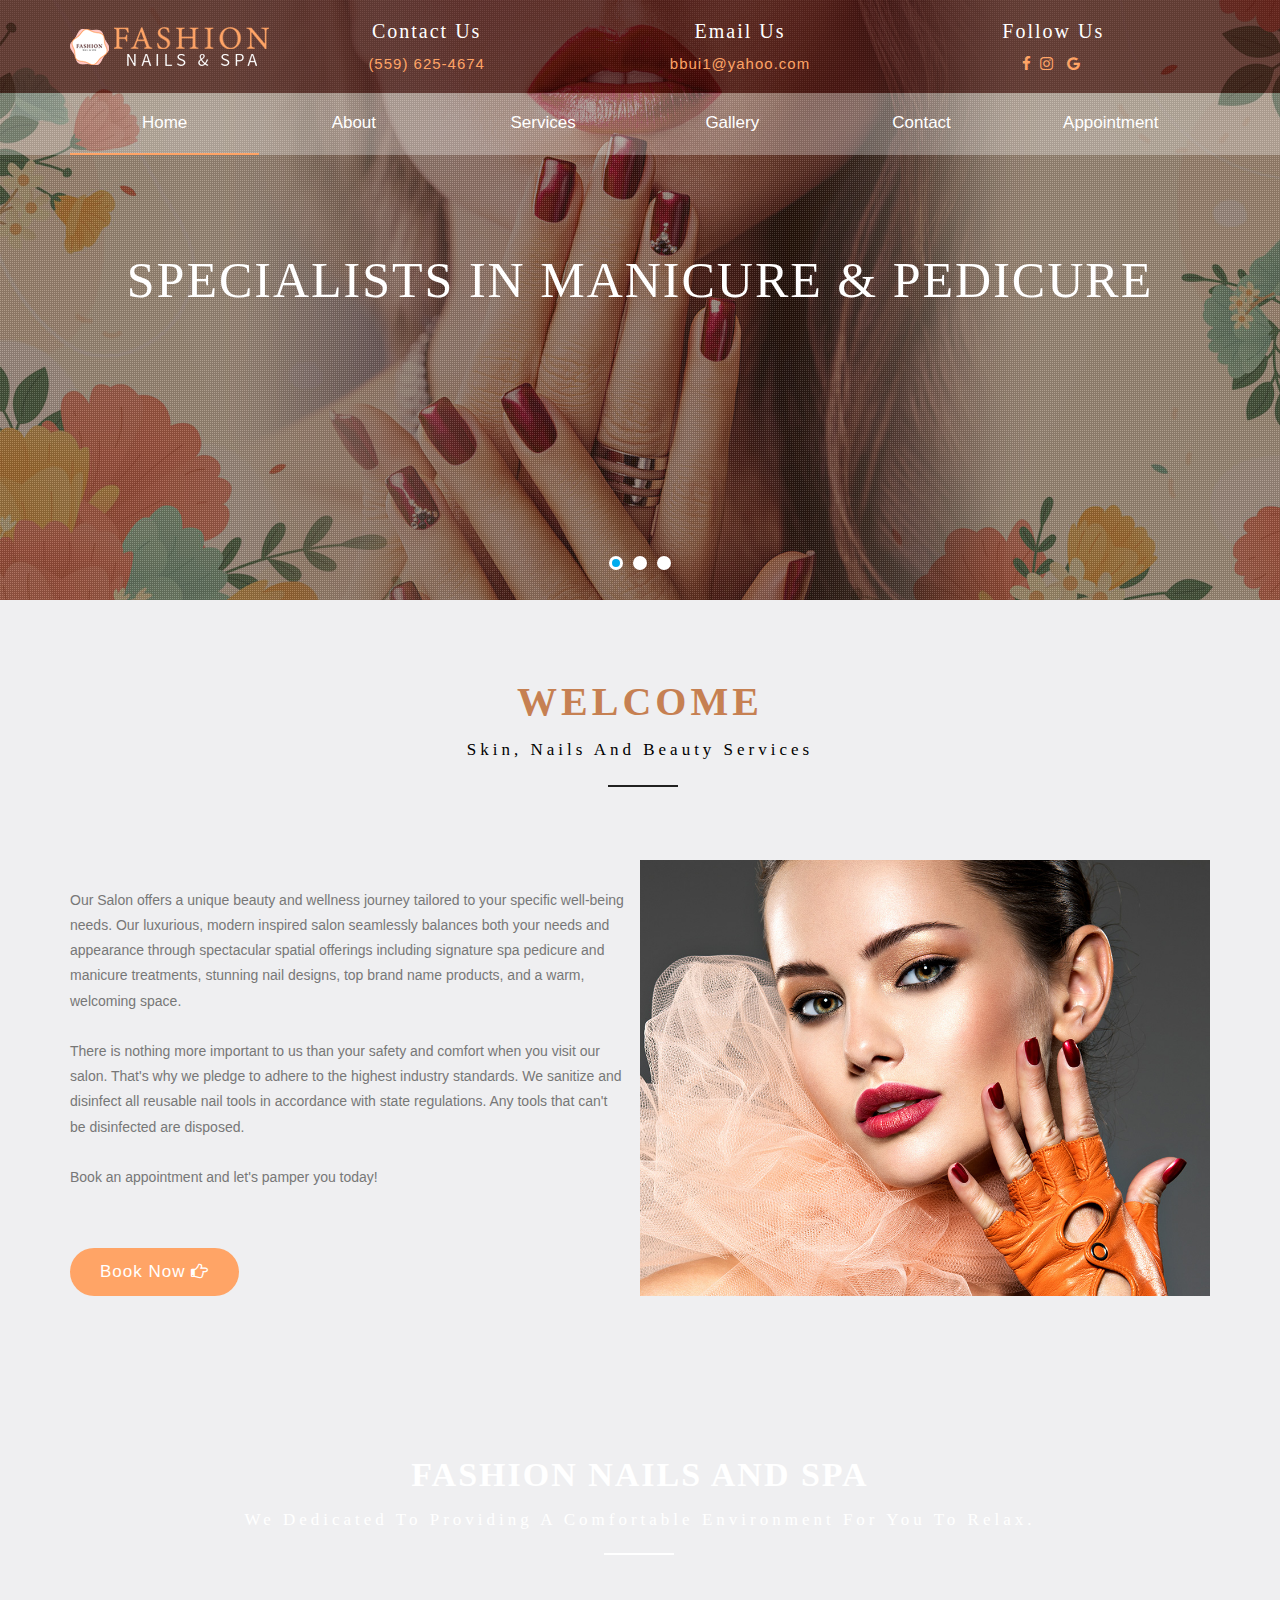
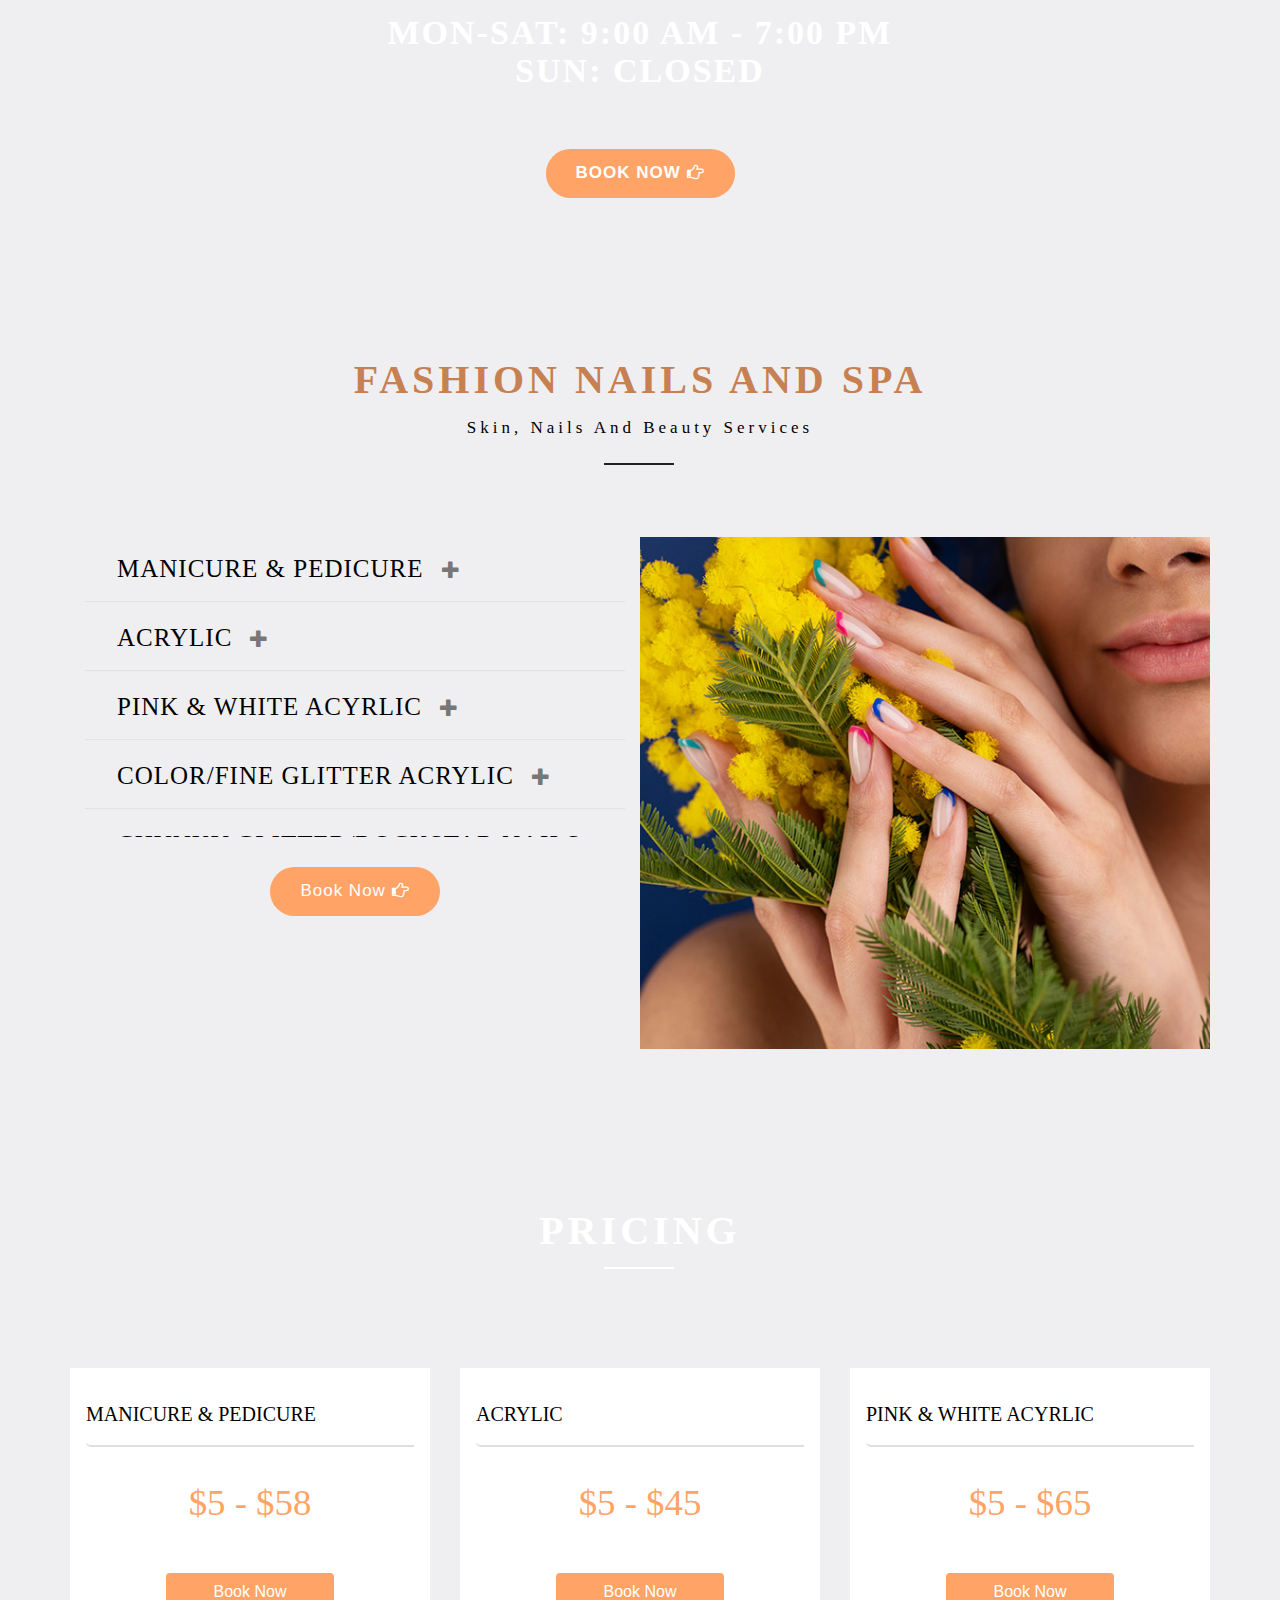
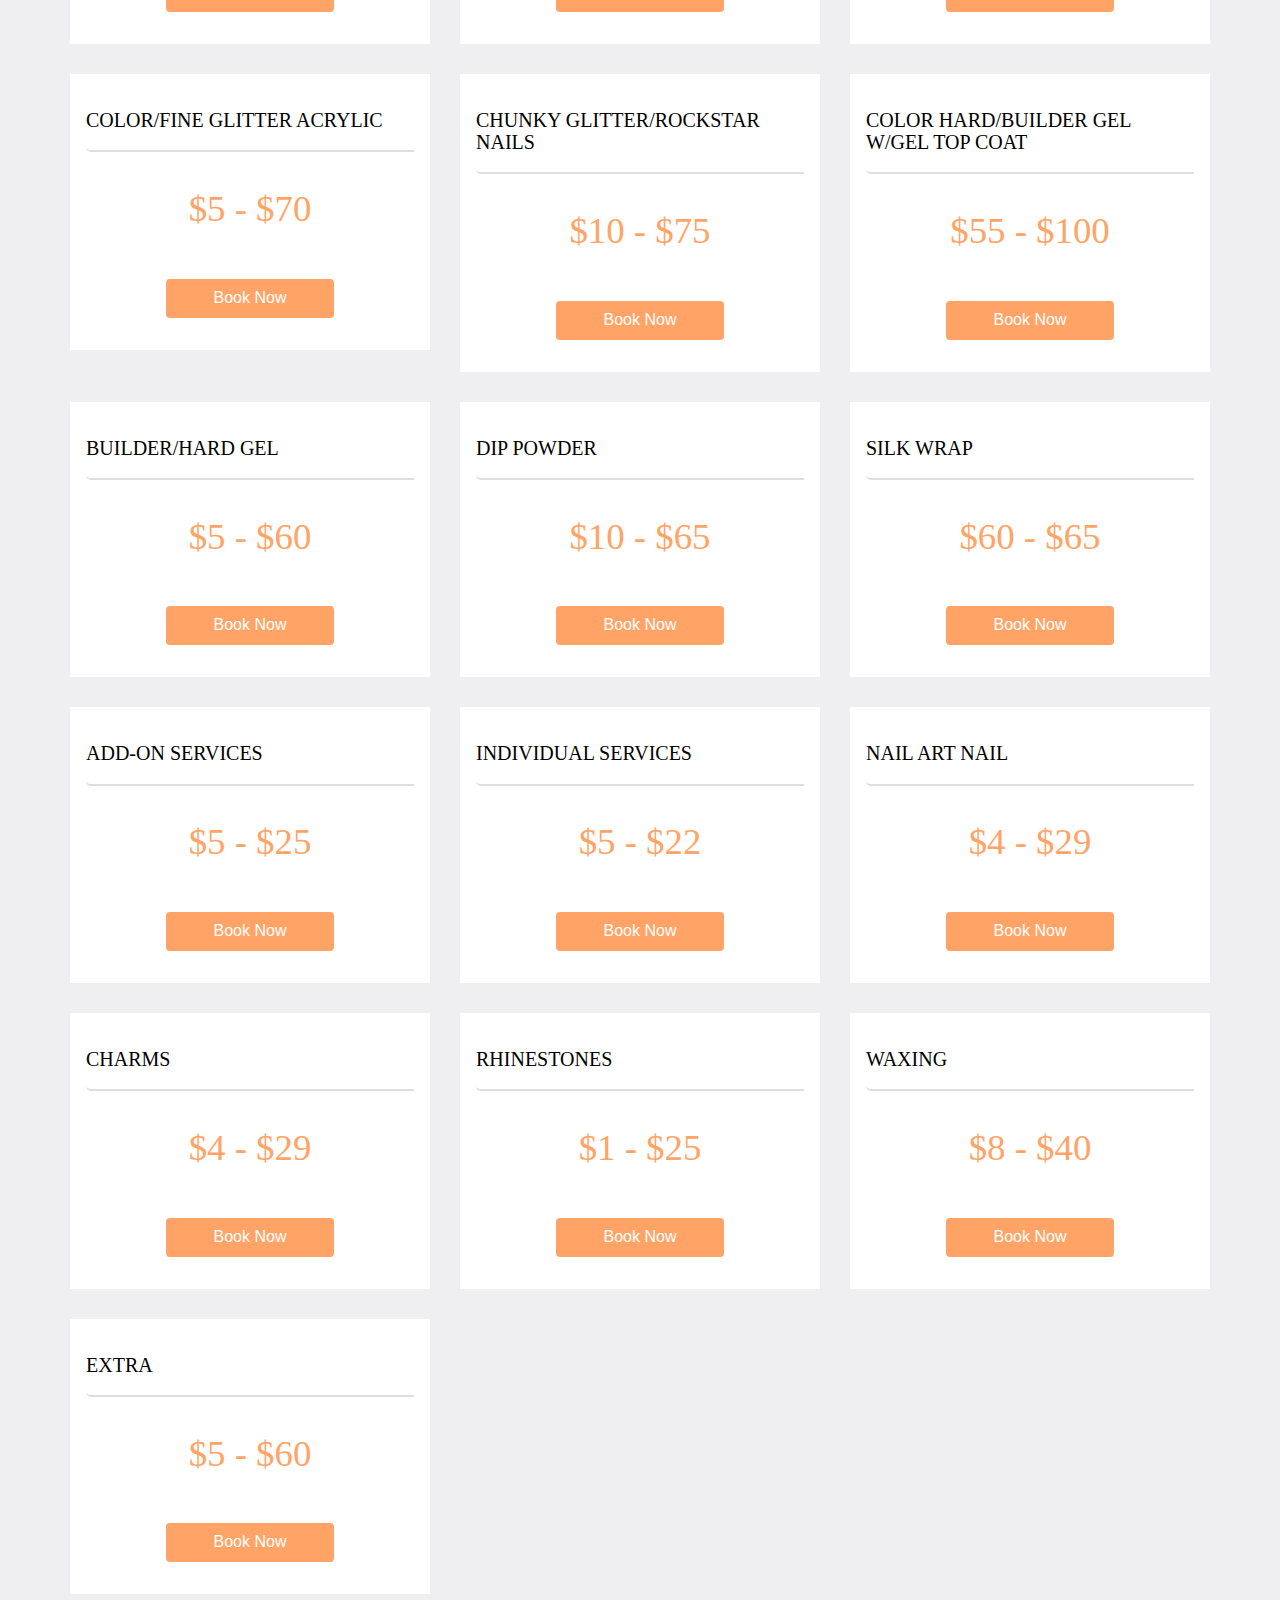
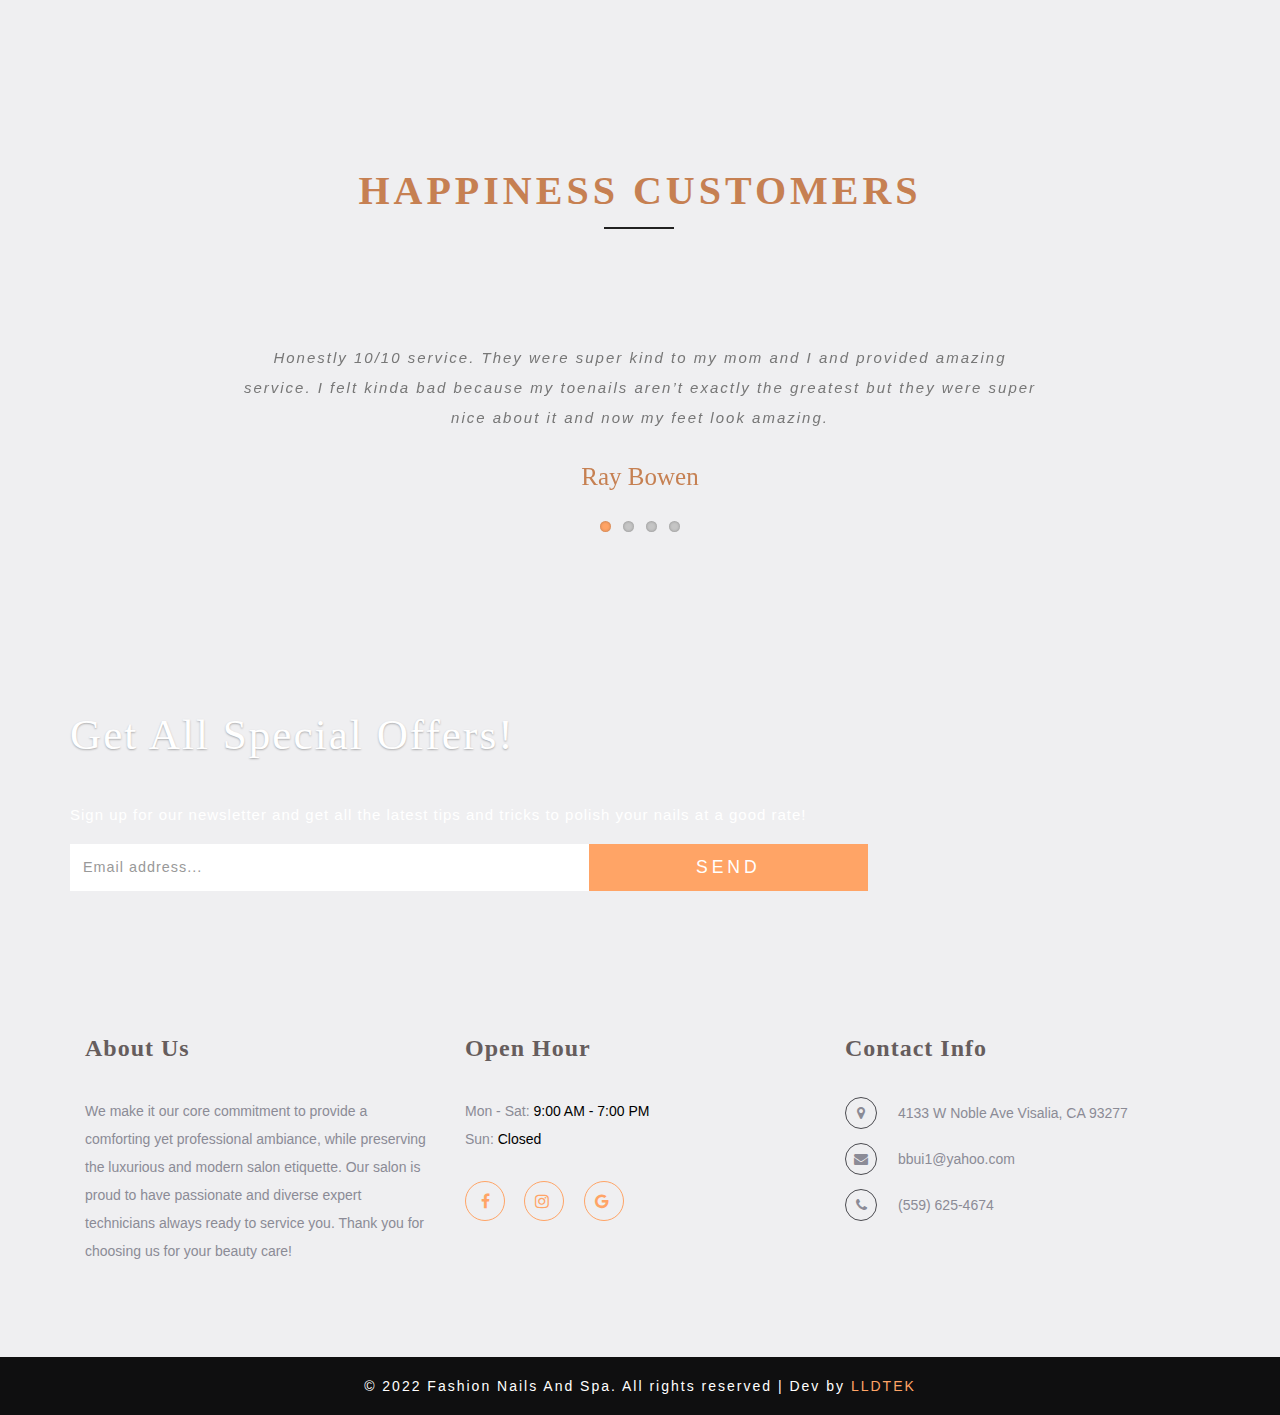
<file: index.html>
<!DOCTYPE html>
<html lang="en">
<head>
    <title>Fashion Nails And Spa | Best Choice Nails Salon in CA 93277</title>
    <!-- custom-theme -->
    <meta name="viewport" content="width=device-width, initial-scale=1">

    <meta http-equiv="Content-Type" content="text/html; charset=utf-8"/>

    <meta name="description" content="Our salon takes pride in providing our valued customers all good services and customer service satisfaction. At Fashion Nails And Spa, a wide choice is provided to customers, you can use any services that you like.
    All of our services are at decent prices, so there is no hesitation when you use one or even more services at our salon.">

    <meta name="keyword" content="Fashion Nails And Spa, beauty nails spa california, nails salon near me, nails in california, luxury nails, best nails color, nails spa, nails salon, nails bar, perfect nail, nails polish, gel polish, acrylics, nails company, best nail color,nude nail colors, nail design, hight-end service nail in new jersey, luxury nails in medford, nails salon in california, nails spa near me, nails salon near me, manicure, acrylic paint, pedicure near me, nail bar near me, nail salon in california 93277, nail salon 93277, hot nails, top nail salon, nail salon in California, California, best nail salon in new California, best nail salon in new California, hottest nails design, hot nails design, top nails design, the best nails salon in, top nails salon in, t's nails, pretty nails, green nails, summer nails 2022, christmas nails 2022, fall nails 2022, vip nails conway ar, shining nails, lux nails rogers ar, splurge nails, lush nails, lush nails fayetteville ar, magic nails, beautiful nails and spa, french tip nails, gel x nails, nail ideas, gel x nails near me, dip nails near me, nail designs, rockstar nails evanston, sexy nails broadway, luxia nails, muse nails, french nails, tipsy nails, xpression nails,yoyo nails, la vallee nails, short almond nails, apple nails cherry hill, art pro nails, french tip nails,">

    <meta keyword="Fashion Nails And Spa, fashion nails and spa california, nails salon near me, nails in california, luxury nails, best nails color, nails spa, nails salon, nails bar, perfect nail, nails polish, gel polish, acrylics, nails company, best nail color,nude nail colors, nail design, hight-end service nail in new jersey, luxury nails in medford, nails salon in california, nails spa near me, nails salon near me, manicure, acrylic paint, pedicure near me, nail bar near me, nail salon in california 93277, nail salon 93277, hot nails, top nail salon, nail salon in California, California, best nail salon in new California, best nail salon in new California, hottest nails design, hot nails design, top nails design, the best nails salon in, top nails salon in, t's nails, pretty nails, green nails, summer nails 2022, christmas nails 2022, fall nails 2022, vip nails conway ar, shining nails, lux nails rogers ar, splurge nails, lush nails, lush nails fayetteville ar, magic nails, beautiful nails and spa, french tip nails, gel x nails, nail ideas, gel x nails near me, dip nails near me, nail designs, rockstar nails evanston, sexy nails broadway, luxia nails, muse nails, french nails, tipsy nails, xpression nails,yoyo nails, la vallee nails, short almond nails, apple nails cherry hill, art pro nails, french tip nails,">

    <meta name="author" content="Fashion Nails And Spa | Best Choice Nails Salon in CA 93277">


    <script type="application/x-javascript"> addEventListener("load", function () {
        setTimeout(hideURLbar, 0);
    }, false);

    function hideURLbar() {
        window.scrollTo(0, 1);
    } </script>

    <!-- for banner css files -->
    <link rel="stylesheet" type="text/css" href="css/zoomslider.css"/><!--zoomslider css -->
    <link rel="icon" href="images/favicon.ico">
    <script type="text/javascript" src="js/modernizr-2.6.2.min.js"></script><!--modernizer css -->
    <!-- //for banner css files -->
    <link rel="stylesheet" href="css/flexslider.css" type="text/css" media="all"/>
    <!-- custom-theme css files -->
    <link href="css/bootstrap.css" rel="stylesheet" type="text/css" media="all"/>
    <link href="css/style.css" rel="stylesheet" type="text/css" media="all"/>
    <!-- //custom-theme css files-->
    <!-- font-awesome-icons -->
    <link href="css/font-awesome.css" rel="stylesheet">
    <!-- //font-awesome-icons -->
</head>
<body>
<!--/main-header-->
<div id="demo-1" data-zs-src='["images/home/fashion-nails-and-spa-banner-01.jpg", "images/home/fashion-nails-and-spa-banner-02.jpg", "images/home/fashion-nails-and-spa-banner-03.jpg"]'
     data-zs-overlay="dots">
    <div class="demo-inner-content">

        <!--/banner-info-->
        <div class="header">
            <div class="w3-agile-logo">
                <div class="container">
                    <div class=" head-wl">
                        <div class="headder-w6">
                            <!--<img src="images/fashion-nails-and-spa-logo.png" alt="Fashion Nails And Spa" class="pt-1">-->
                            <a href="index.html"><img src="images/fashion-nails-and-spa-logo-2.png" alt="Fashion Nails And Spa" class="pt-1"></a>
                        </div>

                        <div class="w3-header-top-right-text">
                            <h6 class="caption"> Contact Us</h6>
                            <p>(559) 625-4674</p>
                        </div>

                        <div class="email-right">
                            <h6 class="caption">Email Us</h6>
                            <p><a href="mailto:mail@example.com" class="info"> bbui1@yahoo.com</a></p>

                        </div>


                        <div class="agileinfo-social-grids">
                            <h6 class="caption">Follow Us</h6>
                            <ul>
                                <li><a href="https://www.facebook.com/FashionNailsAndSpa/" target="_blank"><span
                                        class="fa fa-facebook"></span></a></li>
                                <li><a href="https://www.instagram.com/fashionnailsandspavisalia/" target="_blank"><span
                                        class="fa fa-instagram"></span></a></li>
                                <li><a href="https://goo.gl/maps/grZVqWTXCru5Y9y2A" target="_blank"><span
                                        class="fa fa-google"></span></a></li>
                            </ul>
                        </div>

                        <div class="clearfix"></div>
                    </div>
                </div>

            </div>
            <div class="top-nav">
                <nav class="navbar navbar-default navbar-fixed-top">

                    <!-- //header -->
                    <div class="container">
                        <div class="navbar-header">
                            <button type="button" class="navbar-toggle collapsed" data-toggle="collapse"
                                    data-target="#navbar" aria-expanded="false" aria-controls="navbar">
                                <span class="sr-only">Toggle navigation</span>
                                <span class="icon-bar"></span>
                                <span class="icon-bar"></span>
                                <span class="icon-bar"></span>
                            </button>
                        </div>

                        <div id="navbar" class="navbar-collapse collapse" style="">
                            <ul class="nav navbar-nav ">
                                <li class="active"><a href="index.html">Home</a></li>
                                <li><a href="about.html">About</a></li>
                                <li><a href="services.html">Services</a></li>

                                <li><a href="gallery.html">Gallery</a></li>
                                <li><a href="contact.html">Contact</a></li>
                                <li><a target="_blank" href="https://www.lldtek.com/salon/appt/Mzg0MTZ8ZmFzaGlvbjkzMnxDQV8wNzQxMXwwM2VjZDcwM2NmZGRmN2NkNDUzMTE1ZjM3ZDFiZGVlNg==">Appointment</a></li>

                            </ul>
                        </div>

                    </div>
                    <div class="clearfix"></div>
                </nav>
            </div>
        </div>
        <div class="w3-banner-head-info">
            <div class="container">
                <div class="banner-text">
                    <h2>Specialists in manicure & pedicure
                        <!--<span>Indulge In Serenity.</span>-->
                    </h2>

                </div>
            </div>
        </div>
        <!--/banner-info-->
    </div>
</div>
<!--/banner-section-->
<!-- About us -->
<!--<div class="about-3">-->
<!--<h3 class="heading-agileinfo">Welcome<span>We dedicated to providing a comfortable environment for you to relax.</span></h3>-->
<!--<div class="container">-->
<!--<div class="d-flex">-->
<!---->
<!--<div class="about1"> -->
<!--<h5>Promotion</h5><p>Get 10% of all service.</p>-->
<!--<h5>Host a party</h5><p>Get 35% of all service this week.</p>-->
<!--<h5></h5><p>Just only this week.</p>-->
<!--<a target="_blank" class="join-wthree" href="#">Book Now-->
<!--<i class="fa fa-hand-o-right" aria-hidden="true"></i>-->
<!--</a>-->
<!--</div>-->
<!--<div class="about2" style="background-image: url(images/home/voucher.jpg);">-->
<!---->
<!--</div>-->
<!--</div>-->
<!---->
<!--</div>-->
<!--</div>-->
<div class="about-3">
    <h3 class="heading-agileinfo">WELCOME<span> Skin, Nails And Beauty Services</span></h3>
    <div class="container">


    </div>
    <div class="container">
        <div class="d-flex">

            <div class="about1">
                <p class="text-left pl-6 pr-6 w-100">Our Salon offers a unique beauty and wellness journey tailored to your
                    specific well-being needs. Our luxurious, modern inspired
                    salon seamlessly balances both your needs and appearance through spectacular spatial offerings including
                    signature spa pedicure and manicure treatments, stunning nail designs, top brand name products, and a warm,
                    welcoming space. <br> <br>There is nothing more important to us than your safety and comfort when you visit our
                    salon. That's why we pledge to adhere to the highest industry standards. We sanitize and disinfect all
                    reusable nail tools in accordance with state regulations. Any tools that can't be disinfected are disposed.
                    <br><br>Book an appointment and let's pamper you today!</p>
                <a class="join-wthree" href="https://www.lldtek.com/salon/appt/Mzg0MTZ8ZmFzaGlvbjkzMnxDQV8wNzQxMXwwM2VjZDcwM2NmZGRmN2NkNDUzMTE1ZjM3ZDFiZGVlNg==" target="_blank">Book Now
                    <i class="fa fa-hand-o-right" aria-hidden="true"></i>
                </a>
            </div>
            <div class="about2" style="background-image: url(images/home/fashion-nails-and-spa-about-01.jpg);">

            </div>
        </div>

    </div>
</div>
<!-- //About us -->
<!-- wthree-mid -->
<div class="wthree-mid" style="background-image: url(images/home/fashion-nails-and-spa-background-01.jpg);">
    <div class="container heading-agileinfo" style="margin-bottom: 0">
        <h3 class="heading-agileinfo color-white">Fashion Nails And Spa<span style="color:white;">We dedicated to providing a comfortable environment for you to relax.</span>
        </h3>
        <h3>Mon-Sat: 9:00 AM - 7:00 PM </h3>
        <h3>Sun: Closed </h3>
        <div class="botton" style="margin-top: 30px">
            <a target="_blank" class="join-wthree" href="https://www.lldtek.com/salon/appt/Mzg0MTZ8ZmFzaGlvbjkzMnxDQV8wNzQxMXwwM2VjZDcwM2NmZGRmN2NkNDUzMTE1ZjM3ZDFiZGVlNg==">Book Now
                <i class="fa fa-hand-o-right" aria-hidden="true"></i>
            </a>
        </div>
    </div>
</div>
<!-- //wthree-mid -->
<div class="donails">
    <div class="container">
        <h3 class="heading-agileinfo">Fashion Nails And Spa<span>Skin, Nails and Beauty Services</span></h3>

        <div class="col-md-6 donail_right">
            <div class="mwho-we-textmks" style="padding-bottom: 0">
                <div class="who-right-mainsmkits">
                    <div class="panel-group textmk_panel_group_faq" id="accordion3" role="tablist"
                         aria-multiselectable="true">
                        <div class="panel panel-default">
                            <div class="panel-heading" role="tab" id="heading17">
                                <h4 class="panel-title asd">
                                    <a class="pa_italic collapsed" role="button" data-toggle="collapse" data-parent="#accordion3" href="#collapse17" aria-expanded="false" aria-controls="collapse17">

                                        MANICURE & PEDICURE<span class="glyphicon glyphicon-plus" aria-hidden="true"></span><i class="glyphicon glyphicon-minus" aria-hidden="true"></i>
                                    </a>
                                </h4>
                            </div>
                            <div id="collapse17" class="panel-collapse collapse" role="tabpanel" aria-labelledby="heading17" aria-expanded="false" style="">
                                <div class="panel-body panel_text">
                                    <ul>
                                        
                                        <li>Basic Manicure - $22</li>
                                        <li>Deluxe Manicure - $32</li>
                                        <li>French/American Manicure - $27</li>
                                        <li>Gel Manicure - $32</li>
                                        <li>Gel Polish French Manicure - $37</li>
                                        <li>Regular Polish Change - $10</li>
                                        <li>Gel Polish - $22</li>
                                        <li>Gel Removal - $10</li>
                                        <li>Nails Trim/Shorten - $5</li>
                                        <li>Cuticle Trim - $10</li>
                                        <li>Polish Removal - $5</li>
                                        <li>Nail Repair - $5</li>
                                        <li>Spa Pedicure - $30</li>
                                        <li>Callus Treatment Pedicure - $40</li>
                                        <li>Sugar Scrub Pedicure - $35</li>
                                        <li>Exfoliallus Pedicure - $43</li>
                                        <li>Stone Massage Pedicure - $35</li>
                                        <li>Deluxe Pedicure - $45</li>
                                        <li>Silver Pedicure - $49</li>
                                        <li>Gold Pedicure - $54</li>
                                        <li>Fashion Pedicure - $58</li>
                                        <li>Gel Pedicure - $40</li>
                                        <li>Frech/Color Tips - $5</li>
                                        <li>Regular Polish Change Feet - $13</li>
                                        <li>Nails Shortening/Trimming - $10</li>
                                        <li>Remove Existing Gel Polish - $5</li>
                                    </ul>
                                </div>
                            </div>
                        </div>
                        <div class="panel panel-default">
                            <div class="panel-heading" role="tab" id="headingTwo">
                                <h4 class="panel-title asd">
                                    <a class="pa_italic collapsed" role="button" data-toggle="collapse" data-parent="#accordion3" href="#collapseTwo" aria-expanded="false" aria-controls="collapseTwo">

                                        ACRYLIC<span class="glyphicon glyphicon-plus" aria-hidden="true"></span><i class="glyphicon glyphicon-minus" aria-hidden="true"></i>
                                    </a>
                                </h4>
                            </div>
                            <div id="collapseTwo" class="panel-collapse collapse" role="tabpanel" aria-labelledby="headingTwo" aria-expanded="false" style="height: 0px;">
                                <div class="panel-body panel_text">
                                    <ul>
                                        <li class="text-red">Prices starting at</li>
                                        <li>W/Tips Full Set - $35</li>
                                        <li>W/Tips Fill - $25</li>
                                        <li>Overlay Full Set - $30</li>
                                        <li>Overlay Fill - $25</li>
                                        <li>Sculpture Full Set - $45</li>
                                        <li>Sculpture Fill - $25</li>
                                        <li>Remove of Existing Acrylic - $15</li>
                                        <li>Optional Gel Polish - $10</li>
                                        <li>Painted Tips $5+</li>
                                    </ul>
                                </div>
                            </div>
                        </div>
                        <div class="panel panel-default">
                            <div class="panel-heading" role="tab" id="headingThree">
                                <h4 class="panel-title asd">
                                    <a class="pa_italic collapsed" role="button" data-toggle="collapse" data-parent="#accordion3" href="#collapseThree" aria-expanded="false" aria-controls="collapseThree">

                                        PINK & WHITE ACYRLIC<span class="glyphicon glyphicon-plus" aria-hidden="true"></span><i class="glyphicon glyphicon-minus" aria-hidden="true"></i>
                                    </a>
                                </h4>
                            </div>
                            <div id="collapseThree" class="panel-collapse collapse" role="tabpanel" aria-labelledby="headingThree" aria-expanded="false" style="height: 0px;">
                                <div class="panel-body panel_text">
                                    <ul>
                                        <li class="text-red">Prices starting at</li>
                                        <li>P&W W/Tips Full Set - $50</li>
                                        <li>P&W W/Tips Fill - $30</li>
                                        <li>P&W W/Tips Backfill - $50</li>
                                        <li>P&W Overlay Full Set - $45</li>
                                        <li>P&W Overlay Fill - $30</li>
                                        <li>P&W Overlay Backfill - $50</li>
                                        <li>P&W Sculpture Full Set - $65</li>
                                        <li>P&W Sculpture Fill - $30</li>
                                        <li>P&W Sculpture Backfill - $50</li>
                                        <li>Gel Top Coat - $5</li>

                                    </ul>
                                </div>
                            </div>
                        </div>
                        <div class="panel panel-default">
                            <div class="panel-heading" role="tab" id="headingFour">
                                <h4 class="panel-title asd">
                                    <a class="pa_italic collapsed" role="button" data-toggle="collapse" data-parent="#accordion3" href="#collapseFour" aria-expanded="false" aria-controls="collapseFour">

                                        COLOR/FINE GLITTER ACRYLIC<span class="glyphicon glyphicon-plus" aria-hidden="true"></span><i class="glyphicon glyphicon-minus" aria-hidden="true"></i>
                                    </a>
                                </h4>
                            </div>
                            <div id="collapseFour" class="panel-collapse collapse" role="tabpanel" aria-labelledby="headingFour" aria-expanded="false" style="height: 0px;">
                                <div class="panel-body panel_text">
                                    <ul>
                                        <li class="text-red">Prices starting at</li>
                                        <li>Color On Full Nails W/Tips Full Set - $45</li>
                                        <li>Color On Full Nails W/Tips Fill - $35</li>
                                        <li>Color On Full Nails W/Tips Backfill - $50</li>
                                        <li>Color On Full Nails Overlay Full Set - $40</li>
                                        <li>Color On Full Nails Overlay Fill - $35</li>
                                        <li>Color On Full Nails Overlay Backfill - $50</li>
                                        <li>Color On Full Nails Sculpture Full Set - $55</li>
                                        <li>Color On Full Nails Sculpture Fill - $35</li>
                                        <li>Color On Full Nails Sculpture Backfill - $50</li>
                                        <li>Color On Free Edge Of Nails W/Tips Full Set - $55</li>
                                        <li>Color On Free Edge Of Nails W/Tips Fill - $35</li>
                                        <li>Color On Free Edge Of Nails W/Tips Backfill - $55</li>
                                        <li>Color On Free Edge Of Nails Overlay Full Set - $50</li>
                                        <li>Color On Free Edge Of Nails Overlay Fill - $35</li>
                                        <li>Color On Free Edge Of Nails Overlay Backfill - $55</li>
                                        <li>Color On Free Edge Of Nails Sculpture Full Set - $70</li>
                                        <li>Color On Free Edge Of Nails Sculpture Fill - $35</li>
                                        <li>Color On Free Edge Of Nails Sculpture Backfill - $55</li>
                                        <li>Optional Gel Top Coat Color - $5</li>
                                    </ul>
                                </div>
                            </div>
                        </div>
                        <div class="panel panel-default">
                            <div class="panel-heading" role="tab" id="headingFive">
                                <h4 class="panel-title asd">
                                    <a class="pa_italic collapsed" role="button" data-toggle="collapse" data-parent="#accordion3" href="#collapseFive" aria-expanded="false" aria-controls="collapseFive">

                                        CHUNKY GLITTER/ROCKSTAR NAILS<span class="glyphicon glyphicon-plus" aria-hidden="true"></span><i class="glyphicon glyphicon-minus" aria-hidden="true"></i>
                                    </a>
                                </h4>
                            </div>
                            <div id="collapseFive" class="panel-collapse collapse" role="tabpanel" aria-labelledby="headingFive" aria-expanded="false" style="height: 0px;">
                                <div class="panel-body panel_text">
                                    <ul>
                                        <li class="text-red">Prices starting at</li>
                                        <li>Chunky On Full Nails W/Tips Full Set - $50</li>
                                        <li>Chunky On Full Nails W/Tips Fill - $40</li>
                                        <li>Chunky On Full Nails W/Tips Backfill - $55</li>
                                        <li>Chunky On Full Nails Overlay Full Set - $45</li>
                                        <li>Chunky On Full Nails Overlay Fill - $40</li>
                                        <li>Chunky On Full Nails Overlay Backfill - $55</li>
                                        <li>Chunky On Full Nails Sculpture Full Set - $65</li>
                                        <li>Chunky On Full Nails Sculpture Fill - $40</li>
                                        <li>Chunky On Full Nails Sculpture Backfill - $55</li>
                                        <li>Chunky On Free Edge Of Nails W/Tips Full Set - $60</li>
                                        <li>Chunky On Free Edge Of Nails W/Tips Fill - $45</li>
                                        <li>Chunky On Free Edge Of Nails W/Tips Backfill - $55</li>
                                        <li>Chunky On Free Edge Of Nails Overlay Full Set - $65</li>
                                        <li>Chunky On Free Edge Of Nails Overlay Fill - $45</li>
                                        <li>Chunky On Free Edge Of Nails Overlay Backfill - $55</li>
                                        <li>Chunky On Free Edge Of Nails Sculpture Full Set - $75</li>
                                        <li>Chunky On Free Edge Of Nails Sculpture Fill - $45</li>
                                        <li>Chunky On Free Edge Of Nails Sculpture Backfill - $55</li>
                                        <li>Optional Gel Top Coat - $5</li>
                                        <li>Additional Color - $10</li>
                                    </ul>
                                </div>
                            </div>
                        </div>
                        <div class="panel panel-default">
                            <div class="panel-heading" role="tab" id="headingSix">
                                <h4 class="panel-title asd">
                                    <a class="pa_italic collapsed" role="button" data-toggle="collapse" data-parent="#accordion3" href="#collapseSix" aria-expanded="false" aria-controls="collapseSix">

                                        DIP POWDER<span class="glyphicon glyphicon-plus" aria-hidden="true"></span><i class="glyphicon glyphicon-minus" aria-hidden="true"></i>
                                    </a>
                                </h4>
                            </div>
                            <div id="collapseSix" class="panel-collapse collapse" role="tabpanel" aria-labelledby="headingSix" aria-expanded="false" style="height: 0px;">
                                <div class="panel-body panel_text">
                                    <ul>
                                        <li class="text-red">Prices starting at</li>
                                        <li>Clear Powder W/Gel Polish W/Tips - $45</li>
                                        <li>Clear Powder W/Gel Polish Overlay - $40</li>
                                        <li>One Color On Full Nails W/Tips - $50</li>
                                        <li>One Color On Full Nails Overlay - $45</li>
                                        <li>Ombre/On Free Edge W/Tips - $65</li>
                                        <li>Ombre/On Free Edge Overlay - $60</li>
                                        <li>P&W Powder W/Gel Top Coat W/Tips - $60</li>
                                        <li>P&W Powder W/Gel Top Coat Overlay - $55</li>
                                        <li>Removal of Existing Dip Powder - $10</li>
                                    </ul>
                                </div>
                            </div>
                        </div>
                        <div class="panel panel-default">
                            <div class="panel-heading" role="tab" id="headingSeven">
                                <h4 class="panel-title asd">
                                    <a class="pa_italic collapsed" role="button" data-toggle="collapse" data-parent="#accordion3" href="#collapseSeven" aria-expanded="false" aria-controls="collapseSeven">

                                        BUILDER/HARD GEL<span class="glyphicon glyphicon-plus" aria-hidden="true"></span><i class="glyphicon glyphicon-minus" aria-hidden="true"></i>
                                    </a>
                                </h4>
                            </div>
                            <div id="collapseSeven" class="panel-collapse collapse" role="tabpanel" aria-labelledby="headingSeven" aria-expanded="false" style="">
                                <div class="panel-body panel_text">
                                    <ul>
                                        <li class="text-red">Prices starting at</li>
                                        <li>Clear Hard/Builder Gel W/Tips Full Set - $45</li>
                                        <li>Clear Hard/Builder Gel W/Tips Fill - $40</li>
                                        <li>Clear Hard/Builder Gel Overlay Full Set - $40</li>
                                        <li>Clear Hard/Builder Gel Overlay Fill - $40</li>
                                        <li>Clear Hard/Builder Gel Sculpture Full Set - $60</li>
                                        <li>Clear Hard/Builder Gel Sculpture Fill - $40</li>
                                        <li>Removal of Existing Hard Gel - $10</li>
                                        <li>Optional Gel Polish - $10</li>
                                        <li>Painted Tips Addional- $5+</li>
                                    </ul>
                                </div>
                            </div>
                        </div>
                        <div class="panel panel-default">
                            <div class="panel-heading" role="tab" id="headingEight">
                                <h4 class="panel-title asd">
                                    <a class="pa_italic collapsed" role="button" data-toggle="collapse" data-parent="#accordion3" href="#collapseEight" aria-expanded="false" aria-controls="collapseEight">

                                        COLOR HARD/BUILDER GEL W/GEL TOP COAT<span class="glyphicon glyphicon-plus" aria-hidden="true"></span><i class="glyphicon glyphicon-minus" aria-hidden="true"></i>
                                    </a>
                                </h4>
                            </div>
                            <div id="collapseEight" class="panel-collapse collapse" role="tabpanel" aria-labelledby="headingEight" aria-expanded="false" style="">
                                <div class="panel-body panel_text">
                                    <ul>
                                        <li class="text-red">Prices starting at</li>
                                        <li>One Color On Full Nails W/Tips Full Set - $60</li>
                                        <li>One Color On Full Nails W/Tips Fill - $55</li>
                                        <li>One Color On Full Nails Overlay Full Set - $55</li>
                                        <li>One Color On Full Nails Overlay Fill - $40</li>
                                        <li>One Color On Full Nails Sculpture Full Set - $80</li>
                                        <li>One Color On Full Nails Sculpture Fill - $55</li>
                                        <li>Color Hard Ombre/On Free Edge W/Tips - $75</li>
                                        <li>Color Hard Ombre/On Free Edge Overlay - $70</li>
                                        <li>Color Hard Ombre/On Free Edge Sculpture - $100</li>
                                    </ul>
                                </div>
                            </div>
                        </div>
                        <div class="panel panel-default">
                            <div class="panel-heading" role="tab" id="headingNine">
                                <h4 class="panel-title asd">
                                    <a class="pa_italic collapsed" role="button" data-toggle="collapse" data-parent="#accordion3" href="#collapseNine" aria-expanded="false" aria-controls="collapseNine">

                                        SILK WRAP<span class="glyphicon glyphicon-plus" aria-hidden="true"></span><i class="glyphicon glyphicon-minus" aria-hidden="true"></i>
                                    </a>
                                </h4>
                            </div>
                            <div id="collapseNine" class="panel-collapse collapse" role="tabpanel" aria-labelledby="headingNine" aria-expanded="false" style="">
                                <div class="panel-body panel_text">
                                    <ul>
                                        <li>Silk Wrap W/Tips Full Set - $65</li>
                                        <li>Silk Wrap W/Tips Fill - $60</li>
                                        <li>Silk Wrap Overlay Full Set - $60</li>
                                        <li>Silk Wrap Overlay Fill - $60</li>
                                    </ul>
                                </div>
                            </div>
                        </div>
                        <div class="panel panel-default">
                            <div class="panel-heading" role="tab" id="headingTen">
                                <h4 class="panel-title asd">
                                    <a class="pa_italic collapsed" role="button" data-toggle="collapse" data-parent="#accordion3" href="#collapseTen" aria-expanded="false" aria-controls="collapseTen">

                                        ADD-ON SERVICES<span class="glyphicon glyphicon-plus" aria-hidden="true"></span><i class="glyphicon glyphicon-minus" aria-hidden="true"></i>
                                    </a>
                                </h4>
                            </div>
                            <div id="collapseTen" class="panel-collapse collapse" role="tabpanel" aria-labelledby="headingTen" aria-expanded="false" style="">
                                <div class="panel-body panel_text">
                                    <ul>
                                        <li>Cuticle Trim Hands - $8</li>
                                        <li>Cuticle Trim Feet - $15</li>
                                        <li>Manicure - $15</li>
                                        <li>Pedicure - $25</li>
                                        <li>Nail Repair Hands/ Feet - $3</li>
                                        <li>Shape Change - $5</li>
                                        <li>Other Shape Beside Square - $5</li>
                                        <li>Nails Thinning - $5</li>
                                        <li>Nails Thicken - $10</li>
                                        <li>Nails Lengthen Hands - $20</li>
                                        <li>Nails Lengthen Feet - $10</li>
                                        <li>Nails Shorten - $5</li>
                                        <li>Buff Shine - $10</li>
                                        <li>Matte Top Coat Hands/ Feet - $5</li>
                                    </ul>
                                </div>
                            </div>
                        </div>
                        <div class="panel panel-default">
                            <div class="panel-heading" role="tab" id="headingEleven">
                                <h4 class="panel-title asd">
                                    <a class="pa_italic collapsed" role="button" data-toggle="collapse" data-parent="#accordion3" href="#collapseEleven" aria-expanded="false" aria-controls="collapseEleven">

                                        INDIVIDUAL SERVICES<span class="glyphicon glyphicon-plus" aria-hidden="true"></span><i class="glyphicon glyphicon-minus" aria-hidden="true"></i>
                                    </a>
                                </h4>
                            </div>
                            <div id="collapseEleven" class="panel-collapse collapse" role="tabpanel" aria-labelledby="headingEleven" aria-expanded="false" style="">
                                <div class="panel-body panel_text">
                                    <ul>
                                        <li>Regular Polish - $15</li>
                                        <li>Gel Polish Hands/Feet - $22</li>
                                        <span class="padding-left">($5 extra for removal of existing gel polish)</span>
                                        <li>Nails Trim/Shorten Individual - $10</li>
                                        <li>Nail Repair Individual - $5</li>
                                        <li>Acrylic Removal - $20</li>
                                        <li>Dip/Hand Gel Removal - $15</li>
                                        <li>Gel Polish Removal - $10</li>
                                        <li>Regular Polish Removal Hands - $5</li>
                                        <li>Regular Polish Removal Feet - $8</li>
                                    </ul>
                                </div>
                            </div>
                        </div>
                        <div class="panel panel-default">
                            <div class="panel-heading" role="tab" id="headingTwelve">
                                <h4 class="panel-title asd">
                                    <a class="pa_italic collapsed" role="button" data-toggle="collapse" data-parent="#accordion3" href="#collapseTwelve" aria-expanded="false" aria-controls="collapseTwelve">

                                        NAIL ART NAIL<span class="glyphicon glyphicon-plus" aria-hidden="true"></span><i class="glyphicon glyphicon-minus" aria-hidden="true"></i>
                                    </a>
                                </h4>
                            </div>
                            <div id="collapseTwelve" class="panel-collapse collapse" role="tabpanel" aria-labelledby="headingTwelve" aria-expanded="false" style="">
                                <div class="panel-body panel_text">
                                    <ul>
                                        <li>Nail - $4</li>
                                        <li>2 Nails - $7</li>
                                        <li>4 Nails - $11</li>
                                        <li>6 Nails - $16</li>
                                        <li>8 Nails - $22</li>
                                        <li>10 Nails - $29</li>
                                    </ul>
                                </div>
                            </div>
                        </div>
                        <div class="panel panel-default">
                            <div class="panel-heading" role="tab" id="headingThirteen">
                                <h4 class="panel-title asd">
                                    <a class="pa_italic collapsed" role="button" data-toggle="collapse" data-parent="#accordion3" href="#collapseThirteen" aria-expanded="false" aria-controls="collapseThirteen">

                                        CHARMS<span class="glyphicon glyphicon-plus" aria-hidden="true"></span><i class="glyphicon glyphicon-minus" aria-hidden="true"></i>
                                    </a>
                                </h4>
                            </div>
                            <div id="collapseThirteen" class="panel-collapse collapse" role="tabpanel" aria-labelledby="headingThirteen" aria-expanded="false" style="">
                                <div class="panel-body panel_text">
                                    <ul>
                                        <li>1 Charm - $4</li>
                                        <li>2 Charm - $7</li>
                                        <li>4 Charm - $11</li>
                                        <li>6 Charm - $16</li>
                                        <li>8 Charm - $22</li>
                                        <li>10 Charm - $29</li>
                                    </ul>
                                </div>
                            </div>
                        </div>
                        <div class="panel panel-default">
                            <div class="panel-heading" role="tab" id="headingFourteen">
                                <h4 class="panel-title asd">
                                    <a class="pa_italic collapsed" role="button" data-toggle="collapse" data-parent="#accordion3" href="#collapseFourteen" aria-expanded="false" aria-controls="collapseFourteen">

                                        RHINESTONES<span class="glyphicon glyphicon-plus" aria-hidden="true"></span><i class="glyphicon glyphicon-minus" aria-hidden="true"></i>
                                    </a>
                                </h4>
                            </div>
                            <div id="collapseFourteen" class="panel-collapse collapse" role="tabpanel" aria-labelledby="headingFourteen" aria-expanded="false" style="">
                                <div class="panel-body panel_text">
                                    <ul>
                                        <li>2 Stones - $1</li>
                                        <li>10 Stones - $4</li>
                                        <li>1 Full Nails - $15</li>
                                        <li>2 Full Nails - $25</li>
                                    </ul>
                                </div>
                            </div>
                        </div>
                        <div class="panel panel-default">
                            <div class="panel-heading" role="tab" id="headingFifteen">
                                <h4 class="panel-title asd">
                                    <a class="pa_italic collapsed" role="button" data-toggle="collapse" data-parent="#accordion3" href="#collapseFifteen" aria-expanded="false" aria-controls="collapseFifteen">

                                        WAXING<span class="glyphicon glyphicon-plus" aria-hidden="true"></span><i class="glyphicon glyphicon-minus" aria-hidden="true"></i>
                                    </a>
                                </h4>
                            </div>
                            <div id="collapseFifteen" class="panel-collapse collapse" role="tabpanel" aria-labelledby="headingFifteen" aria-expanded="false" style="">
                                <div class="panel-body panel_text">
                                    <ul>
                                        <li>Eyebrow - $12</li>
                                        <li>Upper/Lower Lips - $8</li>
                                        <li>Chin - $8</li>
                                        <li>Front Neck - $10</li>

                                        <li>Sideburn - $10</li>
                                        <li>Forehead - $10</li>
                                        <li>Cheeks - $10</li>
                                        <li>Full Face - $40</li>
                                        <li>Arms (Wrist-Elbow) - $30</li>
                                        <li>Legs (Ankle-Knee) - $30</li>
                                        <li>10 Toes - $10</li>

                                    </ul>
                                </div>
                            </div>
                        </div>
                        <div class="panel panel-default">
                            <div class="panel-heading" role="tab" id="headingSixteen">
                                <h4 class="panel-title asd">
                                    <a class="pa_italic collapsed" role="button" data-toggle="collapse" data-parent="#accordion3" href="#collapseSixteen" aria-expanded="false" aria-controls="collapseSixteen">

                                        EXTRA<span class="glyphicon glyphicon-plus" aria-hidden="true"></span><i class="glyphicon glyphicon-minus" aria-hidden="true"></i>
                                    </a>
                                </h4>
                            </div>
                            <div id="collapseSixteen" class="panel-collapse collapse" role="tabpanel" aria-labelledby="headingSixteen" aria-expanded="false" style="">
                                <div class="panel-body panel_text">
                                    <ul>
                                        <li>Short Nails - $5</li>
                                        <li>Medium Nails - $10</li>
                                        <li>Long Nails - $15</li>
                                        <li>Extra Long - $50</li>
                                        <li>XXL - $60</li>
                                    </ul>
                                </div>
                            </div>
                        </div>

                    </div>
                </div>
                <div class="clearfix"></div>

            </div>
            <div class="div-booking">
                <a target="_blank" class="join-wthree mt-0" href="https://www.lldtek.com/salon/appt/Mzg0MTZ8ZmFzaGlvbjkzMnxDQV8wNzQxMXwwM2VjZDcwM2NmZGRmN2NkNDUzMTE1ZjM3ZDFiZGVlNg==" data-toggle="" data-target="">Book Now
                    <i class="fa fa-hand-o-right" aria-hidden="true"></i>
                </a>
            </div>
        </div>

        <div class="col-md-6 donail_left" style="background-image: url(images/home/fashion-nails-and-spa-service.jpg);"></div>
        <div class="clearfix"></div>
    </div>
</div>
<!-- pricing -->
<div class="w3ls-section wthree-pricing" style="background-image: url(images/home/fashion-nails-and-spa-background-01.jpg);">
    <div class="container">

        <h3 class="heading-agileinfo color-white">Pricing<span></span></h3>
        <!--H edit-->
        <div class="pricing-grids-info row" style="">
            <div class="col-sm-6 col-md-4 pricing-div">
                <div class="pricing-col">
                    <div class="w3ls-top">
                        <h3>MANICURE & PEDICURE</h3>
                    </div>
                    <div class="w3ls-bottom">
                        <h4> $5 - $58</h4>
                        <ul class="count">
                            <li></li>
                        </ul>

                        <div class="more">
                            <a href="https://www.lldtek.com/salon/appt/Mzg0MTZ8ZmFzaGlvbjkzMnxDQV8wNzQxMXwwM2VjZDcwM2NmZGRmN2NkNDUzMTE1ZjM3ZDFiZGVlNg==" target="_blank">Book Now</a>
                        </div>
                    </div>
                </div>
            </div>
            <div class="col-sm-6 col-md-4 pricing-div">
                <div class="pricing-col">
                    <div class="w3ls-top">
                        <h3>ACRYLIC</h3>
                    </div>
                    <div class="w3ls-bottom">
                        <h4> $5 - $45</h4>
                        <ul class="count">
                            <li></li>
                        </ul>

                        <div class="more">
                            <a href="https://www.lldtek.com/salon/appt/Mzg0MTZ8ZmFzaGlvbjkzMnxDQV8wNzQxMXwwM2VjZDcwM2NmZGRmN2NkNDUzMTE1ZjM3ZDFiZGVlNg==" target="_blank">Book Now</a>
                        </div>
                    </div>
                </div>
            </div>
            <div class="col-sm-6 col-md-4 pricing-div">
                <div class="pricing-col">
                    <div class="w3ls-top">
                        <h3>PINK & WHITE ACYRLIC</h3>
                    </div>
                    <div class="w3ls-bottom">
                        <h4> $5 - $65</h4>
                        <ul class="count">
                            <li></li>
                        </ul>

                        <div class="more">
                            <a href="https://www.lldtek.com/salon/appt/Mzg0MTZ8ZmFzaGlvbjkzMnxDQV8wNzQxMXwwM2VjZDcwM2NmZGRmN2NkNDUzMTE1ZjM3ZDFiZGVlNg==" target="_blank">Book Now</a>
                        </div>
                    </div>
                </div>
            </div>
            <div class="col-sm-6 col-md-4 pricing-div">
                <div class="pricing-col">
                    <div class="w3ls-top">
                        <h3>COLOR/FINE GLITTER ACRYLIC</h3>
                    </div>
                    <div class="w3ls-bottom">
                        <h4> $5 - $70</h4>
                        <ul class="count">
                            <li></li>
                        </ul>

                        <div class="more">
                            <a href="https://www.lldtek.com/salon/appt/Mzg0MTZ8ZmFzaGlvbjkzMnxDQV8wNzQxMXwwM2VjZDcwM2NmZGRmN2NkNDUzMTE1ZjM3ZDFiZGVlNg==" target="_blank">Book Now</a>
                        </div>
                    </div>
                </div>
            </div>

            <div class="col-sm-6 col-md-4 pricing-div">
                <div class="pricing-col">
                    <div class="w3ls-top">
                        <h3>CHUNKY GLITTER/ROCKSTAR NAILS</h3>
                    </div>
                    <div class="w3ls-bottom">
                        <h4> $10 - $75</h4>
                        <ul class="count">
                            <li></li>
                        </ul>

                        <div class="more">
                            <a href="https://www.lldtek.com/salon/appt/Mzg0MTZ8ZmFzaGlvbjkzMnxDQV8wNzQxMXwwM2VjZDcwM2NmZGRmN2NkNDUzMTE1ZjM3ZDFiZGVlNg==" target="_blank">Book Now</a>
                        </div>
                    </div>
                </div>
            </div>
            <div class="col-sm-6 col-md-4 pricing-div">
                <div class="pricing-col">
                    <div class="w3ls-top">
                        <h3>COLOR HARD/BUILDER GEL W/GEL TOP COAT</h3>
                    </div>
                    <div class="w3ls-bottom">
                        <h4> $55 - $100</h4>
                        <ul class="count">
                            <li></li>
                        </ul>

                        <div class="more">
                            <a href="https://www.lldtek.com/salon/appt/Mzg0MTZ8ZmFzaGlvbjkzMnxDQV8wNzQxMXwwM2VjZDcwM2NmZGRmN2NkNDUzMTE1ZjM3ZDFiZGVlNg==" target="_blank">Book Now</a>
                        </div>
                    </div>
                </div>
            </div>

            <div class="col-sm-6 col-md-4 pricing-div">
                <div class="pricing-col">
                    <div class="w3ls-top">
                        <h3>BUILDER/HARD GEL</h3>
                    </div>
                    <div class="w3ls-bottom">
                        <h4> $5 - $60</h4>
                        <ul class="count">
                            <li></li>
                        </ul>

                        <div class="more">
                            <a href="https://www.lldtek.com/salon/appt/Mzg0MTZ8ZmFzaGlvbjkzMnxDQV8wNzQxMXwwM2VjZDcwM2NmZGRmN2NkNDUzMTE1ZjM3ZDFiZGVlNg==" target="_blank">Book Now</a>
                        </div>
                    </div>
                </div>
            </div>

            <div class="col-sm-6 col-md-4 pricing-div">
                <div class="pricing-col">
                    <div class="w3ls-top">
                        <h3>DIP POWDER</h3>
                    </div>
                    <div class="w3ls-bottom">
                        <h4> $10 - $65</h4>
                        <ul class="count">
                            <li></li>
                        </ul>

                        <div class="more">
                            <a href="https://www.lldtek.com/salon/appt/Mzg0MTZ8ZmFzaGlvbjkzMnxDQV8wNzQxMXwwM2VjZDcwM2NmZGRmN2NkNDUzMTE1ZjM3ZDFiZGVlNg==" target="_blank">Book Now</a>
                        </div>
                    </div>
                </div>
            </div>
            <div class="col-sm-6 col-md-4 pricing-div">
                <div class="pricing-col">
                    <div class="w3ls-top">
                        <h3>SILK WRAP</h3>
                    </div>
                    <div class="w3ls-bottom">
                        <h4> $60 - $65</h4>
                        <ul class="count">
                            <li></li>
                        </ul>

                        <div class="more">
                            <a href="https://www.lldtek.com/salon/appt/Mzg0MTZ8ZmFzaGlvbjkzMnxDQV8wNzQxMXwwM2VjZDcwM2NmZGRmN2NkNDUzMTE1ZjM3ZDFiZGVlNg==" target="_blank">Book Now</a>
                        </div>
                    </div>
                </div>
            </div>
            <div class="col-sm-6 col-md-4 pricing-div">
                <div class="pricing-col">
                    <div class="w3ls-top">
                        <h3>ADD-ON SERVICES</h3>
                    </div>
                    <div class="w3ls-bottom">
                        <h4> $5 - $25</h4>
                        <ul class="count">
                            <li></li>
                        </ul>

                        <div class="more">
                            <a href="https://www.lldtek.com/salon/appt/Mzg0MTZ8ZmFzaGlvbjkzMnxDQV8wNzQxMXwwM2VjZDcwM2NmZGRmN2NkNDUzMTE1ZjM3ZDFiZGVlNg==" target="_blank">Book Now</a>
                        </div>
                    </div>
                </div>
            </div>

            <div class="col-sm-6 col-md-4 pricing-div">
                <div class="pricing-col">
                    <div class="w3ls-top">
                        <h3>INDIVIDUAL SERVICES</h3>
                    </div>
                    <div class="w3ls-bottom">
                        <h4> $5 - $22</h4>
                        <ul class="count">
                            <li></li>
                        </ul>

                        <div class="more">
                            <a href="https://www.lldtek.com/salon/appt/Mzg0MTZ8ZmFzaGlvbjkzMnxDQV8wNzQxMXwwM2VjZDcwM2NmZGRmN2NkNDUzMTE1ZjM3ZDFiZGVlNg==" target="_blank">Book Now</a>
                        </div>
                    </div>
                </div>
            </div>
            <div class="col-sm-6 col-md-4 pricing-div">
                <div class="pricing-col">
                    <div class="w3ls-top">
                        <h3>NAIL ART NAIL</h3>
                    </div>
                    <div class="w3ls-bottom">
                        <h4> $4 - $29</h4>
                        <ul class="count">
                            <li></li>
                        </ul>

                        <div class="more">
                            <a href="https://www.lldtek.com/salon/appt/Mzg0MTZ8ZmFzaGlvbjkzMnxDQV8wNzQxMXwwM2VjZDcwM2NmZGRmN2NkNDUzMTE1ZjM3ZDFiZGVlNg==" target="_blank">Book Now</a>
                        </div>
                    </div>
                </div>
            </div>
            <div class="col-sm-6 col-md-4 pricing-div">
                <div class="pricing-col">
                    <div class="w3ls-top">
                        <h3>CHARMS</h3>
                    </div>
                    <div class="w3ls-bottom">
                        <h4> $4 - $29</h4>
                        <ul class="count">
                            <li></li>
                        </ul>

                        <div class="more">
                            <a href="https://www.lldtek.com/salon/appt/Mzg0MTZ8ZmFzaGlvbjkzMnxDQV8wNzQxMXwwM2VjZDcwM2NmZGRmN2NkNDUzMTE1ZjM3ZDFiZGVlNg==" target="_blank">Book Now</a>
                        </div>
                    </div>
                </div>
            </div>
            <div class="col-sm-6 col-md-4 pricing-div">
                <div class="pricing-col">
                    <div class="w3ls-top">
                        <h3>RHINESTONES</h3>
                    </div>
                    <div class="w3ls-bottom">
                        <h4> $1 - $25</h4>
                        <ul class="count">
                            <li></li>
                        </ul>

                        <div class="more">
                            <a href="https://www.lldtek.com/salon/appt/Mzg0MTZ8ZmFzaGlvbjkzMnxDQV8wNzQxMXwwM2VjZDcwM2NmZGRmN2NkNDUzMTE1ZjM3ZDFiZGVlNg==" target="_blank">Book Now</a>
                        </div>
                    </div>
                </div>
            </div>
            <div class="col-sm-6 col-md-4 pricing-div">
                <div class="pricing-col">
                    <div class="w3ls-top">
                        <h3>WAXING</h3>
                    </div>
                    <div class="w3ls-bottom">
                        <h4> $8 - $40</h4>
                        <ul class="count">
                            <li></li>
                        </ul>

                        <div class="more">
                            <a href="https://www.lldtek.com/salon/appt/Mzg0MTZ8ZmFzaGlvbjkzMnxDQV8wNzQxMXwwM2VjZDcwM2NmZGRmN2NkNDUzMTE1ZjM3ZDFiZGVlNg==" target="_blank">Book Now</a>
                        </div>
                    </div>
                </div>
            </div>

            <div class="col-sm-6 col-md-4 pricing-div">
                <div class="pricing-col">
                    <div class="w3ls-top">
                        <h3>EXTRA</h3>
                    </div>
                    <div class="w3ls-bottom">
                        <h4> $5 - $60</h4>
                        <ul class="count">
                            <li></li>
                        </ul>

                        <div class="more">
                            <a href="https://www.lldtek.com/salon/appt/Mzg0MTZ8ZmFzaGlvbjkzMnxDQV8wNzQxMXwwM2VjZDcwM2NmZGRmN2NkNDUzMTE1ZjM3ZDFiZGVlNg==" target="_blank">Book Now</a>
                        </div>
                    </div>
                </div>
            </div>
        </div>
    </div>
</div>
<!--//pricing-->

<!-- Clients -->
<div class="clients">
    <div class="container">
        <div class="wthree_head_section">
            <h3 class="heading-agileinfo">Happiness Customers<span></span></h3>
        </div>


        <section class="slider">
            <div class="flexslider">
                <ul class="slides">
                    <li>
                        <!--<img src="images/lyli-nails-2-image-4.jpg" alt="Fashion Nails And Spa" />-->
                        <p>Honestly 10/10 service. They were super kind to my mom and I and provided amazing service. I felt kinda bad because my toenails aren’t exactly the greatest but they were super nice about it and now my feet look amazing.</p>
                        <div class="client">
                            <h5>Ray Bowen</h5>
                        </div>
                    </li>
                    <li>
                        <p>Nice people and great service! Loved my nails for college graduation and got many compliments -- the salonist adapted a design of a rose to my liking. Fashion Nails and Spa is definitely my go-to nail salon </p>
                        <div class="client">
                            <h5>Selena Marie Velasquez</h5>
                        </div>
                    </li>
                    <li>
                        <p>They are wonderful.  I got the full service pedicure and dip nails with a salt scrub and warm towel wrap. GO HERE & GET PAMPERED!!!!</p>
                        <div class="client">
                            <h5>Kyrie Hubbard</h5>
                        </div>
                    </li>
                    <li>
                        <!--<img src="images/lyli-nails-2-image-3.jpg" alt="Fashion Nails And Spa" />-->
                        <p>The lady that did my nails was the best very clean did a great job and they have good prices not too expensive only thing they do get busy at times.</p>
                        <div class="client">
                            <h5>ALMA MARTINEZ</h5>
                        </div>
                    </li>

                </ul>
            </div>
        </section>
    </div>
</div>
<!-- //Clients -->
<!-- Subscribe -->
<div class="wthree-subscribef-w3ls" style="background-image: url(images/home/fashion-nails-and-spa-background-01.jpg); background-position: top">
    <div class="container">
        <h3 class="tittlef-agileits-w3layouts white-clrf color-white">Get All Special Offers!</h3>
        <p class="white-clrf color-white">Sign up for our newsletter and get all the latest tips and tricks to polish
            your nails at a good rate!</p>
        <div class="footer_w3layouts_gridf_right">

            <form>
                <input type="email" name="Email" placeholder="Email address..." required="">
                <!--<input type="submit" value="SEND">-->
                <a class="button-send" href="https://www.lldtek.com/salon/appt/Mzg0MTZ8ZmFzaGlvbjkzMnxDQV8wNzQxMXwwM2VjZDcwM2NmZGRmN2NkNDUzMTE1ZjM3ZDFiZGVlNg==" target="_blank">SEND</a>
                <div class="clearfix"></div>
            </form>
        </div>
    </div>
</div>
<!--// Subscribe -->
<!-- footer -->
<div class="footer_top_agileits">
    <div class="container">
        <div class="col-md-4 footer_grid">
            <h3>About Us</h3>
            <p>We make it our core commitment to provide a comforting yet professional ambiance, while preserving the
                luxurious and modern salon etiquette. Our salon is proud to have passionate and diverse expert
                technicians always ready to service you. Thank you for choosing us for your beauty care!
            </p>
        </div>
        <div class="col-md-4 footer_grid">
            <h3>Open Hour</h3>
            <p style="margin-bottom: 0">Mon - Sat: <span style="color: #000">9:00 AM - 7:00 PM </span></p>
            <p>Sun: <span style="color: #000">Closed</span></p>

                <a href="https://www.facebook.com/FashionNailsAndSpa/" target="_blank" class="social-button position-relative"><span class="fa fa-facebook span-social"></span></a>
            <a href="https://www.instagram.com/fashionnailsandspavisalia/" target="_blank" class="social-button position-relative"><span class="fa fa-instagram span-social"></span></a>
                <a href="https://goo.gl/maps/grZVqWTXCru5Y9y2A" target="_blank" class="social-button position-relative"><span class="fa fa-google span-social"></span></a>
        </div>
        <div class="col-md-4 footer_grid">
            <h3>Contact Info</h3>
            <ul class="address">
                <li><i class="fa fa-map-marker" aria-hidden="true"></i>4133 W Noble Ave  Visalia, CA 93277</li>
                <li><i class="fa fa-envelope" aria-hidden="true"></i><a href="mailto:info@example.com">bbui1@yahoo.com</a>
                </li>
                <li><i class="fa fa-phone" aria-hidden="true"></i>(559) 625-4674</li>
            </ul>
        </div>
        <div class="clearfix"></div>

    </div>
</div>
<div class="footer_w3ls">
    <div class="container">
        <div class="footer_bottom1">
            <p>© 2022 Fashion Nails And Spa. All rights reserved | Dev by <a href="https://www.lldtek.com">LLDTEK</a></p>
        </div>
    </div>
    <!-- //footer -->
    <!-- bootstrap-modal-pop-up -->
    <div class="modal video-modal fade" id="myModal" tabindex="-1" role="dialog" aria-labelledby="myModal">
        <div class="modal-dialog" role="document">
            <div class="modal-content">
                <div class="modal-header">
                    Pedicure
                    <button type="button" class="close" data-dismiss="modal" aria-label="Close"><span
                            aria-hidden="true">&times;</span></button>
                </div>
                <div class="modal-body">
                    <!--<img src="images/lyli-nails-2-image-30.jpg" alt="Fashion Nails And Spa" class="img-responsive" />-->
                    <p>Ut enim ad minima veniam, quis nostrum
                        exercitationem ullam corporis suscipit laboriosam,
                        nisi ut aliquid ex ea commodi consequatur? Quis autem
                        vel eum iure reprehenderit qui in ea voluptate velit
                        esse quam nihil molestiae consequatur, vel illum qui
                        dolorem eum fugiat quo voluptas nulla pariatur.
                        <i>" Quis autem vel eum iure reprehenderit qui in ea voluptate velit
                            esse quam nihil molestiae consequatur.</i></p>
                </div>
            </div>
        </div>
    </div>
</div>
    <!-- //bootstrap-modal-pop-up -->
    <!-- js -->
    <script type="text/javascript" src="js/jquery-2.1.4.min.js"></script>
    <!-- for bootstrap working -->
    <script src="js/bootstrap.js"></script>
    <!-- //for bootstrap working -->
    <!-- //js -->
    <!-- for banner js file-->
    <script type="text/javascript" src="js/jquery.zoomslider.min.js"></script><!-- zoomslider js -->
    <!-- //for banner js file-->
    <!-- for smooth scrolling -->
    <script type="text/javascript" src="js/move-top.js"></script>
    <script type="text/javascript" src="js/easing.js"></script>
    <!-- here stars scrolling icon -->
    <script type="text/javascript">
        $(document).ready(function () {
            /*
                var defaults = {
                containerID: 'toTop', // fading element id
                containerHoverID: 'toTopHover', // fading element hover id
                scrollSpeed: 1200,
                easingType: 'linear'
                };
            */

            $().UItoTop({easingType: 'easeOutQuart'});

        });
    </script>
    <!-- //here ends scrolling icon -->
    <!-- //for smooth scrolling -->
    <!-- scrolling script -->
    <script type="text/javascript">
        jQuery(document).ready(function ($) {
            $(".scroll").click(function (event) {
                event.preventDefault();
                $('html,body').animate({scrollTop: $(this.hash).offset().top}, 1000);
            });
        });
    </script>
    <!-- //scrolling script -->
    <!-- FlexSlider-JavaScript -->
    <script defer src="js/jquery.flexslider.js"></script>
    <script type="text/javascript">

        $(window).load(function () {
            $('.flexslider').flexslider({
                animation: "slide",
                start: function (slider) {
                    $('body').removeClass('loading');
                }
            });
        });
    </script>
    <!-- //FlexSlider-JavaScript -->

</body>
</html>
</file>
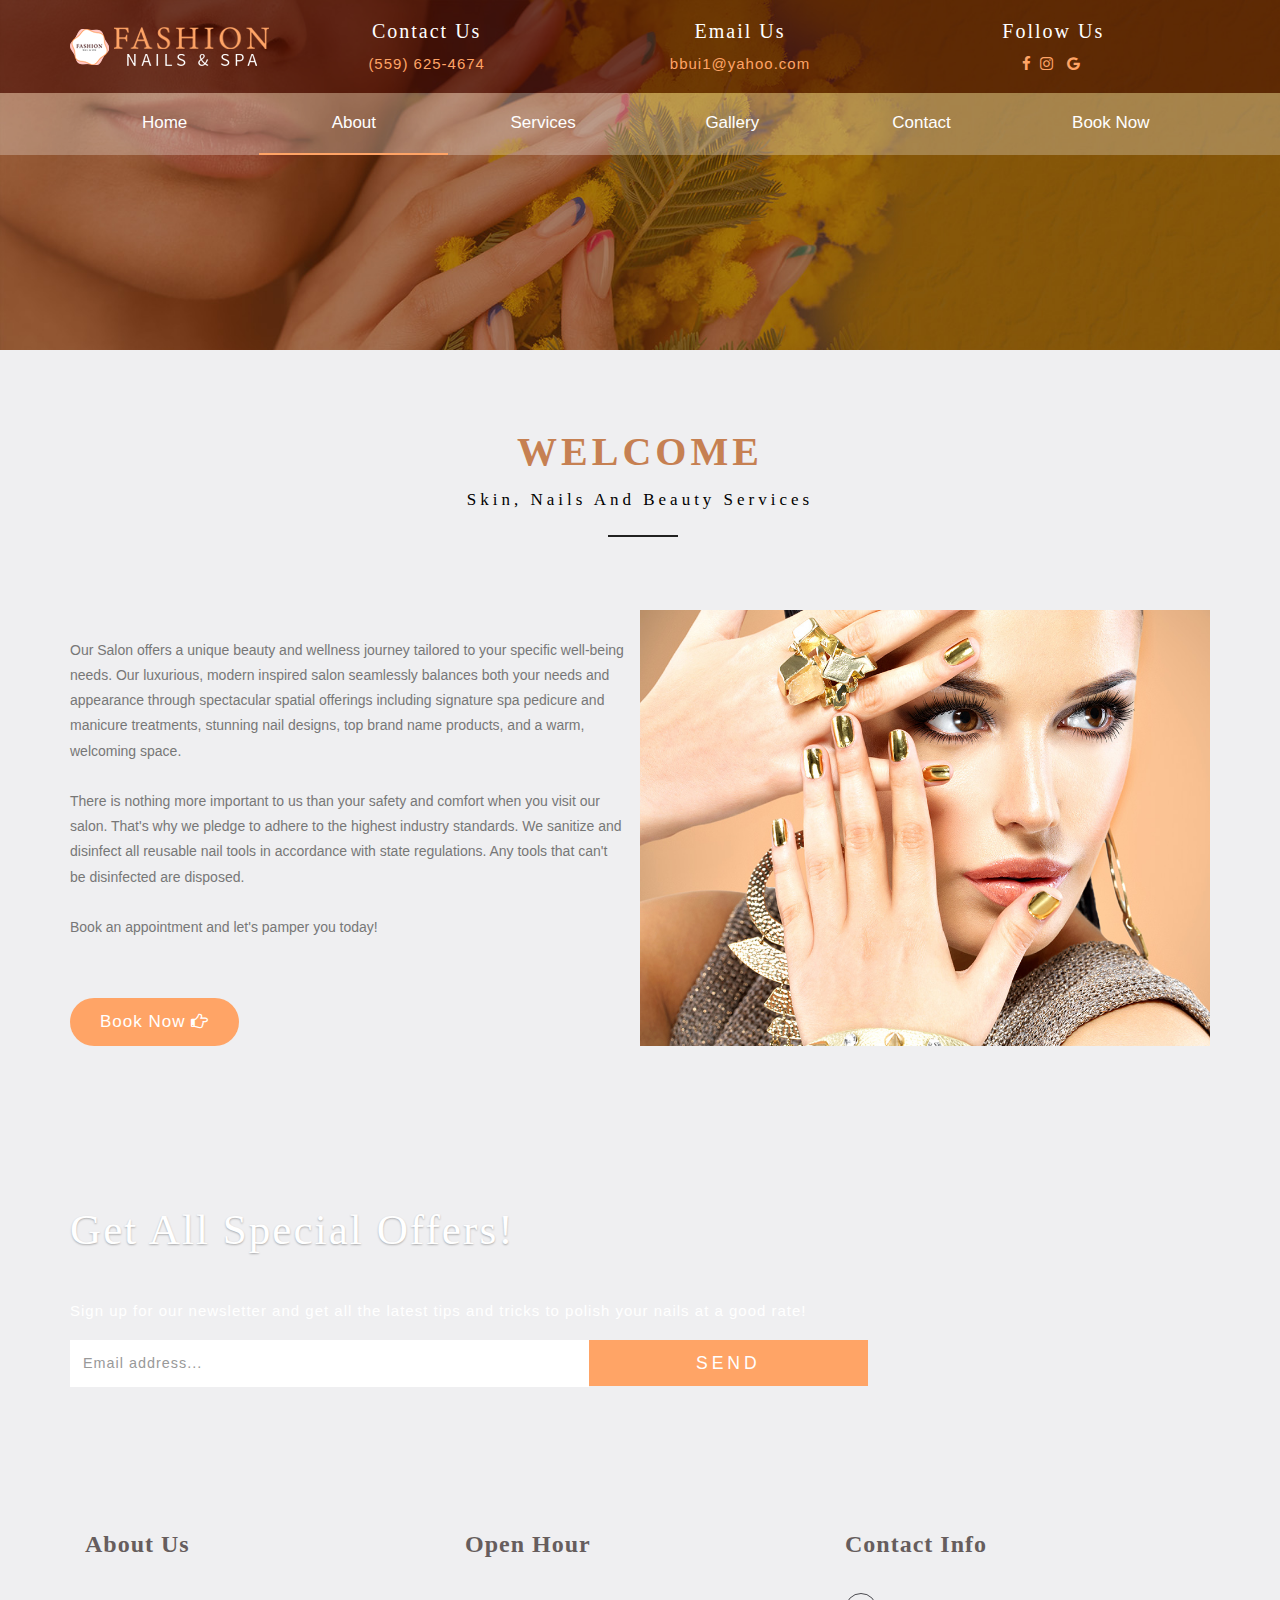
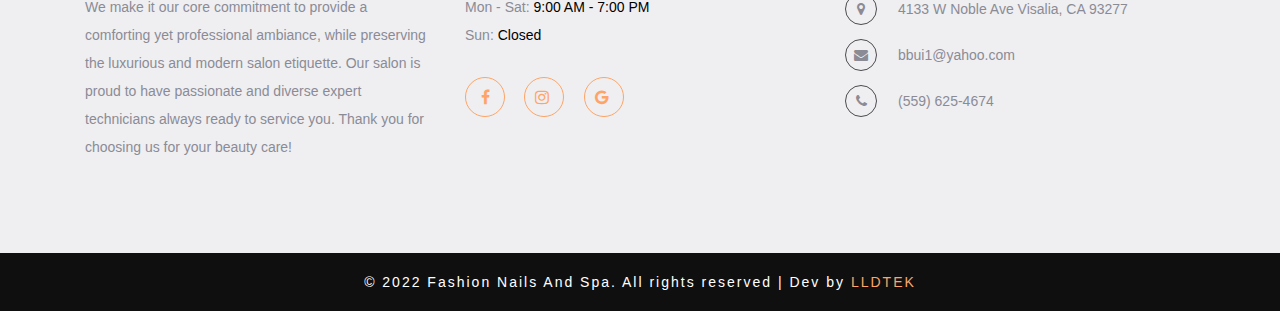
<file: about.html>
<!--
author: W3layouts
author URL: http://w3layouts.com
License: Creative Commons Attribution 3.0 Unported
License URL: http://creativecommons.org/licenses/by/3.0/
-->
<!DOCTYPE html>
<html lang="en">
<head>
<title>Fashion Nails And Spa  | About</title>
<!-- custom-theme -->
<meta name="viewport" content="width=device-width, initial-scale=1">
<meta http-equiv="Content-Type" content="text/html; charset=utf-8" />

<script type="application/x-javascript"> addEventListener("load", function() { setTimeout(hideURLbar, 0); }, false);
		function hideURLbar(){ window.scrollTo(0,1); } </script>
<!-- custom-theme css files -->
<link href="css/bootstrap.css" rel="stylesheet" type="text/css" media="all" />
<link href="css/style.css" rel="stylesheet" type="text/css" media="all" />
<!-- //custom-theme css files-->

<!-- font-awesome-icons -->
<link href="css/font-awesome.css" rel="stylesheet">
<link rel="icon" href="images/favicon.ico">
<!-- //font-awesome-icons -->

</head>
<body>

<!--/main-header-->
<div class="baner" style="background-image: url(images/home/fashion-nails-and-spa-banner-04.jpg);">
	
	<!--/banner-info-->
	<div class="header">
		<div class="w3-agile-logo">
			<div class="container">
				<div class=" head-wl">
					<div class="headder-w6">
						<!--<img src="images/fashion-nails-and-spa-logo.png" alt="Fashion Nails And Spa" class="pt-1">-->
						<a href="index.html"><img src="images/fashion-nails-and-spa-logo-2.png" alt="Fashion Nails And Spa" class="pt-1"></a>
					</div>

					<div class="w3-header-top-right-text">
						<h6 class="caption"> Contact Us</h6>
						<p>(559) 625-4674</p>
					</div>

					<div class="email-right">
						<h6 class="caption">Email Us</h6>
						<p><a href="mailto:mail@example.com" class="info"> bbui1@yahoo.com</a></p>

					</div>


					<div class="agileinfo-social-grids">
						<h6 class="caption">Follow Us</h6>
						<ul>
							<li><a href="https://www.facebook.com/FashionNailsAndSpa/" target="_blank"><span
									class="fa fa-facebook"></span></a></li>
							<li><a href="https://www.instagram.com/fashionnailsandspavisalia/" target="_blank"><span
									class="fa fa-instagram"></span></a></li>
							<li><a href="https://goo.gl/maps/grZVqWTXCru5Y9y2A" target="_blank"><span
									class="fa fa-google"></span></a></li>
						</ul>
					</div>

					<div class="clearfix"></div>
				</div>
			</div>

		</div>
		<div class="top-nav">
			<nav class="navbar navbar-default navbar-fixed-top">

				<!-- //header -->
				<div class="container">
					<div class="navbar-header">
						<button type="button" class="navbar-toggle collapsed" data-toggle="collapse"
								data-target="#navbar" aria-expanded="false" aria-controls="navbar">
							<span class="sr-only">Toggle navigation</span>
							<span class="icon-bar"></span>
							<span class="icon-bar"></span>
							<span class="icon-bar"></span>
						</button>
					</div>

					<div id="navbar" class="navbar-collapse collapse" style="">
						<ul class="nav navbar-nav ">
							<li><a href="index.html">Home</a></li>
							<li class="active"><a href="about.html">About</a></li>
							<li><a href="services.html">Services</a></li>

							<li><a href="gallery.html">Gallery</a></li>
							<li><a href="contact.html">Contact</a></li>
							<li><a target="_blank" href="https://www.lldtek.com/salon/appt/Mzg0MTZ8ZmFzaGlvbjkzMnxDQV8wNzQxMXwwM2VjZDcwM2NmZGRmN2NkNDUzMTE1ZjM3ZDFiZGVlNg==">Book Now</a></li>

						</ul>
					</div>

				</div>
				<div class="clearfix"></div>
			</nav>
		</div>
	</div>
	
	<!-- //header -->
			<!--/banner-info-->
</div>
 <!--/banner-section-->
<div class="about-3">
	<h3 class="heading-agileinfo">WELCOME<span> Skin, Nails And Beauty Services</span></h3>
	<div class="container">


	</div>
	<div class="container">
		<div class="d-flex">

			<div class="about1">
				<p class="text-left pl-6 pr-6 w-100">Our Salon offers a unique beauty and wellness journey tailored to your
					specific well-being needs. Our luxurious, modern inspired
					salon seamlessly balances both your needs and appearance through spectacular spatial offerings including
					signature spa pedicure and manicure treatments, stunning nail designs, top brand name products, and a warm,
					welcoming space. <br> <br>There is nothing more important to us than your safety and comfort when you visit our
					salon. That's why we pledge to adhere to the highest industry standards. We sanitize and disinfect all
					reusable nail tools in accordance with state regulations. Any tools that can't be disinfected are disposed.
					<br><br>Book an appointment and let's pamper you today!</p>
				<a class="join-wthree" href="https://www.lldtek.com/salon/appt/Mzg0MTZ8ZmFzaGlvbjkzMnxDQV8wNzQxMXwwM2VjZDcwM2NmZGRmN2NkNDUzMTE1ZjM3ZDFiZGVlNg==" target="_blank">Book Now
					<i class="fa fa-hand-o-right" aria-hidden="true"></i>
				</a>
			</div>
			<div class="about2" style="background-image: url(images/home/fashion-nails-and-spa-about-02.jpg);">

			</div>
		</div>

	</div>
</div>


<!-- Subscribe -->
<div class="wthree-subscribef-w3ls" style="background-image: url(images/home/fashion-nails-and-spa-background-01.jpg); background-position: top">
	<div class="container">
		<h3 class="tittlef-agileits-w3layouts white-clrf color-white">Get All Special Offers!</h3>
		<p class="white-clrf color-white">Sign up for our newsletter and get all the latest tips and tricks to polish
			your nails at a good rate!</p>
		<div class="footer_w3layouts_gridf_right">

			<form>
				<input type="email" name="Email" placeholder="Email address..." required="">
				<!--<input type="submit" value="SEND">-->
				<a class="button-send" href="https://www.lldtek.com/salon/appt/Mzg0MTZ8ZmFzaGlvbjkzMnxDQV8wNzQxMXwwM2VjZDcwM2NmZGRmN2NkNDUzMTE1ZjM3ZDFiZGVlNg==" target="_blank">SEND</a>
				<div class="clearfix"></div>
			</form>
		</div>
	</div>
</div>
<!--// Subscribe -->
	<!-- footer -->
<div class="footer_top_agileits">
	<div class="container">
		<div class="col-md-4 footer_grid">
			<h3>About Us</h3>
			<p>We make it our core commitment to provide a comforting yet professional ambiance, while preserving the
				luxurious and modern salon etiquette. Our salon is proud to have passionate and diverse expert
				technicians always ready to service you. Thank you for choosing us for your beauty care!
			</p>
		</div>
		<div class="col-md-4 footer_grid">
			<h3>Open Hour</h3>
			<p style="margin-bottom: 0">Mon - Sat: <span style="color: #000">9:00 AM - 7:00 PM </span></p>
			<p>Sun: <span style="color: #000">Closed</span></p>

			<a href="https://www.facebook.com/FashionNailsAndSpa/" target="_blank" class="social-button position-relative"><span class="fa fa-facebook span-social"></span></a>
			<a href="https://www.instagram.com/fashionnailsandspavisalia/" target="_blank" class="social-button position-relative"><span class="fa fa-instagram span-social"></span></a>
			<a href="https://goo.gl/maps/grZVqWTXCru5Y9y2A" target="_blank" class="social-button position-relative"><span class="fa fa-google span-social"></span></a>
		</div>
		<div class="col-md-4 footer_grid">
			<h3>Contact Info</h3>
			<ul class="address">
				<li><i class="fa fa-map-marker" aria-hidden="true"></i>4133 W Noble Ave  Visalia, CA 93277</li>
				<li><i class="fa fa-envelope" aria-hidden="true"></i><a href="mailto:info@example.com">bbui1@yahoo.com</a>
				</li>
				<li><i class="fa fa-phone" aria-hidden="true"></i>(559) 625-4674</li>
			</ul>
		</div>
		<div class="clearfix"></div>

	</div>
</div>
<div class="footer_w3ls">
	<div class="container">
		<div class="footer_bottom1">
			<p>© 2022 Fashion Nails And Spa. All rights reserved | Dev by <a href="https://www.lldtek.com">LLDTEK</a></p>
		</div>
	</div>
	<!-- //footer -->
	<!-- bootstrap-modal-pop-up -->
	<div class="modal video-modal fade" id="myModal" tabindex="-1" role="dialog" aria-labelledby="myModal">
		<div class="modal-dialog" role="document">
			<div class="modal-content">
				<div class="modal-header">
					Pedicure
					<button type="button" class="close" data-dismiss="modal" aria-label="Close"><span
							aria-hidden="true">&times;</span></button>
				</div>
				<div class="modal-body">
					<!--<img src="images/lyli-nails-2-image-30.jpg" alt="Fashion Nails And Spa" class="img-responsive" />-->
					<p>Ut enim ad minima veniam, quis nostrum
						exercitationem ullam corporis suscipit laboriosam,
						nisi ut aliquid ex ea commodi consequatur? Quis autem
						vel eum iure reprehenderit qui in ea voluptate velit
						esse quam nihil molestiae consequatur, vel illum qui
						dolorem eum fugiat quo voluptas nulla pariatur.
						<i>" Quis autem vel eum iure reprehenderit qui in ea voluptate velit
							esse quam nihil molestiae consequatur.</i></p>
				</div>
			</div>
		</div>
	</div>
</div>
<!-- //bootstrap-modal-pop-up --> 
<!-- js -->
<script type="text/javascript" src="js/jquery-2.1.4.min.js"></script>
<!-- for bootstrap working -->
	<script src="js/bootstrap.js"></script>
<!-- //for bootstrap working -->

	<script type="text/javascript" src="js/move-top.js"></script>
	<script type="text/javascript" src="js/easing.js"></script>
	<!-- here stars scrolling icon -->
	<script type="text/javascript">
		$(document).ready(function() {
			/*
				var defaults = {
				containerID: 'toTop', // fading element id
				containerHoverID: 'toTopHover', // fading element hover id
				scrollSpeed: 1200,
				easingType: 'linear' 
				};
			*/
								
			$().UItoTop({ easingType: 'easeOutQuart' });
								
			});
	</script>
	<!-- //here ends scrolling icon -->
<!-- //for smooth scrolling -->

<!-- scrolling script -->
<script type="text/javascript">
	jQuery(document).ready(function($) {
		$(".scroll").click(function(event){		
			event.preventDefault();
			$('html,body').animate({scrollTop:$(this.hash).offset().top},1000);
		});
	});
</script> 
<!-- //scrolling script -->

</body>
</html>
</file>
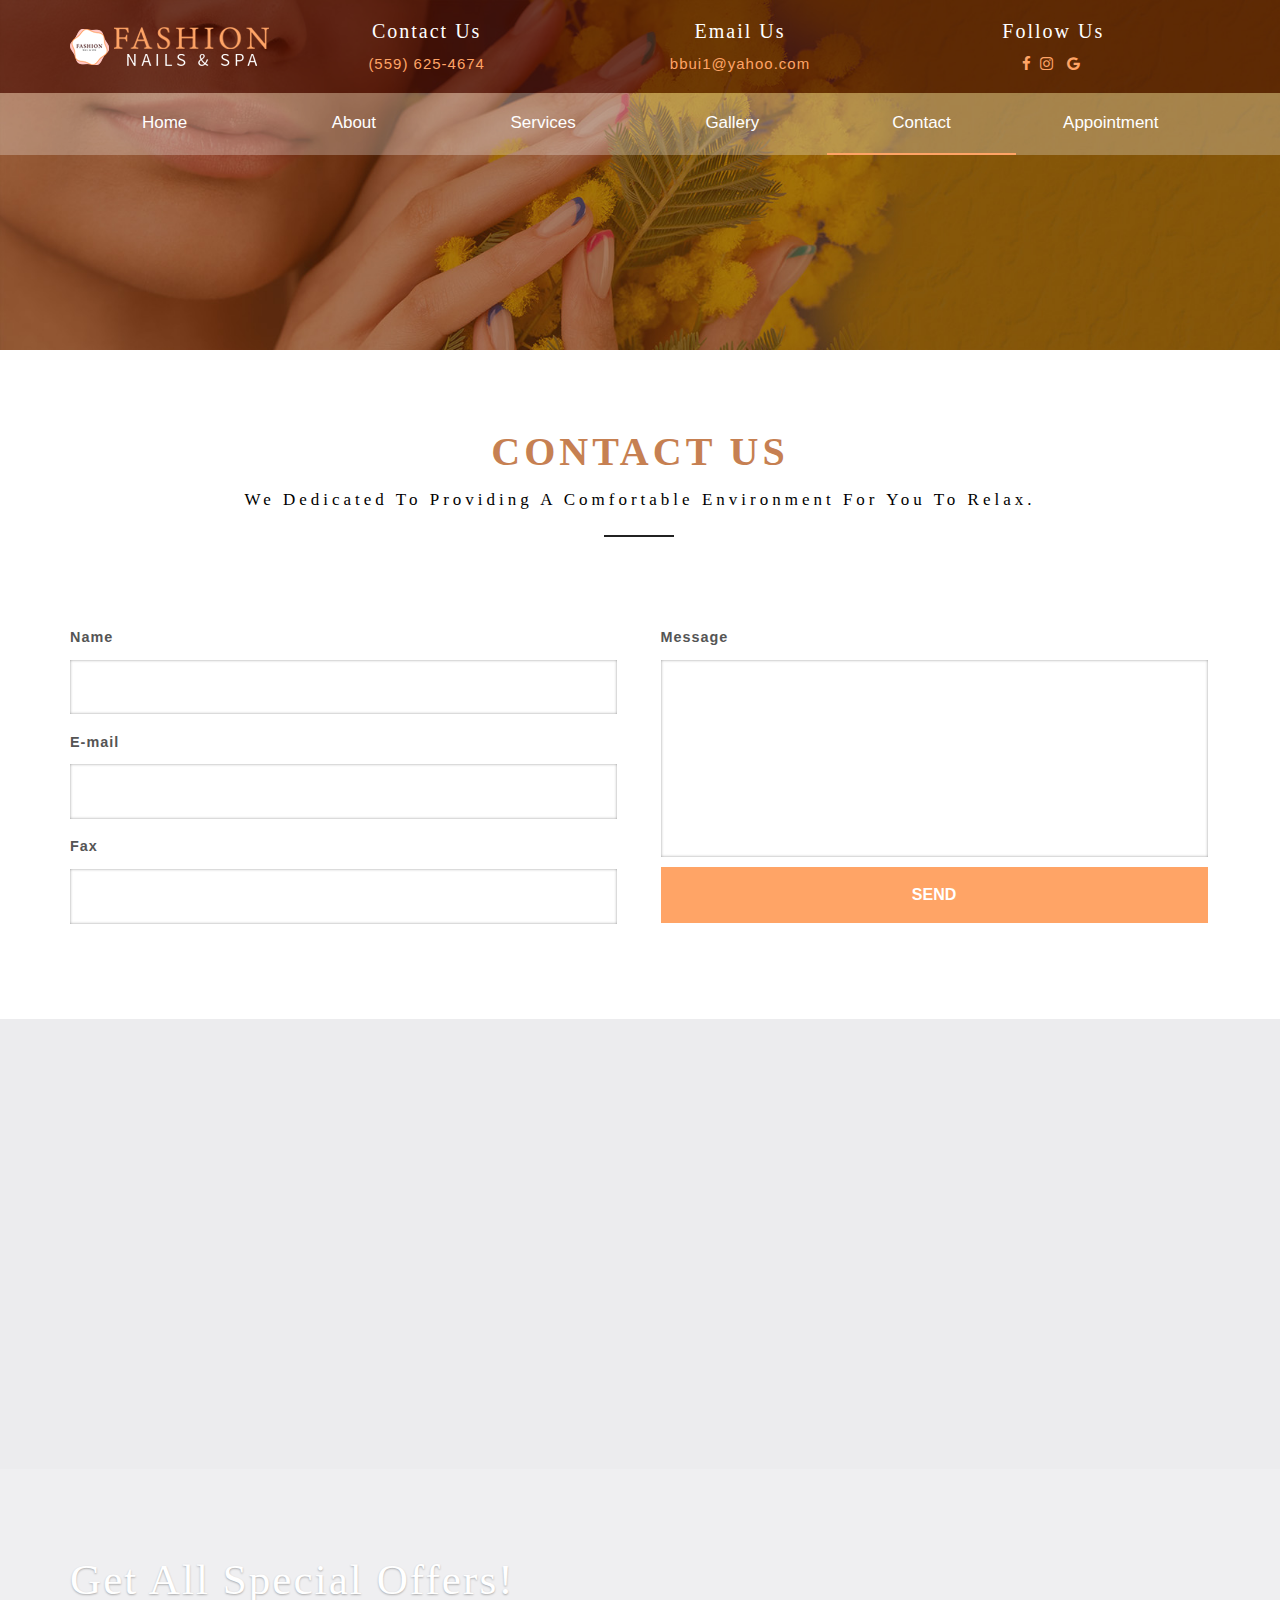
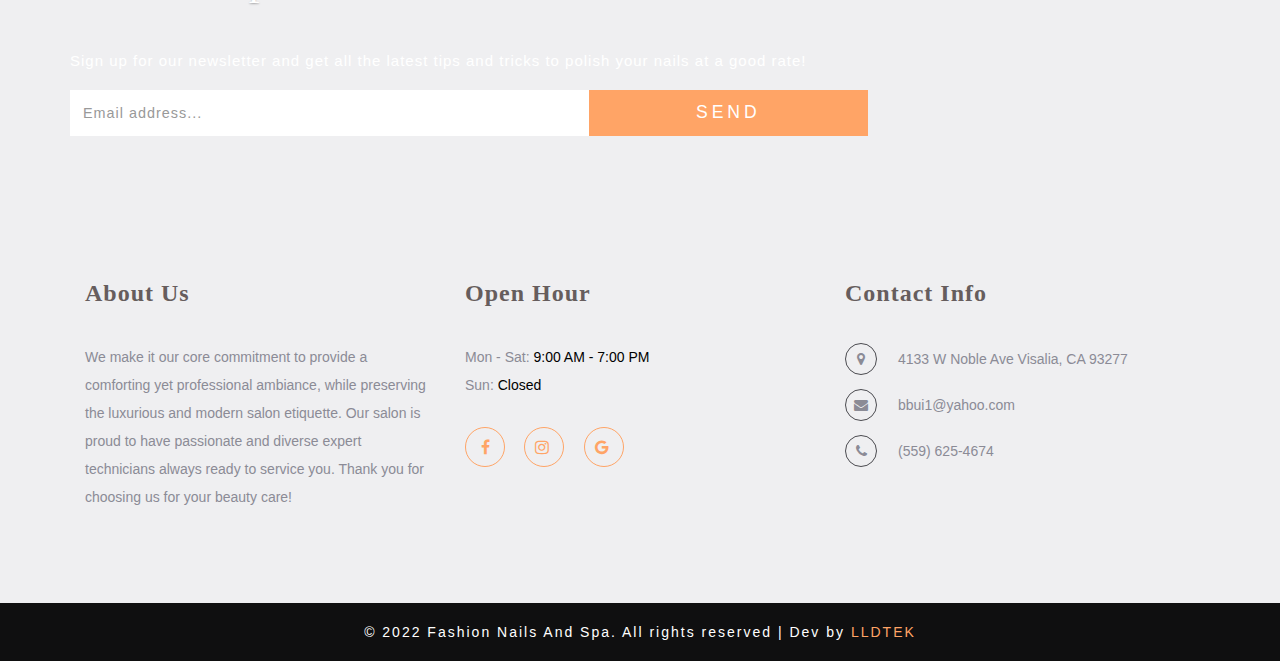
<file: contact.html>
<!--
author: W3layouts
author URL: http://w3layouts.com
License: Creative Commons Attribution 3.0 Unported
License URL: http://creativecommons.org/licenses/by/3.0/
-->
<!DOCTYPE html>
<html lang="en">
<head>
<title>Fashion Nails And Spa | Contact </title>
<!-- custom-theme -->
<meta name="viewport" content="width=device-width, initial-scale=1">
<meta http-equiv="Content-Type" content="text/html; charset=utf-8" />

<script type="application/x-javascript"> addEventListener("load", function() { setTimeout(hideURLbar, 0); }, false);
		function hideURLbar(){ window.scrollTo(0,1); } </script>

<!-- custom-theme css files -->
<link href="css/bootstrap.css" rel="stylesheet" type="text/css" media="all" />
<link href="css/style.css" rel="stylesheet" type="text/css" media="all" />
<!-- //custom-theme css files-->

<!-- font-awesome-icons -->
<link href="css/font-awesome.css" rel="stylesheet"> 
<link rel="icon" href="images/favicon.ico">
<!-- //font-awesome-icons -->

</head>
<body>

<div class="baner" style="background-image: url(images/home/fashion-nails-and-spa-banner-04.jpg);">

	<!--/banner-info-->
	<div class="header">
		<div class="w3-agile-logo">
			<div class="container">
				<div class=" head-wl">
					<div class="headder-w6">
						<!--<img src="images/fashion-nails-and-spa-logo.png" alt="Fashion Nails And Spa" class="pt-1">-->
						<a href="index.html"><img src="images/fashion-nails-and-spa-logo-2.png" alt="Fashion Nails And Spa" class="pt-1"></a>
					</div>

					<div class="w3-header-top-right-text">
						<h6 class="caption"> Contact Us</h6>
						<p>(559) 625-4674</p>
					</div>

					<div class="email-right">
						<h6 class="caption">Email Us</h6>
						<p><a href="mailto:mail@example.com" class="info"> bbui1@yahoo.com</a></p>

					</div>


					<div class="agileinfo-social-grids">
						<h6 class="caption">Follow Us</h6>
						<ul>
							<li><a href="https://www.facebook.com/FashionNailsAndSpa/" target="_blank"><span
									class="fa fa-facebook"></span></a></li>
							<li><a href="https://www.instagram.com/fashionnailsandspavisalia/" target="_blank"><span
									class="fa fa-instagram"></span></a></li>
							<li><a href="https://goo.gl/maps/grZVqWTXCru5Y9y2A" target="_blank"><span
									class="fa fa-google"></span></a></li>
						</ul>
					</div>

					<div class="clearfix"></div>
				</div>
			</div>

		</div>
		<div class="top-nav">
			<nav class="navbar navbar-default navbar-fixed-top">

				<!-- //header -->
				<div class="container">
					<div class="navbar-header">
						<button type="button" class="navbar-toggle collapsed" data-toggle="collapse"
								data-target="#navbar" aria-expanded="false" aria-controls="navbar">
							<span class="sr-only">Toggle navigation</span>
							<span class="icon-bar"></span>
							<span class="icon-bar"></span>
							<span class="icon-bar"></span>
						</button>
					</div>

					<div id="navbar" class="navbar-collapse collapse" style="">
						<ul class="nav navbar-nav ">
							<li><a href="index.html">Home</a></li>
							<li><a href="about.html">About</a></li>
							<li><a href="services.html">Services</a></li>

							<li><a href="gallery.html">Gallery</a></li>
							<li class="active"><a href="contact.html">Contact</a></li>
							<li><a target="_blank" href="https://www.lldtek.com/salon/appt/Mzg0MTZ8ZmFzaGlvbjkzMnxDQV8wNzQxMXwwM2VjZDcwM2NmZGRmN2NkNDUzMTE1ZjM3ZDFiZGVlNg==">Appointment</a></li>

						</ul>
					</div>

				</div>
				<div class="clearfix"></div>
			</nav>
		</div>
	</div>

	<!-- //header -->
	<!--/banner-info-->
</div>

 	<!-- /inner_content -->
	<div class="banner-bottom bg-white">
		<div class="container">
			<div class="inner_sec_info_agileits_w3">
              <h3 class="heading-agileinfo">Contact Us<span>We dedicated to providing a comfortable environment for you to relax.</span></h3>
				<div class="contact-form">
					     <form method="post" action="#">
							 <div class="left_form">
					    	<div>
						    	<span><label>Name</label></span>
						    	<span><input name="userName" type="text" class="textbox" required=""></span>
						    </div>
						    <div>
						    	<span><label>E-mail</label></span>
						    	<span><input name="userEmail" type="text" class="textbox" required=""></span>
						    </div>
						    <div>
						     	<span><label>Fax</label></span>
						    	<span><input name="userPhone" type="text" class="textbox" required=""></span>
						    </div>
					    </div>
					    <div class="right_form">
								<div>					    	
									<span><label>Message</label></span>
									<span><textarea name="Message" required=""> </textarea></span>
								</div>
							   <div>
									<a href="https://www.lldtek.com/salon/appt/Mzg0MTZ8ZmFzaGlvbjkzMnxDQV8wNzQxMXwwM2VjZDcwM2NmZGRmN2NkNDUzMTE1ZjM3ZDFiZGVlNg==" target="_blank"><input type="button" value="SEND" class="myButton" href=""></a>
							  </div>
					    </div>
					    <div class="clearfix"></div>
						</form>
				  </div>
			</div>
		

		</div>
	</div>
		<!-- /map -->
			<div class="map_w3layouts_agile">
				<iframe src="https://www.google.com/maps/embed?pb=!1m14!1m8!1m3!1d12857.781424074768!2d-119.3369015!3d36.3257548!3m2!1i1024!2i768!4f13.1!3m3!1m2!1s0x0%3A0x54fb64686c29b5f2!2sFASHION%20NAILS%20AND%20SPA!5e0!3m2!1sen!2s!4v1652697782526!5m2!1sen!2s" width="100%" height="450" style="border:0;" allowfullscreen="" loading="lazy" referrerpolicy="no-referrer-when-downgrade"></iframe>

			</div>
		<!-- //map -->

<!-- Subscribe -->
<div class="wthree-subscribef-w3ls" style="background-image: url(images/home/fashion-nails-and-spa-background-01.jpg);">
	<div class="container">
		<h3 class="tittlef-agileits-w3layouts white-clrf color-white">Get All Special Offers!</h3>
		<p class="white-clrf color-white">Sign up for our newsletter and get all the latest tips and tricks to polish
			your nails at a good rate!</p>
		<div class="footer_w3layouts_gridf_right">

			<form>
				<input type="email" name="Email" placeholder="Email address..." required="">
				<!--<input type="submit" value="SEND">-->
				<a class="button-send" href="https://www.lldtek.com/salon/appt/Mzg0MTZ8ZmFzaGlvbjkzMnxDQV8wNzQxMXwwM2VjZDcwM2NmZGRmN2NkNDUzMTE1ZjM3ZDFiZGVlNg==" target="_blank">SEND</a>
				<div class="clearfix"></div>
			</form>
		</div>
	</div>
</div>
<!--// Subscribe -->
<!-- footer -->
<div class="footer_top_agileits">
	<div class="container">
		<div class="col-md-4 footer_grid">
			<h3>About Us</h3>
			<p>We make it our core commitment to provide a comforting yet professional ambiance, while preserving the
				luxurious and modern salon etiquette. Our salon is proud to have passionate and diverse expert
				technicians always ready to service you. Thank you for choosing us for your beauty care!
			</p>
		</div>
		<div class="col-md-4 footer_grid">
			<h3>Open Hour</h3>
			<p style="margin-bottom: 0">Mon - Sat: <span style="color: #000">9:00 AM - 7:00 PM </span></p>
			<p>Sun: <span style="color: #000">Closed</span></p>

			<a href="https://www.facebook.com/FashionNailsAndSpa/" target="_blank" class="social-button position-relative"><span class="fa fa-facebook span-social"></span></a>
			<a href="https://www.instagram.com/fashionnailsandspavisalia/" target="_blank" class="social-button position-relative"><span class="fa fa-instagram span-social"></span></a>
			<a href="https://goo.gl/maps/grZVqWTXCru5Y9y2A" target="_blank" class="social-button position-relative"><span class="fa fa-google span-social"></span></a>
		</div>
		<div class="col-md-4 footer_grid">
			<h3>Contact Info</h3>
			<ul class="address">
				<li><i class="fa fa-map-marker" aria-hidden="true"></i>4133 W Noble Ave  Visalia, CA 93277</li>
				<li><i class="fa fa-envelope" aria-hidden="true"></i><a href="mailto:info@example.com">bbui1@yahoo.com</a>
				</li>
				<li><i class="fa fa-phone" aria-hidden="true"></i>(559) 625-4674</li>
			</ul>
		</div>
		<div class="clearfix"></div>

	</div>
</div>
<div class="footer_w3ls">
	<div class="container">
		<div class="footer_bottom1">
			<p>© 2022 Fashion Nails And Spa. All rights reserved | Dev by <a href="https://www.lldtek.com">LLDTEK</a></p>
		</div>
	</div>
	<!-- //footer -->
	<!-- bootstrap-modal-pop-up -->
	<div class="modal video-modal fade" id="myModal" tabindex="-1" role="dialog" aria-labelledby="myModal">
		<div class="modal-dialog" role="document">
			<div class="modal-content">
				<div class="modal-header">
					Pedicure
					<button type="button" class="close" data-dismiss="modal" aria-label="Close"><span
							aria-hidden="true">&times;</span></button>
				</div>
				<div class="modal-body">
					<!--<img src="images/lyli-nails-2-image-30.jpg" alt="Fashion Nails And Spa" class="img-responsive" />-->
					<p>Ut enim ad minima veniam, quis nostrum
						exercitationem ullam corporis suscipit laboriosam,
						nisi ut aliquid ex ea commodi consequatur? Quis autem
						vel eum iure reprehenderit qui in ea voluptate velit
						esse quam nihil molestiae consequatur, vel illum qui
						dolorem eum fugiat quo voluptas nulla pariatur.
						<i>" Quis autem vel eum iure reprehenderit qui in ea voluptate velit
							esse quam nihil molestiae consequatur.</i></p>
				</div>
			</div>
		</div>
	</div>
</div>
<!-- //bootstrap-modal-pop-up --> 
<!-- js -->
<script type="text/javascript" src="js/jquery-2.1.4.min.js"></script>
<!-- for bootstrap working -->
	<script src="js/bootstrap.js"></script>
<!-- //for bootstrap working -->
<!-- for smooth scrolling -->
	<script type="text/javascript" src="js/move-top.js"></script>
	<script type="text/javascript" src="js/easing.js"></script>
	<!-- here stars scrolling icon -->
	<script type="text/javascript">
		$(document).ready(function() {
			/*
				var defaults = {
				containerID: 'toTop', // fading element id
				containerHoverID: 'toTopHover', // fading element hover id
				scrollSpeed: 1200,
				easingType: 'linear' 
				};
			*/
								
			$().UItoTop({ easingType: 'easeOutQuart' });
								
			});
	</script>
	<!-- //here ends scrolling icon -->
<!-- //for smooth scrolling -->

<!-- scrolling script -->
<script type="text/javascript">
	jQuery(document).ready(function($) {
		$(".scroll").click(function(event){		
			event.preventDefault();
			$('html,body').animate({scrollTop:$(this.hash).offset().top},1000);
		});
	});
</script> 
<!-- //scrolling script -->

</body>
</html>
</file>
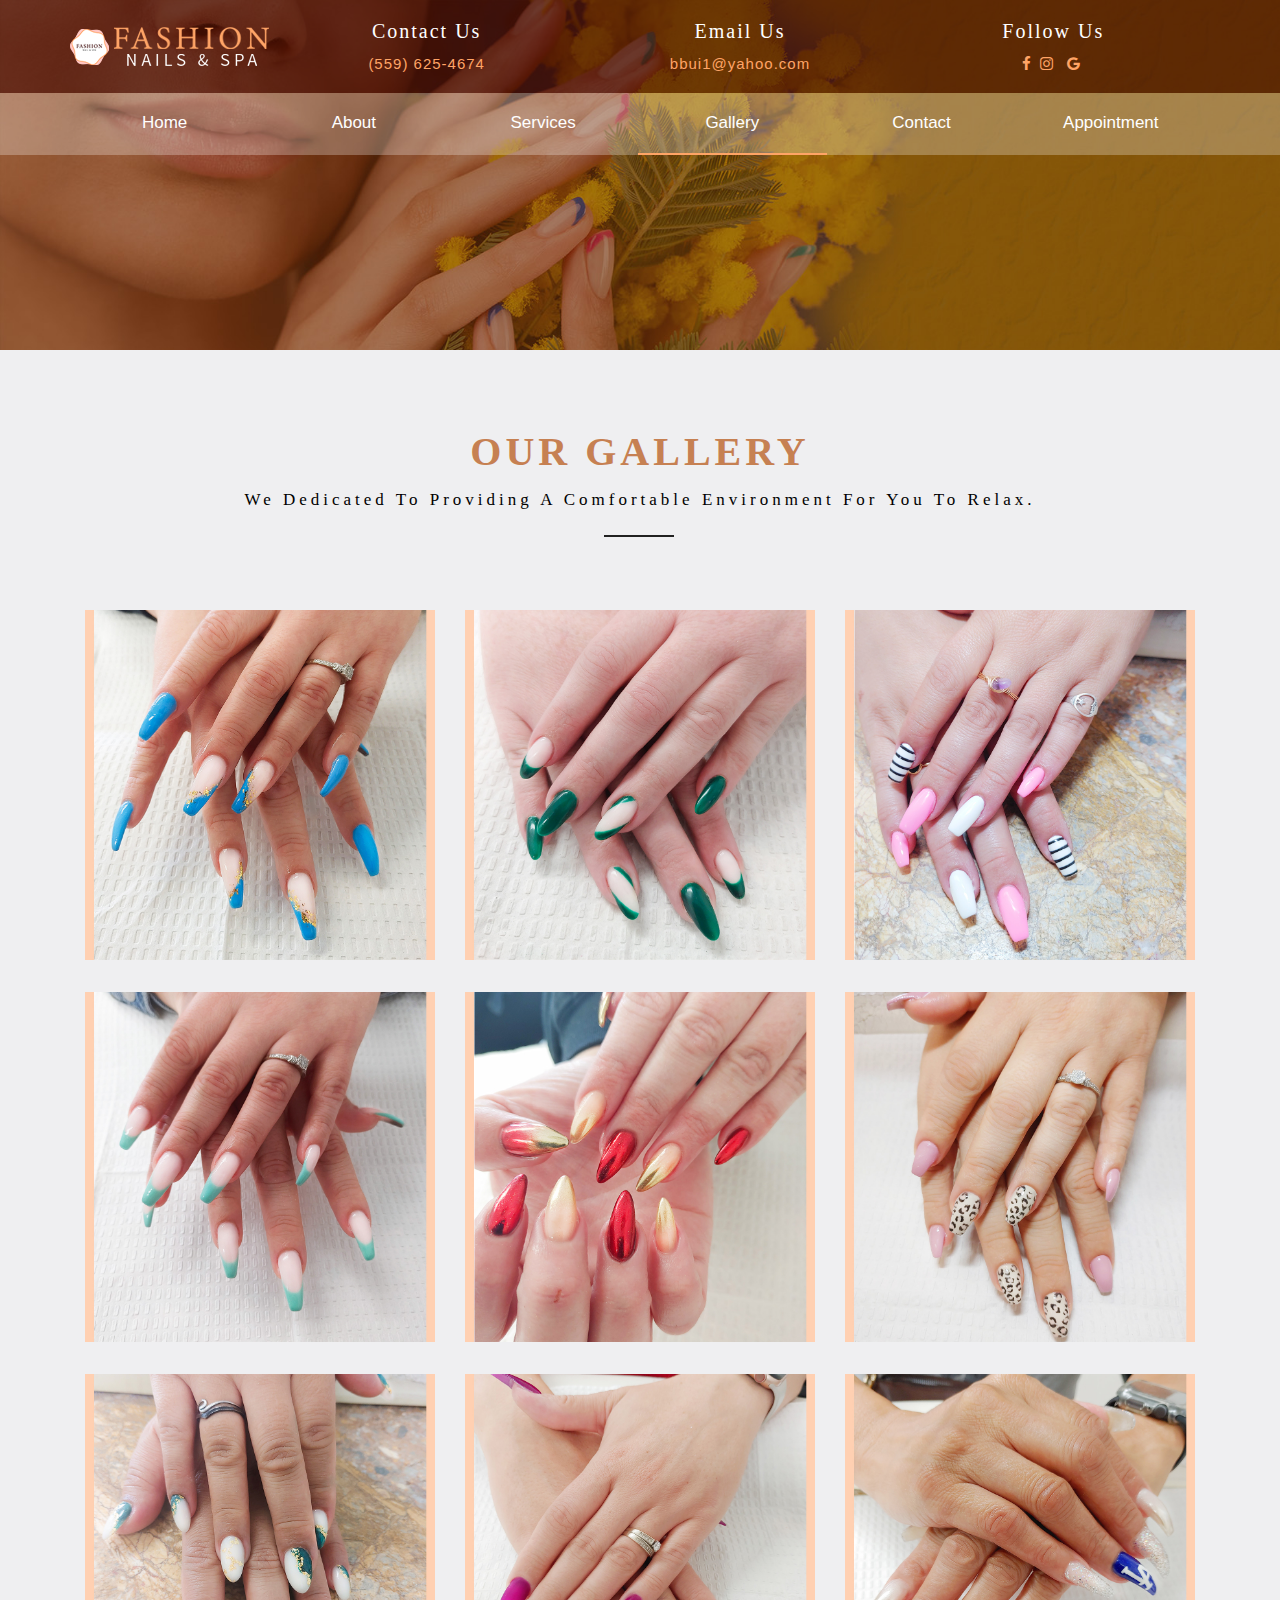
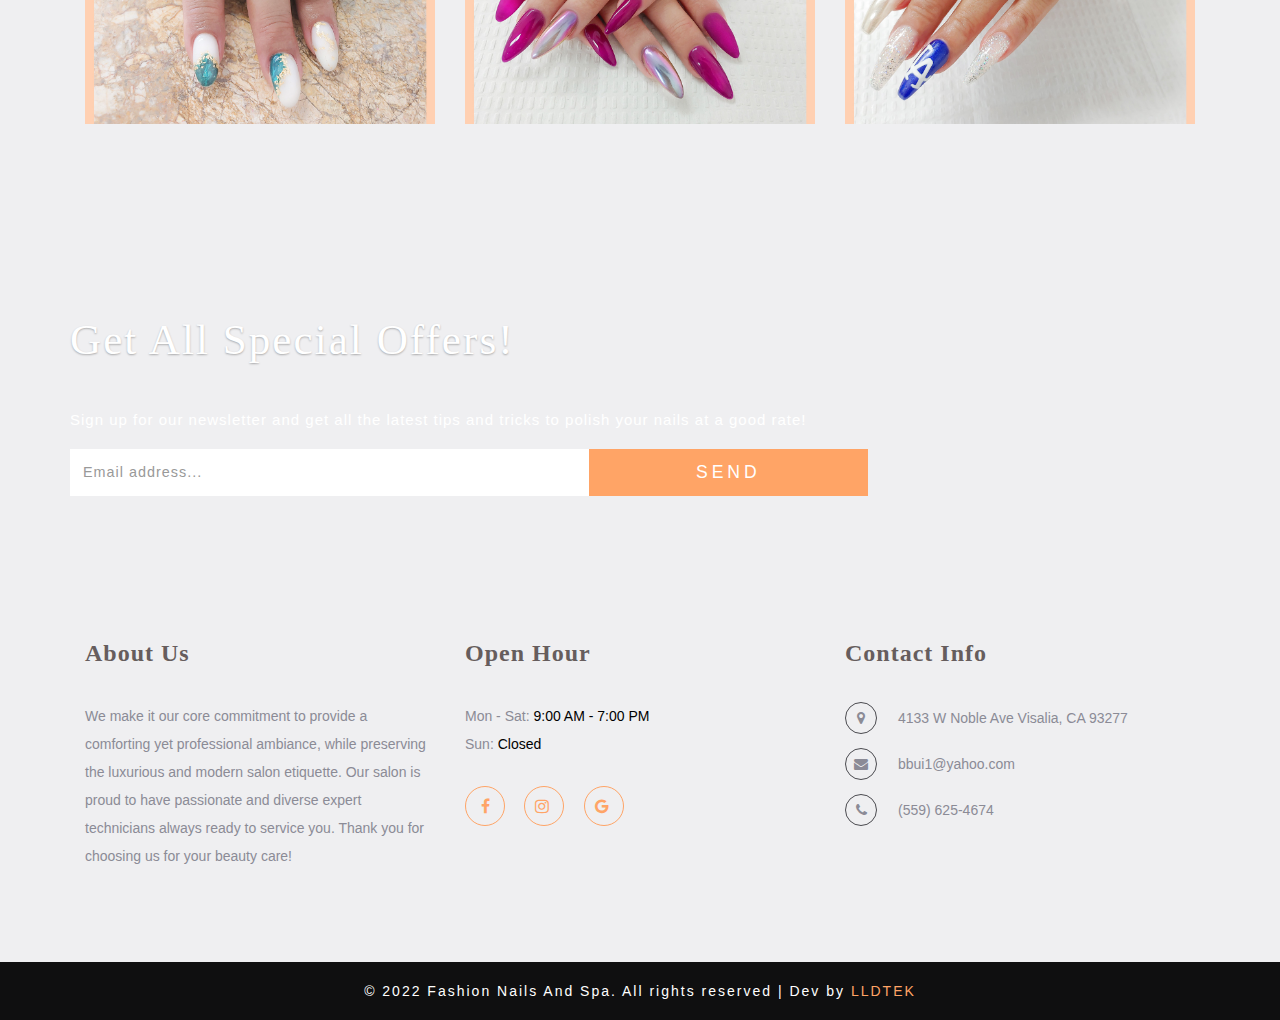
<file: gallery.html>
<!--
author: W3layouts
author URL: http://w3layouts.com
License: Creative Commons Attribution 3.0 Unported
License URL: http://creativecommons.org/licenses/by/3.0/
-->
<!DOCTYPE html>
<html lang="en">
<head>
<title>Fashion Nails And Spa | Gallery</title>
<!-- custom-theme -->
<meta name="viewport" content="width=device-width, initial-scale=1">
<meta http-equiv="Content-Type" content="text/html; charset=utf-8" />

<script type="application/x-javascript"> addEventListener("load", function() { setTimeout(hideURLbar, 0); }, false);
		function hideURLbar(){ window.scrollTo(0,1); } </script>

<link href="css/simpleLightbox.css" rel="stylesheet" type="text/css" />
<!--for team carousel css --> 
<!-- custom-theme css files -->
<link href="css/bootstrap.css" rel="stylesheet" type="text/css" media="all" />
<link href="css/style.css" rel="stylesheet" type="text/css" media="all" />
<!-- //custom-theme css files-->
<!-- font-awesome-icons -->
<link href="css/font-awesome.css" rel="stylesheet">
<link rel="icon" href="images/favicon.ico">
<!-- //font-awesome-icons -->

</head>
<body>

<!--/main-header-->
<div class="baner" style="background-image: url(images/home/fashion-nails-and-spa-banner-04.jpg);">

	<!--/banner-info-->
	<div class="header">
		<div class="w3-agile-logo">
			<div class="container">
				<div class=" head-wl">
					<div class="headder-w6">
						<!--<img src="images/fashion-nails-and-spa-logo.png" alt="Fashion Nails And Spa" class="pt-1">-->
						<a href="index.html"><img src="images/fashion-nails-and-spa-logo-2.png" alt="Fashion Nails And Spa" class="pt-1"></a>
					</div>

					<div class="w3-header-top-right-text">
						<h6 class="caption"> Contact Us</h6>
						<p>(559) 625-4674</p>
					</div>

					<div class="email-right">
						<h6 class="caption">Email Us</h6>
						<p><a href="mailto:mail@example.com" class="info"> bbui1@yahoo.com</a></p>

					</div>


					<div class="agileinfo-social-grids">
						<h6 class="caption">Follow Us</h6>
						<ul>
							<li><a href="https://www.facebook.com/FashionNailsAndSpa/" target="_blank"><span
									class="fa fa-facebook"></span></a></li>
							<li><a href="https://www.instagram.com/fashionnailsandspavisalia/" target="_blank"><span
									class="fa fa-instagram"></span></a></li>
							<li><a href="https://goo.gl/maps/grZVqWTXCru5Y9y2A" target="_blank"><span
									class="fa fa-google"></span></a></li>
						</ul>
					</div>

					<div class="clearfix"></div>
				</div>
			</div>

		</div>
		<div class="top-nav">
			<nav class="navbar navbar-default navbar-fixed-top">

				<!-- //header -->
				<div class="container">
					<div class="navbar-header">
						<button type="button" class="navbar-toggle collapsed" data-toggle="collapse"
								data-target="#navbar" aria-expanded="false" aria-controls="navbar">
							<span class="sr-only">Toggle navigation</span>
							<span class="icon-bar"></span>
							<span class="icon-bar"></span>
							<span class="icon-bar"></span>
						</button>
					</div>

					<div id="navbar" class="navbar-collapse collapse" style="">
						<ul class="nav navbar-nav ">
							<li><a href="index.html">Home</a></li>
							<li><a href="about.html">About</a></li>
							<li><a href="services.html">Services</a></li>

							<li class="active"><a href="gallery.html">Gallery</a></li>
							<li><a href="contact.html">Contact</a></li>
							<li><a target="_blank" href="https://www.lldtek.com/salon/appt/Mzg0MTZ8ZmFzaGlvbjkzMnxDQV8wNzQxMXwwM2VjZDcwM2NmZGRmN2NkNDUzMTE1ZjM3ZDFiZGVlNg==">Appointment</a></li>

						</ul>
					</div>

				</div>
				<div class="clearfix"></div>
			</nav>
		</div>
	</div>

	<!-- //header -->
	<!--/banner-info-->
</div>
 <!--/banner-section-->
 <!-- gallery -->
	<div class="banner-bottom gallery">
		<div class="container">
			<h3 class="heading-agileinfo">Our Gallery<span>We dedicated to providing a comfortable environment for you to relax.</span></h3>
			<div class="w3ls_gallery_grids">
				<div class="col-md-4 w3_agile_gallery_grid">
					<div class="agile_gallery_grid">
						<a title="Fashion Nails And Spa" href="images/gallery/fashion-nails-and-spa-gallery-01.jpg">
							<div class="agile_gallery_grid1">
								<img src="images/gallery/fashion-nails-and-spa-gallery-01.jpg" alt="Fashion Nails And Spa" class="img-responsive" />
								<div class="w3layouts_gallery_grid1_pos">
									<h3>Fashion Nails And Spa</h3>
									<p> Special</p>
								</div>
							</div>
						</a>
					</div>
					<div class="agile_gallery_grid">
						<a title="Fashion Nails And Spa" href="images/gallery/fashion-nails-and-spa-gallery-02.jpg">
							<div class="agile_gallery_grid1">
								<img src="images/gallery/fashion-nails-and-spa-gallery-02.jpg" alt="Fashion Nails And Spa" class="img-responsive" />
								<div class="w3layouts_gallery_grid1_pos">
									<h3>Fashion Nails And Spa</h3>
									<p> Special</p>
								</div>
							</div>
						</a>
					</div>
					<div class="agile_gallery_grid">
						<a title="Fashion Nails And Spa" href="images/gallery/fashion-nails-and-spa-gallery-03.jpg">
							<div class="agile_gallery_grid1">
								<img src="images/gallery/fashion-nails-and-spa-gallery-03.jpg" alt="Fashion Nails And Spa" class="img-responsive" />
								<div class="w3layouts_gallery_grid1_pos">
									<h3>Fashion Nails And Spa</h3>
									<p> Special</p>
								</div>
							</div>
						</a>
					</div>
				</div>
				<div class="col-md-4 w3_agile_gallery_grid">
					<div class="agile_gallery_grid">
						<a title="Fashion Nails And Spa" href="images/gallery/fashion-nails-and-spa-gallery-04.jpg">
							<div class="agile_gallery_grid1">
								<img src="images/gallery/fashion-nails-and-spa-gallery-04.jpg" alt="Fashion Nails And Spa" class="img-responsive" />
								<div class="w3layouts_gallery_grid1_pos">
									<h3>Fashion Nails And Spa</h3>
									<p> Special</p>
								</div>
							</div>
						</a>
					</div>
					<div class="agile_gallery_grid">
						<a title="Fashion Nails And Spa" href="images/gallery/fashion-nails-and-spa-gallery-05.jpg">
							<div class="agile_gallery_grid1">
								<img src="images/gallery/fashion-nails-and-spa-gallery-05.jpg" alt="Fashion Nails And Spa" class="img-responsive" />
								<div class="w3layouts_gallery_grid1_pos">
									<h3>Fashion Nails And Spa</h3>
									<p> Special</p>
								</div>
							</div>
						</a>
					</div>
					<div class="agile_gallery_grid">
						<a title="Fashion Nails And Spa" href="images/gallery/fashion-nails-and-spa-gallery-06.jpg">
							<div class="agile_gallery_grid1">
								<img src="images/gallery/fashion-nails-and-spa-gallery-06.jpg" alt="Fashion Nails And Spa" class="img-responsive" />
								<div class="w3layouts_gallery_grid1_pos">
									<h3>Fashion Nails And Spa</h3>
									<p> Special</p>
								</div>
							</div>
						</a>
					</div>
				</div>
				<div class="col-md-4 w3_agile_gallery_grid">
					<div class="agile_gallery_grid">
						<a title="Fashion Nails And Spa" href="images/gallery/fashion-nails-and-spa-gallery-07.jpg">
							<div class="agile_gallery_grid1">
								<img src="images/gallery/fashion-nails-and-spa-gallery-07.jpg" alt="Fashion Nails And Spa" class="img-responsive" />
								<div class="w3layouts_gallery_grid1_pos">
									<h3>Fashion Nails And Spa</h3>
									<p> Special</p>
								</div>
							</div>
						</a>
					</div>
					<div class="agile_gallery_grid">
						<a title="Fashion Nails And Spa" href="images/gallery/fashion-nails-and-spa-gallery-08.jpg">
							<div class="agile_gallery_grid1">
								<img src="images/gallery/fashion-nails-and-spa-gallery-08.jpg" alt="Fashion Nails And Spa" class="img-responsive" />
								<div class="w3layouts_gallery_grid1_pos">
									<h3>Fashion Nails And Spa</h3>
									<p> Special</p>
								</div>
							</div>
						</a>
					</div>
					<div class="agile_gallery_grid">
						<a title="Fashion Nails And Spa" href="images/gallery/fashion-nails-and-spa-gallery-09.jpg">
							<div class="agile_gallery_grid1">
								<img src="images/gallery/fashion-nails-and-spa-gallery-09.jpg" alt="Fashion Nails And Spa" class="img-responsive" />
								<div class="w3layouts_gallery_grid1_pos">
									<h3>Fashion Nails And Spa</h3>
									<p> Special</p>
								</div>
							</div>
						</a>
					</div>
				</div>
				<div class="clearfix"></div>
			</div>
		</div>
	</div>
<!-- //gallery -->


<!-- Subscribe -->
<div class="wthree-subscribef-w3ls" style="background-image: url(images/home/fashion-nails-and-spa-background-01.jpg); background-position: top">
	<div class="container">
		<h3 class="tittlef-agileits-w3layouts white-clrf color-white">Get All Special Offers!</h3>
		<p class="white-clrf color-white">Sign up for our newsletter and get all the latest tips and tricks to polish
			your nails at a good rate!</p>
		<div class="footer_w3layouts_gridf_right">

			<form>
				<input type="email" name="Email" placeholder="Email address..." required="">
				<!--<input type="submit" value="SEND">-->
				<a class="button-send" href="https://www.lldtek.com/salon/appt/Mzg0MTZ8ZmFzaGlvbjkzMnxDQV8wNzQxMXwwM2VjZDcwM2NmZGRmN2NkNDUzMTE1ZjM3ZDFiZGVlNg==" target="_blank">SEND</a>
				<div class="clearfix"></div>
			</form>
		</div>
	</div>
</div>
<!--// Subscribe -->
<!-- footer -->
<div class="footer_top_agileits">
	<div class="container">
		<div class="col-md-4 footer_grid">
			<h3>About Us</h3>
			<p>We make it our core commitment to provide a comforting yet professional ambiance, while preserving the
				luxurious and modern salon etiquette. Our salon is proud to have passionate and diverse expert
				technicians always ready to service you. Thank you for choosing us for your beauty care!
			</p>
		</div>
		<div class="col-md-4 footer_grid">
			<h3>Open Hour</h3>
			<p style="margin-bottom: 0">Mon - Sat: <span style="color: #000">9:00 AM - 7:00 PM </span></p>
			<p>Sun: <span style="color: #000">Closed</span></p>

			<a href="https://www.facebook.com/FashionNailsAndSpa/" target="_blank" class="social-button position-relative"><span class="fa fa-facebook span-social"></span></a>
			<a href="https://www.instagram.com/fashionnailsandspavisalia/" target="_blank" class="social-button position-relative"><span class="fa fa-instagram span-social"></span></a>
			<a href="https://goo.gl/maps/grZVqWTXCru5Y9y2A" target="_blank" class="social-button position-relative"><span class="fa fa-google span-social"></span></a>
		</div>
		<div class="col-md-4 footer_grid">
			<h3>Contact Info</h3>
			<ul class="address">
				<li><i class="fa fa-map-marker" aria-hidden="true"></i>4133 W Noble Ave  Visalia, CA 93277</li>
				<li><i class="fa fa-envelope" aria-hidden="true"></i><a href="mailto:info@example.com">bbui1@yahoo.com</a>
				</li>
				<li><i class="fa fa-phone" aria-hidden="true"></i>(559) 625-4674</li>
			</ul>
		</div>
		<div class="clearfix"></div>

	</div>
</div>
<div class="footer_w3ls">
	<div class="container">
		<div class="footer_bottom1">
			<p>© 2022 Fashion Nails And Spa. All rights reserved | Dev by <a href="https://www.lldtek.com">LLDTEK</a></p>
		</div>
	</div>
	<!-- //footer -->
	<!-- bootstrap-modal-pop-up -->
	<div class="modal video-modal fade" id="myModal" tabindex="-1" role="dialog" aria-labelledby="myModal">
		<div class="modal-dialog" role="document">
			<div class="modal-content">
				<div class="modal-header">
					Pedicure
					<button type="button" class="close" data-dismiss="modal" aria-label="Close"><span
							aria-hidden="true">&times;</span></button>
				</div>
				<div class="modal-body">
					<!--<img src="images/lyli-nails-2-image-30.jpg" alt="Fashion Nails And Spa" class="img-responsive" />-->
					<p>Ut enim ad minima veniam, quis nostrum
						exercitationem ullam corporis suscipit laboriosam,
						nisi ut aliquid ex ea commodi consequatur? Quis autem
						vel eum iure reprehenderit qui in ea voluptate velit
						esse quam nihil molestiae consequatur, vel illum qui
						dolorem eum fugiat quo voluptas nulla pariatur.
						<i>" Quis autem vel eum iure reprehenderit qui in ea voluptate velit
							esse quam nihil molestiae consequatur.</i></p>
				</div>
			</div>
		</div>
	</div>
</div>
<!-- //bootstrap-modal-pop-up --> 
<!-- js -->
<script type="text/javascript" src="js/jquery-2.1.4.min.js"></script>
<!-- for bootstrap working -->
	<script src="js/bootstrap.js"></script>
<!-- //for bootstrap working -->
<!-- //js -->
<!-- for smooth scrolling -->
	<script type="text/javascript" src="js/move-top.js"></script>
	<script type="text/javascript" src="js/easing.js"></script>
	<!-- here stars scrolling icon -->
	<script type="text/javascript">
		$(document).ready(function() {
			/*
				var defaults = {
				containerID: 'toTop', // fading element id
				containerHoverID: 'toTopHover', // fading element hover id
				scrollSpeed: 1200,
				easingType: 'linear' 
				};
			*/
								
			$().UItoTop({ easingType: 'easeOutQuart' });
								
			});
	</script>
	<!-- //here ends scrolling icon -->
<!-- //for smooth scrolling -->

<!-- scrolling script -->
<script type="text/javascript">
	jQuery(document).ready(function($) {
		$(".scroll").click(function(event){		
			event.preventDefault();
			$('html,body').animate({scrollTop:$(this.hash).offset().top},1000);
		});
	});
</script> 
<!-- //scrolling script -->

<!-- simpleLightbox -->
		<script src="js/simpleLightbox.js"></script>	<script>
		$('.w3_agile_gallery_grid a').simpleLightbox();
	</script>
<!-- //simpleLightbox -->

</body>
</html>
</file>
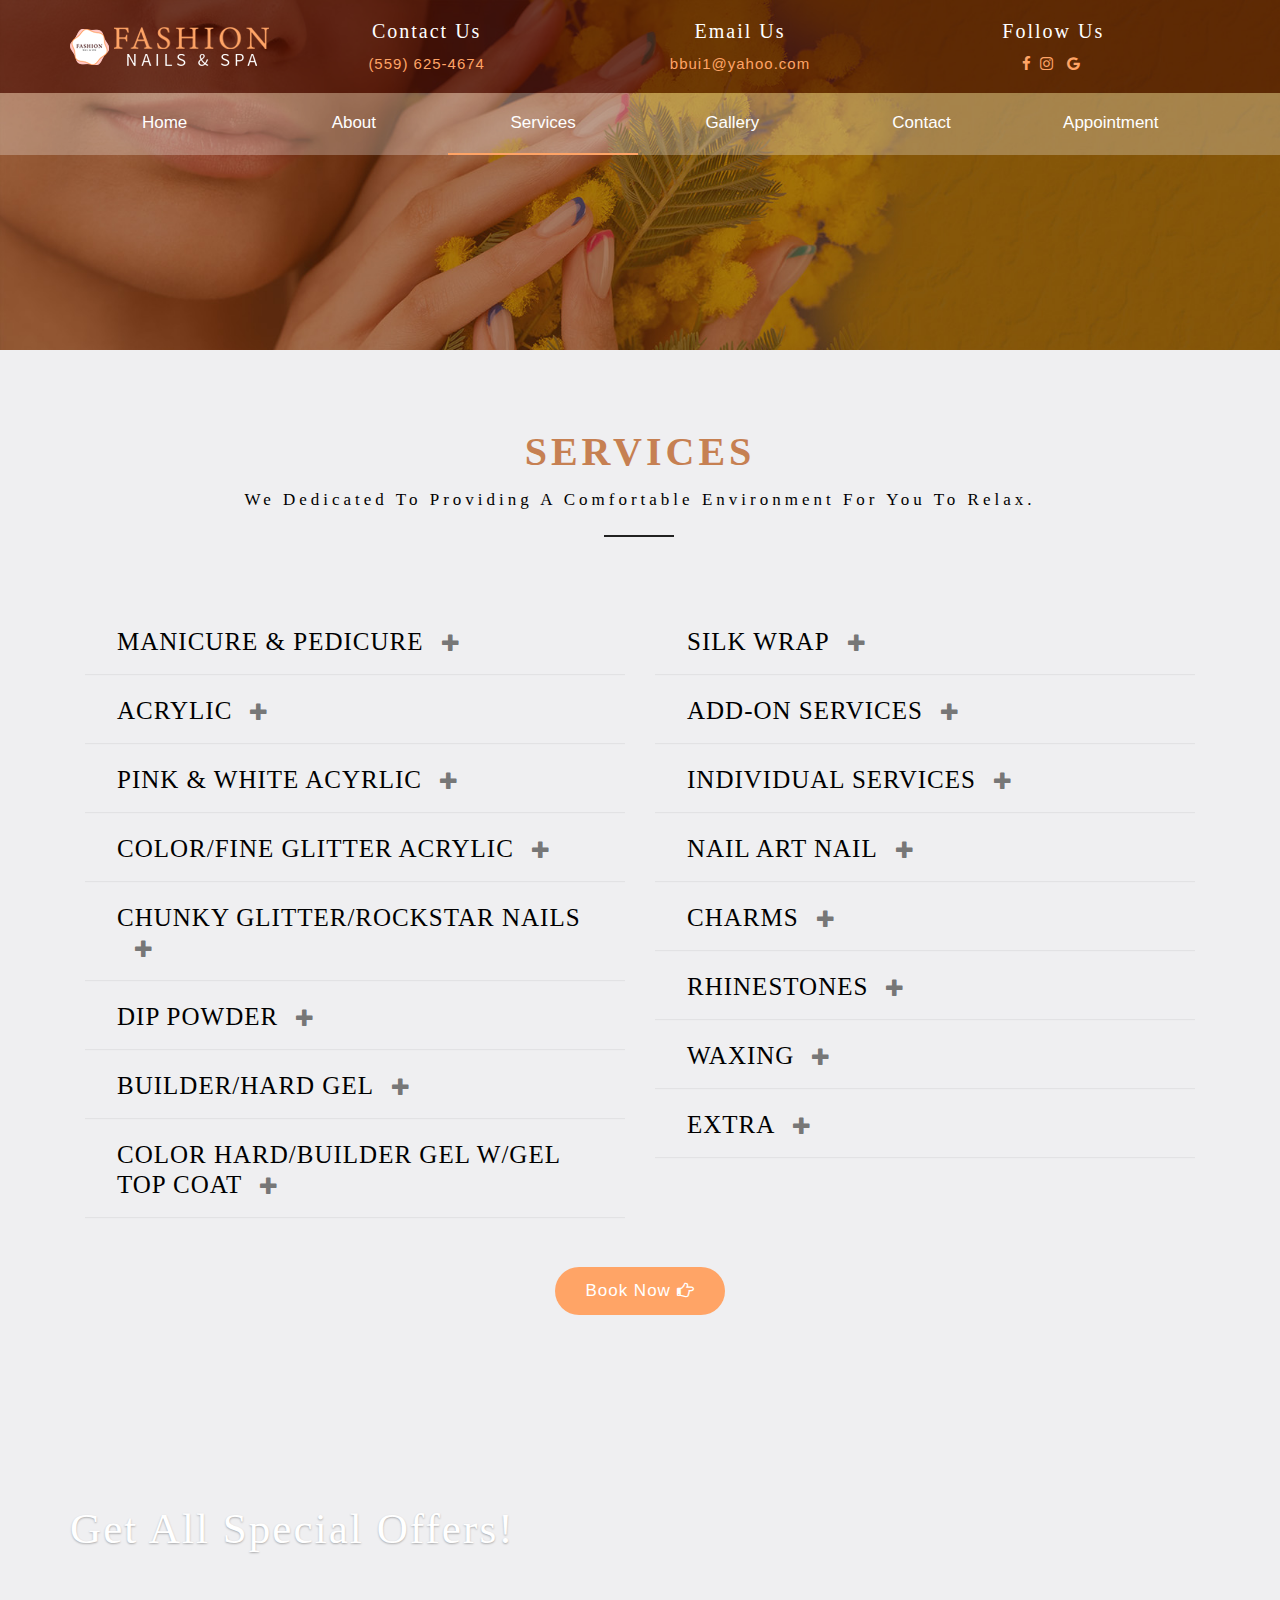
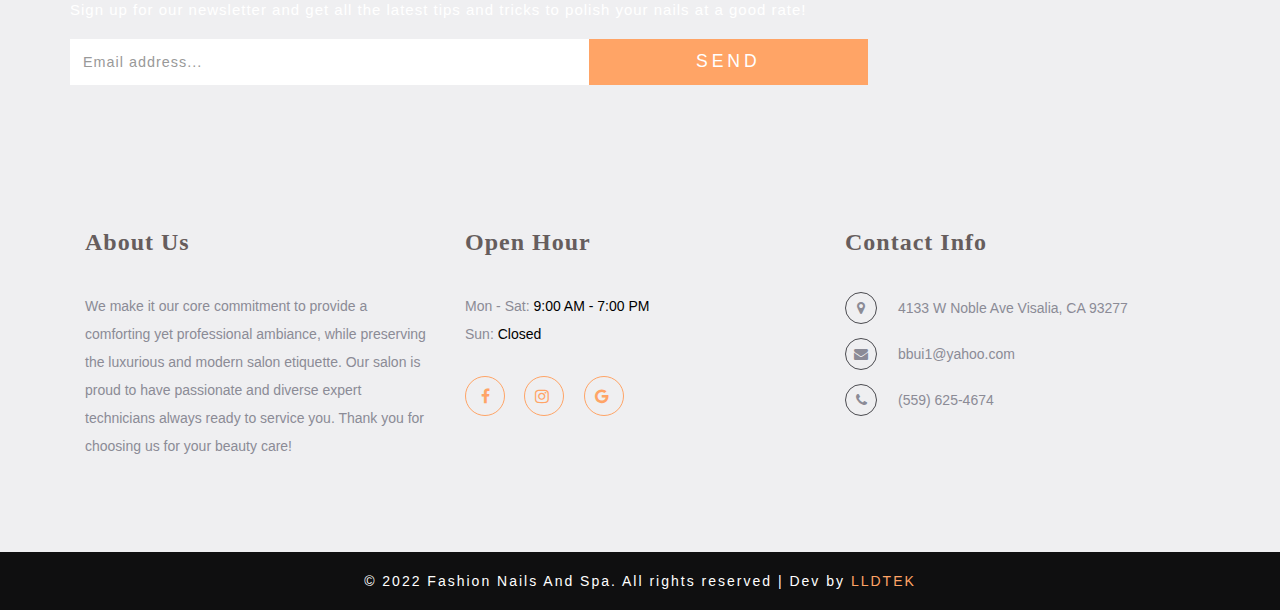
<file: services.html>
<!DOCTYPE html>
<html lang="en">
<head>
<title>Fashion Nails And Spa | Service</title>
<!-- custom-theme -->
<meta name="viewport" content="width=device-width, initial-scale=1">
<meta http-equiv="Content-Type" content="text/html; charset=utf-8" />

<script type="application/x-javascript"> addEventListener("load", function() { setTimeout(hideURLbar, 0); }, false);
		function hideURLbar(){ window.scrollTo(0,1); } </script>
<!-- custom-theme css files -->
<link href="css/bootstrap.css" rel="stylesheet" type="text/css" media="all" />
<link href="css/style.css" rel="stylesheet" type="text/css" media="all" />
<!-- //custom-theme css files-->
<!-- font-awesome-icons -->
<link href="css/font-awesome.css" rel="stylesheet">
<link rel="icon" href="images/favicon.ico">
<!-- //font-awesome-icons -->

</head>
<body>

<!--/main-header-->
<div class="baner" style="background-image: url(images/home/fashion-nails-and-spa-banner-04.jpg);">

	<div class="header">
		<div class="w3-agile-logo">
			<div class="container">
				<div class=" head-wl">
					<div class="headder-w6">
						<!--<img src="images/fashion-nails-and-spa-logo.png" alt="Fashion Nails And Spa" class="pt-1">-->
						<a href="index.html"><img src="images/fashion-nails-and-spa-logo-2.png" alt="Fashion Nails And Spa" class="pt-1"></a>
					</div>

					<div class="w3-header-top-right-text">
						<h6 class="caption"> Contact Us</h6>
						<p>(559) 625-4674</p>
					</div>

					<div class="email-right">
						<h6 class="caption">Email Us</h6>
						<p><a href="mailto:mail@example.com" class="info"> bbui1@yahoo.com</a></p>

					</div>


					<div class="agileinfo-social-grids">
						<h6 class="caption">Follow Us</h6>
						<ul>
							<li><a href="https://www.facebook.com/FashionNailsAndSpa/" target="_blank"><span
									class="fa fa-facebook"></span></a></li>
							<li><a href="https://www.instagram.com/fashionnailsandspavisalia/" target="_blank"><span
									class="fa fa-instagram"></span></a></li>
							<li><a href="https://goo.gl/maps/grZVqWTXCru5Y9y2A" target="_blank"><span
									class="fa fa-google"></span></a></li>
						</ul>
					</div>

					<div class="clearfix"></div>
				</div>
			</div>

		</div>
		<div class="top-nav">
			<nav class="navbar navbar-default navbar-fixed-top">

				<!-- //header -->
				<div class="container">
					<div class="navbar-header">
						<button type="button" class="navbar-toggle collapsed" data-toggle="collapse"
								data-target="#navbar" aria-expanded="false" aria-controls="navbar">
							<span class="sr-only">Toggle navigation</span>
							<span class="icon-bar"></span>
							<span class="icon-bar"></span>
							<span class="icon-bar"></span>
						</button>
					</div>

					<div id="navbar" class="navbar-collapse collapse" style="">
						<ul class="nav navbar-nav ">
							<li><a href="index.html">Home</a></li>
							<li><a href="about.html">About</a></li>
							<li  class="active"><a href="services.html">Services</a></li>

							<li><a href="gallery.html">Gallery</a></li>
							<li><a href="contact.html">Contact</a></li>
							<li><a target="_blank" href="https://www.lldtek.com/salon/appt/Mzg0MTZ8ZmFzaGlvbjkzMnxDQV8wNzQxMXwwM2VjZDcwM2NmZGRmN2NkNDUzMTE1ZjM3ZDFiZGVlNg==">Appointment</a></li>

						</ul>
					</div>

				</div>
				<div class="clearfix"></div>
			</nav>
		</div>
	</div>
</div>
 <!--/banner-section-->
 	<!-- about-top -->
	<!--<div class="agileits-about-top">-->
		<!--<div class="container">-->
		<!--<h3 class="heading-agileinfo">Services<span>We dedicated to providing a comfortable environment for you to relax.</span></h3>-->
			<!--<div class="agileinfo-top-grids">-->
				<!--<div class="col-sm-4 wthree-top-grid">-->
					<!--&lt;!&ndash;<img src="images/service/lyli-nails-2-image-01.jpg" class="img-responsive" alt="Fashion Nails And Spa" />&ndash;&gt;-->
					<!--<h4>Nails</h4>-->
					<!--<p>Be more beautiful and stylish with our manicure service. All of the staff are well-trained, careful and whole-hearted. Take the time from your busy schedule to help your hands and nails look their best.</p>-->
				<!--</div>-->
				<!--<div class="col-sm-4 wthree-top-grid">-->
					<!--&lt;!&ndash;<img src="images/service/lyli-nails-2-image-02.jpg" class="img-responsive" alt="Fashion Nails And Spa" />&ndash;&gt;-->
					<!--<h4>Enhancements</h4>-->
					<!--<p>There are plenty of reasons to get nail enhancements. Perhaps you are having a wedding, prom, or you feel your nails are brittle and need taking care. This time, you should come to our nail salon, and all you need to do is taking a seat in our comfortable armchair and let Fashion Nails And Spa's experts rescue you from all the nail troubles!</p>-->
				<!--</div>-->
				<!--<div class="col-sm-4 wthree-top-grid">-->
					<!--&lt;!&ndash;<img src="images/service/lyli-nails-2-image-03.jpg" class="img-responsive" alt="Fashion Nails And Spa" />&ndash;&gt;-->
					<!--<h4>Spa Pedicure</h4>-->
					<!--<p>Take a seat in one of our real touch massaging pedicure throne and soak those tired feet in basin of warm water with individual liner and pipeless jets.-->
					<!--</p>-->
				<!--</div>-->
				<!--<div class="clearfix"> </div>-->
			<!--</div>-->
		<!--</div>-->
	<!--</div>-->
	<!-- //about-top -->

<div class="donails">
	<div class="container">
		<h3 class="heading-agileinfo">Services<span>We dedicated to providing a comfortable environment for you to relax.</span></h3>

		<div class="col-md-6 donail_right">
			<div class="mwho-we-textmks services" style="padding-bottom: 0">
				<div class="who-right-mainsmkits">
					<div class="panel-group textmk_panel_group_faq" id="accordion" role="tablist" aria-multiselectable="true">
						<div class="panel panel-default">
							<div class="panel-heading" role="tab" id="headingOne">
								<h4 class="panel-title asd">
									<a class="pa_italic collapsed" role="button" data-toggle="collapse" data-parent="#accordion" href="#collapseOne" aria-expanded="false" aria-controls="collapseOne">

										MANICURE & PEDICURE<span class="glyphicon glyphicon-plus" aria-hidden="true"></span><i class="glyphicon glyphicon-minus" aria-hidden="true"></i>
									</a>
								</h4>
							</div>
							<div id="collapseOne" class="panel-collapse collapse" role="tabpanel" aria-labelledby="headingOne" aria-expanded="false" style="">
								<div class="panel-body panel_text">
									<ul>
										<li>Basic Manicure - $22</li>
										<li>Deluxe Manicure - $32</li>
										<li>French/American Manicure - $27</li>
										<li>Gel Manicure - $32</li>
										<li>Gel Polish French Manicure - $37</li>
										<li>Regular Polish Change - $10</li>
										<li>Gel Polish - $22</li>
										<li>Gel Removal - $10</li>
										<li>Nails Trim/Shorten - $5</li>
										<li>Cuticle Trim - $10</li>
										<li>Polish Removal - $5</li>
										<li>Nail Repair - $5</li>
										<li>Spa Pedicure - $30</li>
										<li>Callus Treatment Pedicure - $40</li>
										<li>Sugar Scrub Pedicure - $35</li>
										<li>Exfoliallus Pedicure - $43</li>
										<li>Stone Massage Pedicure - $35</li>
										<li>Deluxe Pedicure - $45</li>
										<li>Silver Pedicure - $49</li>
										<li>Gold Pedicure - $54</li>
										<li>Fashion Pedicure - $58</li>
										<li>Gel Pedicure - $40</li>
										<li>Frech/Color Tips - $5</li>
										<li>Regular Polish Change Feet - $13</li>
										<li>Nails Shortening/Trimming - $10</li>
										<li>Remove Existing Gel Polish - $5</li>
									</ul>
								</div>
							</div>
						</div>
						<div class="panel panel-default">
							<div class="panel-heading" role="tab" id="headingTwo">
								<h4 class="panel-title asd">
									<a class="pa_italic collapsed" role="button" data-toggle="collapse" data-parent="#accordion" href="#collapseTwo" aria-expanded="false" aria-controls="collapseTwo">

										ACRYLIC<span class="glyphicon glyphicon-plus" aria-hidden="true"></span><i class="glyphicon glyphicon-minus" aria-hidden="true"></i>
									</a>
								</h4>
							</div>
							<div id="collapseTwo" class="panel-collapse collapse" role="tabpanel" aria-labelledby="headingTwo" aria-expanded="false" style="height: 0px;">
								<div class="panel-body panel_text">
									<ul>
										<li class="text-red">Prices starting at</li>
										<li>W/Tips Full Set - $35</li>
										<li>W/Tips Fill - $25</li>
										<li>Overlay Full Set - $30</li>
										<li>Overlay Fill - $25</li>
										<li>Sculpture Full Set - $45</li>
										<li>Sculpture Fill - $25</li>
										<li>Remove of Existing Acrylic - $15</li>
										<li>Optional Gel Polish - $10</li>
										<li>Painted Tips $5+</li>
									</ul>
								</div>
							</div>
						</div>
						<div class="panel panel-default">
							<div class="panel-heading" role="tab" id="headingThree">
								<h4 class="panel-title asd">
									<a class="pa_italic collapsed" role="button" data-toggle="collapse" data-parent="#accordion" href="#collapseThree" aria-expanded="false" aria-controls="collapseThree">

										PINK & WHITE ACYRLIC<span class="glyphicon glyphicon-plus" aria-hidden="true"></span><i class="glyphicon glyphicon-minus" aria-hidden="true"></i>
									</a>
								</h4>
							</div>
							<div id="collapseThree" class="panel-collapse collapse" role="tabpanel" aria-labelledby="headingThree" aria-expanded="false" style="height: 0px;">
								<div class="panel-body panel_text">
									<ul>
										<li class="text-red">Prices starting at</li>
										<li>P&W W/Tips Full Set - $50</li>
										<li>P&W W/Tips Fill - $30</li>
										<li>P&W W/Tips Backfill - $50</li>
										<li>P&W Overlay Full Set - $45</li>
										<li>P&W Overlay Fill - $30</li>
										<li>P&W Overlay Backfill - $50</li>
										<li>P&W Sculpture Full Set - $65</li>
										<li>P&W Sculpture Fill - $30</li>
										<li>P&W Sculpture Backfill - $50</li>
										<li>Gel Top Coat - $5</li>

									</ul>
								</div>
							</div>
						</div>
						<div class="panel panel-default">
							<div class="panel-heading" role="tab" id="headingFour">
								<h4 class="panel-title asd">
									<a class="pa_italic collapsed" role="button" data-toggle="collapse" data-parent="#accordion" href="#collapseFour" aria-expanded="false" aria-controls="collapseFour">

										COLOR/FINE GLITTER ACRYLIC<span class="glyphicon glyphicon-plus" aria-hidden="true"></span><i class="glyphicon glyphicon-minus" aria-hidden="true"></i>
									</a>
								</h4>
							</div>
							<div id="collapseFour" class="panel-collapse collapse" role="tabpanel" aria-labelledby="headingFour" aria-expanded="false" style="height: 0px;">
								<div class="panel-body panel_text">
									<ul>
										<li class="text-red">Prices starting at</li>
										<li>Color On Full Nails W/Tips Full Set - $45</li>
										<li>Color On Full Nails W/Tips Fill - $35</li>
										<li>Color On Full Nails W/Tips Backfill - $50</li>
										<li>Color On Full Nails Overlay Full Set - $40</li>
										<li>Color On Full Nails Overlay Fill - $35</li>
										<li>Color On Full Nails Overlay Backfill - $50</li>
										<li>Color On Full Nails Sculpture Full Set - $55</li>
										<li>Color On Full Nails Sculpture Fill - $35</li>
										<li>Color On Full Nails Sculpture Backfill - $50</li>
										<li>Color On Free Edge Of Nails W/Tips Full Set - $55</li>
										<li>Color On Free Edge Of Nails W/Tips Fill - $35</li>
										<li>Color On Free Edge Of Nails W/Tips Backfill - $55</li>
										<li>Color On Free Edge Of Nails Overlay Full Set - $50</li>
										<li>Color On Free Edge Of Nails Overlay Fill - $35</li>
										<li>Color On Free Edge Of Nails Overlay Backfill - $55</li>
										<li>Color On Free Edge Of Nails Sculpture Full Set - $70</li>
										<li>Color On Free Edge Of Nails Sculpture Fill - $35</li>
										<li>Color On Free Edge Of Nails Sculpture Backfill - $55</li>
										<li>Optional Gel Top Coat Color - $5</li>
									</ul>
								</div>
							</div>
						</div>
						<div class="panel panel-default">
							<div class="panel-heading" role="tab" id="headingFive">
								<h4 class="panel-title asd">
									<a class="pa_italic collapsed" role="button" data-toggle="collapse" data-parent="#accordion" href="#collapseFive" aria-expanded="false" aria-controls="collapseFive">

										CHUNKY GLITTER/ROCKSTAR NAILS<span class="glyphicon glyphicon-plus" aria-hidden="true"></span><i class="glyphicon glyphicon-minus" aria-hidden="true"></i>
									</a>
								</h4>
							</div>
							<div id="collapseFive" class="panel-collapse collapse" role="tabpanel" aria-labelledby="headingFive" aria-expanded="false" style="height: 0px;">
								<div class="panel-body panel_text">
									<ul>
										<li class="text-red">Prices starting at</li>
										<li>Chunky On Full Nails W/Tips Full Set - $50</li>
										<li>Chunky On Full Nails W/Tips Fill - $40</li>
										<li>Chunky On Full Nails W/Tips Backfill - $55</li>
										<li>Chunky On Full Nails Overlay Full Set - $45</li>
										<li>Chunky On Full Nails Overlay Fill - $40</li>
										<li>Chunky On Full Nails Overlay Backfill - $55</li>
										<li>Chunky On Full Nails Sculpture Full Set - $65</li>
										<li>Chunky On Full Nails Sculpture Fill - $40</li>
										<li>Chunky On Full Nails Sculpture Backfill - $55</li>
										<li>Chunky On Free Edge Of Nails W/Tips Full Set - $60</li>
										<li>Chunky On Free Edge Of Nails W/Tips Fill - $45</li>
										<li>Chunky On Free Edge Of Nails W/Tips Backfill - $55</li>
										<li>Chunky On Free Edge Of Nails Overlay Full Set - $65</li>
										<li>Chunky On Free Edge Of Nails Overlay Fill - $45</li>
										<li>Chunky On Free Edge Of Nails Overlay Backfill - $55</li>
										<li>Chunky On Free Edge Of Nails Sculpture Full Set - $75</li>
										<li>Chunky On Free Edge Of Nails Sculpture Fill - $45</li>
										<li>Chunky On Free Edge Of Nails Sculpture Backfill - $55</li>
										<li>Optional Gel Top Coat - $5</li>
										<li>Additional Color - $10</li>
									</ul>
								</div>
							</div>
						</div>
						<div class="panel panel-default">
							<div class="panel-heading" role="tab" id="headingSix">
								<h4 class="panel-title asd">
									<a class="pa_italic collapsed" role="button" data-toggle="collapse" data-parent="#accordion" href="#collapseSix" aria-expanded="false" aria-controls="collapseSix">

										DIP POWDER<span class="glyphicon glyphicon-plus" aria-hidden="true"></span><i class="glyphicon glyphicon-minus" aria-hidden="true"></i>
									</a>
								</h4>
							</div>
							<div id="collapseSix" class="panel-collapse collapse" role="tabpanel" aria-labelledby="headingSix" aria-expanded="false" style="height: 0px;">
								<div class="panel-body panel_text">
									<ul>
										<li class="text-red">Prices starting at</li>
										<li>Clear Powder W/Gel Polish W/Tips - $45</li>
										<li>Clear Powder W/Gel Polish Overlay - $40</li>
										<li>One Color On Full Nails W/Tips - $50</li>
										<li>One Color On Full Nails Overlay - $45</li>
										<li>Ombre/On Free Edge W/Tips - $65</li>
										<li>Ombre/On Free Edge Overlay - $60</li>
										<li>P&W Powder W/Gel Top Coat W/Tips - $60</li>
										<li>P&W Powder W/Gel Top Coat Overlay - $55</li>
										<li>Removal of Existing Dip Powder - $10</li>
									</ul>
								</div>
							</div>
						</div>
						<div class="panel panel-default">
							<div class="panel-heading" role="tab" id="headingSeven">
								<h4 class="panel-title asd">
									<a class="pa_italic collapsed" role="button" data-toggle="collapse" data-parent="#accordion2" href="#collapseSeven" aria-expanded="false" aria-controls="collapseSeven">

										BUILDER/HARD GEL<span class="glyphicon glyphicon-plus" aria-hidden="true"></span><i class="glyphicon glyphicon-minus" aria-hidden="true"></i>
									</a>
								</h4>
							</div>
							<div id="collapseSeven" class="panel-collapse collapse" role="tabpanel" aria-labelledby="headingSeven" aria-expanded="false" style="">
								<div class="panel-body panel_text">
									<ul>
										<li class="text-red">Prices starting at</li>
										<li>Clear Hard/Builder Gel W/Tips Full Set - $45</li>
										<li>Clear Hard/Builder Gel W/Tips Fill - $40</li>
										<li>Clear Hard/Builder Gel Overlay Full Set - $40</li>
										<li>Clear Hard/Builder Gel Overlay Fill - $40</li>
										<li>Clear Hard/Builder Gel Sculpture Full Set - $60</li>
										<li>Clear Hard/Builder Gel Sculpture Fill - $40</li>
										<li>Removal of Existing Hard Gel - $10</li>
										<li>Optional Gel Polish - $10</li>
										<li>Painted Tips Addional- $5+</li>
									</ul>
								</div>
							</div>
						</div>
						<div class="panel panel-default">
							<div class="panel-heading" role="tab" id="headingEight">
								<h4 class="panel-title asd">
									<a class="pa_italic collapsed" role="button" data-toggle="collapse" data-parent="#accordion2" href="#collapseEight" aria-expanded="false" aria-controls="collapseEight">

										COLOR HARD/BUILDER GEL W/GEL TOP COAT<span class="glyphicon glyphicon-plus" aria-hidden="true"></span><i class="glyphicon glyphicon-minus" aria-hidden="true"></i>
									</a>
								</h4>
							</div>
							<div id="collapseEight" class="panel-collapse collapse" role="tabpanel" aria-labelledby="headingEight" aria-expanded="false" style="">
								<div class="panel-body panel_text">
									<ul>
										<li class="text-red">Prices starting at</li>
										<li>One Color On Full Nails W/Tips Full Set - $60</li>
										<li>One Color On Full Nails W/Tips Fill - $55</li>
										<li>One Color On Full Nails Overlay Full Set - $55</li>
										<li>One Color On Full Nails Overlay Fill - $40</li>
										<li>One Color On Full Nails Sculpture Full Set - $80</li>
										<li>One Color On Full Nails Sculpture Fill - $55</li>
										<li>Color Hard Ombre/On Free Edge W/Tips - $75</li>
										<li>Color Hard Ombre/On Free Edge Overlay - $70</li>
										<li>Color Hard Ombre/On Free Edge Sculpture - $100</li>
									</ul>
								</div>
							</div>
						</div>
					</div>
				</div>
				<div class="clearfix"></div>

			</div>
		</div>

		<div class="col-md-6 donail_left">
			<div class="mwho-we-textmks services" style="padding-bottom: 0">
				<div class="who-right-mainsmkits">
					<div class="panel-group textmk_panel_group_faq" id="accordion2" role="tablist" aria-multiselectable="true">

						<div class="panel panel-default">
							<div class="panel-heading" role="tab" id="headingNine">
								<h4 class="panel-title asd">
									<a class="pa_italic collapsed" role="button" data-toggle="collapse" data-parent="#accordion2" href="#collapseNine" aria-expanded="false" aria-controls="collapseNine">

										SILK WRAP<span class="glyphicon glyphicon-plus" aria-hidden="true"></span><i class="glyphicon glyphicon-minus" aria-hidden="true"></i>
									</a>
								</h4>
							</div>
							<div id="collapseNine" class="panel-collapse collapse" role="tabpanel" aria-labelledby="headingNine" aria-expanded="false" style="">
								<div class="panel-body panel_text">
									<ul>
										<li>Silk Wrap W/Tips Full Set - $65</li>
										<li>Silk Wrap W/Tips Fill - $60</li>
										<li>Silk Wrap Overlay Full Set - $60</li>
										<li>Silk Wrap Overlay Fill - $60</li>
									</ul>
								</div>
							</div>
						</div>
						<div class="panel panel-default">
							<div class="panel-heading" role="tab" id="headingTen">
								<h4 class="panel-title asd">
									<a class="pa_italic collapsed" role="button" data-toggle="collapse" data-parent="#accordion2" href="#collapseTen" aria-expanded="false" aria-controls="collapseTen">

										ADD-ON SERVICES<span class="glyphicon glyphicon-plus" aria-hidden="true"></span><i class="glyphicon glyphicon-minus" aria-hidden="true"></i>
									</a>
								</h4>
							</div>
							<div id="collapseTen" class="panel-collapse collapse" role="tabpanel" aria-labelledby="headingTen" aria-expanded="false" style="">
								<div class="panel-body panel_text">
									<ul>
										<li>Cuticle Trim Hands - $8</li>
										<li>Cuticle Trim Feet - $15</li>
										<li>Manicure - $15</li>
										<li>Pedicure - $25</li>
										<li>Nail Repair Hands/ Feet - $3</li>
										<li>Shape Change - $5</li>
										<li>Other Shape Beside Square - $5</li>
										<li>Nails Thinning - $5</li>
										<li>Nails Thicken - $10</li>
										<li>Nails Lengthen Hands - $20</li>
										<li>Nails Lengthen Feet - $10</li>
										<li>Nails Shorten - $5</li>
										<li>Buff Shine - $10</li>
										<li>Matte Top Coat Hands/ Feet - $5</li>
									</ul>
								</div>
							</div>
						</div>
						<div class="panel panel-default">
							<div class="panel-heading" role="tab" id="headingEleven">
								<h4 class="panel-title asd">
									<a class="pa_italic collapsed" role="button" data-toggle="collapse" data-parent="#accordion2" href="#collapseEleven" aria-expanded="false" aria-controls="collapseEleven">

										INDIVIDUAL SERVICES<span class="glyphicon glyphicon-plus" aria-hidden="true"></span><i class="glyphicon glyphicon-minus" aria-hidden="true"></i>
									</a>
								</h4>
							</div>
							<div id="collapseEleven" class="panel-collapse collapse" role="tabpanel" aria-labelledby="headingEleven" aria-expanded="false" style="">
								<div class="panel-body panel_text">
									<ul>
										<li>Regular Polish - $15</li>
										<li>Gel Polish Hands/Feet - $22</li>
										<span class="padding-left">($5 extra for removal of existing gel polish)</span>

										<li>Nails Trim/Shorten Individual - $10</li>
										<li>Nail Repair Individual - $5</li>
										<li>Acrylic Removal - $20</li>
										<li>Dip/Hand Gel Removal - $15</li>
										<li>Gel Polish Removal - $10</li>
										<li>Regular Polish Removal Hands - $5</li>
										<li>Regular Polish Removal Feet - $8</li>
									</ul>
								</div>
							</div>
						</div>
						<div class="panel panel-default">
							<div class="panel-heading" role="tab" id="headingTwelve">
								<h4 class="panel-title asd">
									<a class="pa_italic collapsed" role="button" data-toggle="collapse" data-parent="#accordion2" href="#collapseTwelve" aria-expanded="false" aria-controls="collapseTwelve">

										NAIL ART NAIL<span class="glyphicon glyphicon-plus" aria-hidden="true"></span><i class="glyphicon glyphicon-minus" aria-hidden="true"></i>
									</a>
								</h4>
							</div>
							<div id="collapseTwelve" class="panel-collapse collapse" role="tabpanel" aria-labelledby="headingTwelve" aria-expanded="false" style="">
								<div class="panel-body panel_text">
									<ul>
										<li>Nail - $4</li>
										<li>2 Nails - $7</li>
										<li>4 Nails - $11</li>
										<li>6 Nails - $16</li>
										<li>8 Nails - $22</li>
										<li>10 Nails - $29</li>
									</ul>
								</div>
							</div>
						</div>
						<div class="panel panel-default">
							<div class="panel-heading" role="tab" id="headingThirteen">
								<h4 class="panel-title asd">
									<a class="pa_italic collapsed" role="button" data-toggle="collapse" data-parent="#accordion2" href="#collapseThirteen" aria-expanded="false" aria-controls="collapseThirteen">

										CHARMS<span class="glyphicon glyphicon-plus" aria-hidden="true"></span><i class="glyphicon glyphicon-minus" aria-hidden="true"></i>
									</a>
								</h4>
							</div>
							<div id="collapseThirteen" class="panel-collapse collapse" role="tabpanel" aria-labelledby="headingThirteen" aria-expanded="false" style="">
								<div class="panel-body panel_text">
									<ul>
										<li>1 Charm - $4</li>
										<li>2 Charm - $7</li>
										<li>4 Charm - $11</li>
										<li>6 Charm - $16</li>
										<li>8 Charm - $22</li>
										<li>10 Charm - $29</li>
									</ul>
								</div>
							</div>
						</div>
						<div class="panel panel-default">
							<div class="panel-heading" role="tab" id="headingFourteen">
								<h4 class="panel-title asd">
									<a class="pa_italic collapsed" role="button" data-toggle="collapse" data-parent="#accordion2" href="#collapseFourteen" aria-expanded="false" aria-controls="collapseFourteen">

										RHINESTONES<span class="glyphicon glyphicon-plus" aria-hidden="true"></span><i class="glyphicon glyphicon-minus" aria-hidden="true"></i>
									</a>
								</h4>
							</div>
							<div id="collapseFourteen" class="panel-collapse collapse" role="tabpanel" aria-labelledby="headingFourteen" aria-expanded="false" style="">
								<div class="panel-body panel_text">
									<ul>
										<li>2 Stones - $1</li>
										<li>10 Stones - $4</li>
										<li>1 Full Nails - $15</li>
										<li>2 Full Nails - $25</li>
									</ul>
								</div>
							</div>
						</div>
						<div class="panel panel-default">
							<div class="panel-heading" role="tab" id="headingFifteen">
								<h4 class="panel-title asd">
									<a class="pa_italic collapsed" role="button" data-toggle="collapse" data-parent="#accordion2" href="#collapseFifteen" aria-expanded="false" aria-controls="collapseFifteen">

										WAXING<span class="glyphicon glyphicon-plus" aria-hidden="true"></span><i class="glyphicon glyphicon-minus" aria-hidden="true"></i>
									</a>
								</h4>
							</div>
							<div id="collapseFifteen" class="panel-collapse collapse" role="tabpanel" aria-labelledby="headingFifteen" aria-expanded="false" style="">
								<div class="panel-body panel_text">
									<ul>
										<li>Eyebrow - $12</li>
										<li>Upper/Lower Lips - $8</li>
										<li>Chin - $8</li>
										<li>Front Neck - $10</li>

										<li>Sideburn - $10</li>
										<li>Forehead - $10</li>
										<li>Cheeks - $10</li>
										<li>Full Face - $40</li>
										<li>Arms (Wrist-Elbow) - $30</li>
										<li>Legs (Ankle-Knee) - $30</li>
										<li>10 toes - $10</li>

									</ul>
								</div>
							</div>
						</div>
						<div class="panel panel-default">
							<div class="panel-heading" role="tab" id="headingSixteen">
								<h4 class="panel-title asd">
									<a class="pa_italic collapsed" role="button" data-toggle="collapse" data-parent="#accordion2" href="#collapseSixteen" aria-expanded="false" aria-controls="collapseSixteen">

										EXTRA<span class="glyphicon glyphicon-plus" aria-hidden="true"></span><i class="glyphicon glyphicon-minus" aria-hidden="true"></i>
									</a>
								</h4>
							</div>
							<div id="collapseSixteen" class="panel-collapse collapse" role="tabpanel" aria-labelledby="headingSixteen" aria-expanded="false" style="">
								<div class="panel-body panel_text">
									<ul>
										<li>Short Nails - $5</li>
										<li>Medium Nails - $10</li>
										<li>Long Nails - $15</li>
										<li>Extra Long - $50</li>
										<li>XXL - $60</li>
									</ul>
								</div>
							</div>
						</div>
					</div>
				</div>
				<div class="clearfix"></div>

			</div>
		</div>

		<div class="clearfix"></div>
		<div class="div-booking">
			<a target="_blank" class="join-wthree mt-0" href="https://www.lldtek.com/salon/appt/Mzg0MTZ8ZmFzaGlvbjkzMnxDQV8wNzQxMXwwM2VjZDcwM2NmZGRmN2NkNDUzMTE1ZjM3ZDFiZGVlNg==" data-toggle="" data-target="">Book Now
				<i class="fa fa-hand-o-right" aria-hidden="true"></i>
			</a>
		</div>
	</div>
</div>



<!-- Subscribe -->
<div class="wthree-subscribef-w3ls" style="background-image: url(images/home/fashion-nails-and-spa-background-01.jpg); background-position: top">
	<div class="container">
		<h3 class="tittlef-agileits-w3layouts white-clrf color-white">Get All Special Offers!</h3>
		<p class="white-clrf color-white">Sign up for our newsletter and get all the latest tips and tricks to polish
			your nails at a good rate!</p>
		<div class="footer_w3layouts_gridf_right">

			<form>
				<input type="email" name="Email" placeholder="Email address..." required="">
				<!--<input type="submit" value="SEND">-->
				<a class="button-send" href="https://www.lldtek.com/salon/appt/Mzg0MTZ8ZmFzaGlvbjkzMnxDQV8wNzQxMXwwM2VjZDcwM2NmZGRmN2NkNDUzMTE1ZjM3ZDFiZGVlNg==" target="_blank">SEND</a>
				<div class="clearfix"></div>
			</form>
		</div>
	</div>
</div>
<!--// Subscribe -->
	<!-- footer -->
<div class="footer_top_agileits">
	<div class="container">
		<div class="col-md-4 footer_grid">
			<h3>About Us</h3>
			<p>We make it our core commitment to provide a comforting yet professional ambiance, while preserving the
				luxurious and modern salon etiquette. Our salon is proud to have passionate and diverse expert
				technicians always ready to service you. Thank you for choosing us for your beauty care!
			</p>
		</div>
		<div class="col-md-4 footer_grid">
			<h3>Open Hour</h3>
			<p style="margin-bottom: 0">Mon - Sat: <span style="color: #000">9:00 AM - 7:00 PM </span></p>
			<p>Sun: <span style="color: #000">Closed</span></p>

			<a href="https://www.facebook.com/FashionNailsAndSpa/" target="_blank" class="social-button position-relative"><span class="fa fa-facebook span-social"></span></a>
			<a href="https://www.instagram.com/fashionnailsandspavisalia/" target="_blank" class="social-button position-relative"><span class="fa fa-instagram span-social"></span></a>
			<a href="https://goo.gl/maps/grZVqWTXCru5Y9y2A" target="_blank" class="social-button position-relative"><span class="fa fa-google span-social"></span></a>
		</div>
		<div class="col-md-4 footer_grid">
			<h3>Contact Info</h3>
			<ul class="address">
				<li><i class="fa fa-map-marker" aria-hidden="true"></i>4133 W Noble Ave  Visalia, CA 93277</li>
				<li><i class="fa fa-envelope" aria-hidden="true"></i><a href="mailto:info@example.com">bbui1@yahoo.com</a>
				</li>
				<li><i class="fa fa-phone" aria-hidden="true"></i>(559) 625-4674</li>
			</ul>
		</div>
		<div class="clearfix"></div>

	</div>
</div>
<div class="footer_w3ls">
	<div class="container">
		<div class="footer_bottom1">
			<p>© 2022 Fashion Nails And Spa. All rights reserved | Dev by <a href="https://www.lldtek.com">LLDTEK</a></p>
		</div>
	</div>
	<!-- //footer -->
	<!-- bootstrap-modal-pop-up -->
	<div class="modal video-modal fade" id="myModal" tabindex="-1" role="dialog" aria-labelledby="myModal">
		<div class="modal-dialog" role="document">
			<div class="modal-content">
				<div class="modal-header">
					Pedicure
					<button type="button" class="close" data-dismiss="modal" aria-label="Close"><span
							aria-hidden="true">&times;</span></button>
				</div>
				<div class="modal-body">
					<!--<img src="images/lyli-nails-2-image-30.jpg" alt="Fashion Nails And Spa" class="img-responsive" />-->
					<p>Ut enim ad minima veniam, quis nostrum
						exercitationem ullam corporis suscipit laboriosam,
						nisi ut aliquid ex ea commodi consequatur? Quis autem
						vel eum iure reprehenderit qui in ea voluptate velit
						esse quam nihil molestiae consequatur, vel illum qui
						dolorem eum fugiat quo voluptas nulla pariatur.
						<i>" Quis autem vel eum iure reprehenderit qui in ea voluptate velit
							esse quam nihil molestiae consequatur.</i></p>
				</div>
			</div>
		</div>
	</div>
</div>
	<!-- //footer -->
<!-- js -->
<script type="text/javascript" src="js/jquery-2.1.4.min.js"></script>
<!-- for bootstrap working -->
	<script src="js/bootstrap.js"></script>
<!-- //for bootstrap working -->
<!-- //js -->
<!-- for smooth scrolling -->
	<script type="text/javascript" src="js/move-top.js"></script>
	<script type="text/javascript" src="js/easing.js"></script>
	<!-- here stars scrolling icon -->
	<script type="text/javascript">
		$(document).ready(function() {
			/*
				var defaults = {
				containerID: 'toTop', // fading element id
				containerHoverID: 'toTopHover', // fading element hover id
				scrollSpeed: 1200,
				easingType: 'linear'
				};
			*/

			$().UItoTop({ easingType: 'easeOutQuart' });

			});
	</script>
	<!-- //here ends scrolling icon -->
<!-- //for smooth scrolling -->

<!-- scrolling script -->
<script type="text/javascript">
	jQuery(document).ready(function($) {
		$(".scroll").click(function(event){
			event.preventDefault();
			$('html,body').animate({scrollTop:$(this.hash).offset().top},1000);
		});
	});
</script>
<!-- //scrolling script -->

</body>
</html>
</file>
<file: css/zoomslider.css>
.zs-enabled{position:relative}.zs-enabled .zs-slideshow,.zs-enabled .zs-slides,.zs-enabled .zs-slide{position:absolute;z-index:1;top:0;left:0;width:100%;height:100%;overflow:hidden}.zs-enabled .zs-slideshow .zs-slides .zs-slide{background:transparent none no-repeat 50% 50%;background-size:cover;position:absolute;visibility:hidden;opacity:0;-webkit-transform:scale(1.2, 1.2);-moz-transform:scale(1.2, 1.2);-ms-transform:scale(1.2, 1.2);-o-transform:scale(1.2, 1.2);transform:scale(1.2, 1.2)}.zs-enabled .zs-slideshow .zs-slides .zs-slide.active{visibility:visible;opacity:1}.zs-enabled .zs-slideshow .zs-bullets{position:absolute;z-index:4;bottom:20px;left:0;width:100%;text-align:center}.zs-enabled .zs-slideshow .zs-bullets .zs-bullet{display:inline-block;cursor:pointer;border:2px solid #EFC509;width:14px;height:14px;border-radius:8px;margin:10px;background-color:#000}.zs-enabled .zs-slideshow .zs-bullets .zs-bullet.active{background-color:#EFC509}.zs-enabled .zs-slideshow:after{content:" ";position:absolute;top:0;left:0;width:100%;height:100%;z-index:3;background:transparent none repeat 0 0}.zs-enabled.overlay-plain .zs-slideshow:after{background-image:url(plain.png)}.zs-enabled.overlay-dots .zs-slideshow:after{background:url(../images/dott.png)}
.properties-table {
			width: 100%;
			padding: 0;
			border-spacing:0;
			margin-top:2em;
			font-size:.85em;
			background-color: #eee;
		}
		.properties-table th, .properties-table td {
			text-align: left;
			padding: 10px;
		}
		.properties-table th {
			border-bottom: 1px solid #333;
			line-height: 2;
		}
		.zs-enabled .zs-slideshow .zs-bullets {
			position: absolute;
			z-index: 4;
			bottom: 3%;
			left: 7px;
			width: 100%;
			text-align: center;
		}
		.zs-enabled .zs-slideshow .zs-bullets .zs-bullet {
			display: inline-block;
			cursor: pointer;
			border: 2px solid #fff;
			width: 14px;
			height: 14px;
			margin: 5px;
			background: #fff;
			border-radius: 50%;
			-webkit-border-radius: 50%;
			-moz-border-radius: 50%;
			-o-border-radius: 50%;
		}
		.zs-enabled .zs-slideshow .zs-bullets .zs-bullet.active {
			background:#f30cd4;
			border:2px solid #fff;
		}
      #demo-1 {
			position: relative; 
			width: 100%;
			min-height:780px;
			background-color: #999;
		}
		.demo-inner-content {
			position: relative;
			z-index: 2;
			
		}
		
	.banner-inner {
    background: url(../images/4.jpg) no-repeat 0px 0px;
    background-size: cover;
    -webkit-background-size: cover;
    -moz-background-size: cover;
    -o-background-size: cover;
    -ms-background-size: cover;
    min-height: 200px!important;
}
.banner-inner-dott {
    background: url(../images/dots.png)repeat 0px 0px;
    text-align: center;
        padding-bottom: 150px;
}
/*-- /responsive --*/
@media (max-width:1440px){
	#demo-1 {
		
	 min-height:680px;
	}
	
}
@media (max-width:1366px){
	#demo-1 {
		    min-height:650px;
	}
	
}
@media (max-width:1280px){
	#demo-1 {
		    min-height:600px;
	}
	.zs-enabled .zs-slideshow .zs-bullets .zs-bullet {
    display: inline-block;
    cursor: pointer;
    border: 3px solid #fff;
    width: 14px;
    height: 14px;
    margin: 5px;
	}
	.zs-enabled .zs-slideshow .zs-bullets .zs-bullet.active {
			background:#00acee;
			border:3px solid #fff;
		}
		.zs-enabled .zs-slideshow .zs-bullets {
    bottom: 3%;
    left: 0;
    }
}
@media (max-width:1024px){
	#demo-1 {
		    min-height:540px;
	}
	.zs-enabled .zs-slideshow .zs-bullets {
    bottom:23px;
     }
}
@media (max-width:991px){
	#demo-1 {
		min-height:500px;
	}
	.zs-enabled .zs-slideshow .zs-bullets {
		position: absolute;
		z-index: 4;			
		width: 100%;
		text-align: center;
	}
	#demo-1 {
    min-height: 500px;
    }
	
}
@media (max-width:800px){
	#demo-1 {
		min-height:460px;
	}

	.banner-inner {
		min-height: 163px!important;
	}
	.zs-enabled .zs-slideshow .zs-bullets {
		position: absolute;
		z-index: 4;
		width: 100%;
		text-align: center;
	}
}
@media (max-width:736px){
	
	#demo-1 {
    min-height: 500px;
    }
}
@media (max-width:640px){
	
	#demo-1 {
    min-height: 460px;
    }

}
@media (max-width:600px){
.zs-enabled .zs-slideshow .zs-bullets {
    position: absolute;
    z-index: 4;
    
    width: 100%;
    text-align: center;
}
}
@media (max-width:568px){
	#demo-1 {
      min-height:400x;
	}
	
}
@media (max-width:480px){
#demo-1 {
    min-height:400px;
    }
	
	.zs-enabled .zs-slideshow .zs-bullets {
		position: absolute;
		z-index: 4;
		
		width: 100%;
		text-align: center;
	}
}
@media (max-width:414px){
	
}
@media (max-width:384px){

	#demo-1 {
    min-height: 500px;
    }
}
@media (max-width:375px){
	.zs-enabled .zs-slideshow .zs-bullets {
		position: absolute;
		z-index: 4;
		width: 100%;
		text-align: center;
	}
}
@media (max-width:320px){


}
/*-- //responsive --*/
</file>
<file: css/style.css>
html, body{
    font-size: 100%;
	background: #efeff1;
	margin: 0;
	font-family: 'Open Sans', sans-serif;
}
p,ul li,ol li{
	margin:0;
	font-size:14px;
	line-height:26px;
}
h1,h2,h3,h4,h5,h6{
	margin:0;
	font-family: 'PT Serif', serif;
}
ul,label{
	margin:0;
	padding:0;
}
body a:hover{
	text-decoration:none;
}
input[type="submit"],input[type="reset"],a{
	-webkit-transition: 0.5s ease-in;
    -moz-transition: 0.5s ease-in;
    -ms-transition: 0.5s ease-in;
    -o-transition: 0.5s ease-in;
    transition:0.5s ease-in;
}
img{
	width:100%;
}

/*--Banner stats here--*/
/*--header start here--*/
.nav > li > a {
    position: relative;
    display: block;
}
nav.navbar.navbar-default.navbar-fixed-top {
	    position: absolute;
		    border: none;
background-color:rgba(255, 255, 255, 0.27);
}
.navbar-nav {
    float:none; 
    margin: 0;
}
.navbar-nav > li {
    text-align: center;
	width:16.6%;
}
div#navbar {
    padding: 0px ;
}
ul.nav.navbar-nav li a {
    font-size:17px;
    color: #fff;
	border-bottom: 2px solid rgba(0, 0, 0, 0);
	padding: 20px 0px;
		    transition: 0.5s all;
    -webkit-transition: 0.5s all;
    -moz-transition: 0.5s all;
    -o-transition: 0.5s all;
    -ms-transition: 0.5s all;
}
ul.nav.navbar-nav li a:hover, .navbar-default .navbar-nav > li > a:focus {
	   border-bottom:2px solid #ffa466;
    color: #fff;
		transition:0.5s all;
	-webkit-transition:0.5s all;
	-moz-transition:0.5s all;
	-o-transition:0.5s all;
	-ms-transition:0.5s all;
}
.navbar-default .navbar-nav > .active > a, .navbar-default .navbar-nav > .active > a:hover, .navbar-default .navbar-nav > .active > a:focus {
    background-color: rgba(231, 231, 231, 0);
    border-bottom: 2px solid #ffa466;
    color: #fff;
    transition: 0.5s all;
    -webkit-transition: 0.5s all;
    -moz-transition: 0.5s all;
    -o-transition: 0.5s all;
    -ms-transition: 0.5s all;
}
.navbar-fixed-top {
    top: 93px;
}
ul.dropdown-menu {
    top: 101%;
    background: rgba(21, 29, 37, 0.77);
    border: none;
    text-align: center;
}
.dropdown-menu > li > a {
   padding: 8px 0px ! important;
    color: #fff;
    font-weight: 300;
    letter-spacing: 2px;
}
.dropdown-menu > li > a:hover, .dropdown-menu > li > a:focus, .dropdown-menu > li > a.active {
    text-decoration: none;
    background: none;
}
.navbar-default .navbar-nav > .open > a, .navbar-default .navbar-nav > .open > a:hover, .navbar-default .navbar-nav > .open > a:focus {
    color: #fff;
    background-color: rgba(231, 231, 231, 0);
}
/*--end nav bar--*/
.w3-agile-logo {
    padding: 0.6em 0;
    background: rgba(56, 0, 0, 0.51)
}
.head-wl {
    text-align: center;
    display: -webkit-flex;
    display: flex;
    -webkit-justify-content: space-between;
    justify-content: space-between;
    margin: 0 auto;
}
.headder-w3,.w3-header-top-right-text,.email-right,.agileinfo-social-grids {
    -webkit-flex:1;  /* Safari 6.1+ */
    -ms-flex: 1;  /* IE 10 */    
    flex: 1;
}

.head-wl h1 a {
    text-transform: capitalize;
    color: #ffa466;
    font-size: 50px;
    display: block;
    letter-spacing: 5px;
}

h6.caption {
    font-size: 20px;
    letter-spacing: 2px;
    color: rgb(255, 255, 255);
    margin: 4px 0px 9px;
}

.email-right p a,
.w3-header-top-right-text p,
.agileinfo-social-grids ul li a {
    font-size: 15px;
    color:#ffa466;
    letter-spacing: 1px;
    font-weight: 500;
}

.email-right p a,
.agileinfo-social-grids ul li {
    display: inline-block;
}

.agileinfo-social-grids ul li a {
    text-align: center;
}

.agileinfo-social-grids ul li:nth-child(2),
.agileinfo-social-grids ul li:nth-child(3) {
    margin: 0px 4px;
}

.email-right p a:hover,
.agileinfo-social-grids ul li a :hover {
    color: #fff;
    transition: 0.5s all;
    -webkit-transition: 0.5s all;
    -moz-transition: 0.5s all;
    -o-transition: 0.5s all;
    -ms-transition: 0.5s all;
}
/*-- banner--*/
.navbar {
    margin-bottom: 0em;
}

.w3l-info {
    margin-top: 20em;
}

.w3l-info h4 {
    font-size: 63px;
    color: #ffffff;
    font-weight: 600;
}

.w3l-info p {
    font-size: 16px;
    letter-spacing: 1px;
    color: #e6e6e6;
    padding: 0px 19em;
    line-height: 2em;
    text-align: center;
    margin: 1.5em 0;
}

.w3layouts_more-buttn a {
    font-size: 14px;
    color: #fff;
    font-weight: 600;
    text-decoration: none;
    text-transform: uppercase;
    display: inline-block;
    letter-spacing: 2px;
    background: rgb(0, 0, 0);
    outline: none;
    padding: 10px 22px;
    border: 2px solid rgb(0, 0, 0);
}

.w3layouts_more-buttn a:hover {
    background: #fff;
    color: #000;
}
/*-- //banner --*/
/*--header end here--*/
.baner {
    /*background: url(../images/b3.jpg) no-repeat 0px 0px;*/
    background-size: cover;
    -webkit-background-size: cover;
    -o-background-size: cover;
    -ms-background-size: cover;
    -moz-background-size: cover;
    min-height: 350px;
}

/*-- banner-text--*/
.banner-text h2 {
    color: #fff;
    font-size: 50px;
    text-transform: uppercase;
    letter-spacing: 0px;
}
.banner-text {
    text-align: center;
    padding: 17em 0 0 0;
}
.banner-text h2 {
    color: #fff;
    text-transform: uppercase;
    font-weight: 400;
    font-size: 50px;
    letter-spacing: 2px;
}
.banner-text span {
    display: block;
    line-height: 1.8em;
    font-style: italic;
    font-weight: 400;
}
.baner-info{
   position: absolute;
    padding-top:4em;
    margin: 0 auto;
    text-align: center;
    width: 100%;
    top: 0;
}
.baner-info h3 {
       text-align: center;
    font-size: 3.5em;
    color: #fff;
    font-weight: 600;
    letter-spacing: 4px;
}
.baner-info h3 span {
	color:#fbcd13;
}
.baner-info h4{
    text-align: center;
    font-size: 1em;
       margin: 2em 0 2em 0;
    font-weight:500;
    letter-spacing: 10px;
    color: #ffcc33;
    padding: 15px 0;
}
.w3-banner-head-info {
    position: relative;
}
.baner-info p {
	font-size: 1em;
    font-weight: 300;
    letter-spacing:2px;
    color: #fff;
    width: 32%;
    margin: 0 auto;
}
span.simply-word {
    font-size:18px;
    font-weight: 500;
    margin-left: 5px;
    text-transform: uppercase;
    color: #02a388;
}
.baner-info span img {
    margin: 1em auto 0;
    text-align: center;
}
.baner-w3l-agile-grids-bottom {
       margin: 0 auto;
    text-align: center;
    position: absolute;
    left: 12%;
    bottom: -62%;
    width: 80%;
}
.w3l-b-grid{
	float:left;
	width:32%;
}
.w3l-b-one{
      /*background:url(../images/b1.jpg) no-repeat 0px 0px;*/
    min-height:100px;
    background-size: cover;
    text-align: center;
	    transition: .5s ease-in;
    -webkit-transition: .5s ease-in;
    -moz-transition: .5s ease-in;
    -o-transition: .5s ease-in;
    -ms-transition: .5s ease-in;
	}
.w3l-b-grid .w3l-b-one:hover{
	  min-height:200px;
}
/*-- //banner-text--*/
/* About */
.about-3 {
    padding: 5em 0;
}
h3.center {
    text-align: center;
    font-weight: 700;
    font-size: 35px;
    text-transform: uppercase;
    margin-bottom: 30px;
    text-shadow: 0 2px 2px rgba(0,0,0,.6);
	    letter-spacing: 2px;
}
h3.center:after {
    border-top: 2px solid #FF5722;
    display: block;
    width: 100px;
    content: "";
    margin: 10px auto 0;
}
.d-flex {
  display: -ms-flexbox;
  display: flex;
  display: -webkit-box;
	display: -moz-box;
	display: -ms-flexbox;
	display: -webkit-flex;
  -ms-flex-wrap: wrap;
      flex-wrap: wrap;
}
.about1, .about2 {
    flex: 1;
	  -ms-flex: 1;
}
.about1 {
    /*padding-right: 46px;*/
}
.about1 h4 {
    font-size: 35px;
    text-transform: capitalize;
    margin-bottom: 20px;
    color: #0e51aa;
}
.about1 h5 {
    color: #ffa466;
    font-weight: 700;
    font-size: 20px;
    line-height: 1.8em;
    font-style: italic;
}
.about-3 p {
    font-size: 14px;
    color: #777;
    line-height: 1.8em;
    margin: 2em 0;
}
ul.about-list li {
    margin: 20px 0px;
    display: block;
}
ul.about-list li span.fa {
    font-size: 50px;
	    height: 80px;
    width: 80px;
    vertical-align: top;
	color: #08f3d4;
}
.in-block {
    display: inline-block;
    width: calc( 100% - 100px);
}
.in-block h5 {
    font-weight: 600;
    text-transform: capitalize;
    font-size: 22px;
    margin-bottom: 10px;
    letter-spacing: 1px;
    color: #191826;
}
.about2 {
    /*background: url(../images/b2.jpg) no-repeat;*/
    background-size: cover;
    background-position: center;
    /* background-attachment: fixed; */
}
a.join-wthree {
    color: #fff;
    display: inline-block;
    letter-spacing: 1px;
    font-size: 17px;
    background: #ffa466;
    padding: 12px 30px;
    border-radius: 25px;
    text-decoration: none;
    margin-top: 30px;
    -webkit-transition: .5s ease-in;
    -moz-transition: .5s ease-in;
    -o-transition: .5s ease-in;
    -ms-transition: .5s ease-in;
    transition: .5s ease-in;
}
a.join-wthree:hover {
    background: #b3744a;
    -webkit-transition: .5s ease-in;
    -moz-transition: .5s ease-in;
    -o-transition: .5s ease-in;
    -ms-transition: .5s ease-in;
    transition: .5s ease-in;
}

/* //About */
.heading-agileinfo {
    font-weight: 600;
    letter-spacing: 4px;
    font-size: 40px;
    margin-bottom: 2.5em;
    text-align: center;
    color: #c68052;
    text-transform: uppercase;
    position: relative;
    margin-top: 0;
}
.heading-agileinfo span {
    display: block;
    font-size: 17px!important;
    margin-top: 1em;
    letter-spacing: 4px;
    text-transform: capitalize;
    color: #000000;
    font-weight: 500;
}
.heading-agileinfo span:after {
    content: '';
    background: #212121;
    height: 2px;
    width: 70px;
    position: absolute;
    top: 132%;
    right: 47%;
}
.heading-agileinfo.color-white span:after{
    background: #fff;
}
span.nnn {
    color: #fff;
}
/*-- syllabus section --*/
.pa_italic i {
    right: -1em;
    font-size: 18px;
    color: #ffa466;
}
.pa_italic span {
    display: none;
}
.collapsed span {
    display: inline-block;
    right: -1em;
	font-size: 18px;
}
.collapsed i {
    display: none;
}
.panel-heading {
    padding: 16px 31px;
}
.panel-title > a {
   color: #000;
    font-size: 25px;
    line-height: 1.2;
    text-transform: uppercase;
    text-decoration: none;
    letter-spacing: 1px;
}
.panel-default {
    border-color: rgba(0, 0, 0, 0);
    background: rgba(246, 246, 246, 0.01);
}
.panel-group .panel {
    margin-bottom: 0;
    border-radius: 0px;
}
.panel-body {
    padding: 2em;
    font-size: 14px;
    line-height: 2em;
    color: #555;
    border: 1px solid #fefefe;
    background: #fafafa;
}
a.pa_italic label {
    cursor: pointer;
	font-weight:500;
}
a.pa_italic:focus {
    outline: none;
    text-decoration: none;
}
.panel-default > .panel-heading + .panel-collapse > .panel-body {
    border-top-color: transparent;
}
.panel-heading {
    border-radius:0px!important;
}
.panel-body.panel_text h3 {
    color: #333;
    font-size: 23px;
    letter-spacing: 1px;
    margin-bottom: 11px;
}
.panel-body.panel_text p {
    font-size:15px;
}
.panel-body.panel_text h6 {
    font-size: 17px;
    letter-spacing: 1px;
    text-decoration: underline;
    margin: 20px 0 12px;
    color: #333;
}
.panel-body.panel_text ul li {
    letter-spacing: 1px;
    font-size: 15px;
    list-style: inside;
    color: #424242;
}
/* video button */
a.mbutton-course2 {
    color: #ff3546;
    border: none;
    outline: none;
    margin-top: 20px;
    text-decoration: none;
    display: inline-block;
    font-size: 15px;
    letter-spacing: 1px;
    font-weight: 600;
    transition: 0.5s all;
    -webkit-transition: 0.5s all;
    -o-transition: 0.5s all;
    -moz-transition: 0.5s all;
    -ms-transition: 0.5s all;
}
a.mbutton-course2:hover {
    color: #ffa466;
    transition: 0.5s all;
    -webkit-transition: 0.5s all;
    -o-transition: 0.5s all;
    -moz-transition: 0.5s all;
    -ms-transition: 0.5s all;
}
a.mbutton-course2 i{
    margin-right:8px;
}
/* //video button */
p.white-clrf {
    color: #2d2d2d;
    font-size: 15px;
	line-height:1.8em;
    letter-spacing: 1px;
}
.wthree-subscribef-w3ls {
    /*background: url(../images/ban1.jpg) no-repeat 0px 0px;*/
    background-size: cover;
    -webkit-background-size: cover;
    -o-background-size: cover;
    -ms-background-size: cover;
    -moz-background-size: cover;
	background-attachment:fixed;
	padding:5em 0;
}
.wthree-subscribef-w3ls h3.tittlef-agileits-w3layouts {
    text-align: left;
    font-size: 2.7em;
    text-shadow: 0 1px 2px rgba(0, 0, 0, 0.29);
    color: #ffa466;
    letter-spacing: 2px;
    text-transform: capitalize;
    margin-bottom: 1em;
}
.footer_w3layouts_gridf_right {
    width: 70%;
    margin-top: 1em;
}
.wthree-subscribef-w3ls input[type="email"] {
	outline: none;
	padding: 13px;
	background: #fff;
	font-size: 0.9em;
	color: #888;
	width: 65%;
	border: none;
	letter-spacing: 1px;
	float: left;
}

.wthree-subscribef-w3ls input[type="email"]::-webkit-input-placeholder {
	color: #999!important;
}

.wthree-subscribef-w3ls input[type="submit"] {
    outline: none;
    padding: 10.5px 0;
    background: #ffa466;
    font-size: 1.1em;
    font-weight: 400;
    color: #fff;
    border: none;
    text-transform: capitalize;
    letter-spacing: 4px;
    width: 35%;
    float: left;
}

.wthree-subscribef-w3ls input[type="submit"]:hover {
	background: #ee4f4f;
}
/*-- wthree-mid --*/
.wthree-mid {
    background: url(../images/b1.jpg) no-repeat 0px 0px;
    background-size: cover;
	padding:5em 0;
	text-align:left;
	background-attachment:fixed;
}
.wthree-mid h3 {
    font-size: 34px;
    color: #fff;
    text-transform: uppercase;
    letter-spacing: 2px;
    font-weight: 600;
}
.wthree-mid p {
    color: #ffffff;
    text-align:left;
    line-height: 28px;
    width: 63%;
    margin: 30px 0 0;
    font-size: 17px;
    padding: 20px 0;
    border-top: 1px solid #8d8d8d;
}
/*-- //wthree-mid --*/
/*-- pricing --*/
.wthree-pricing h3.agileits-title, .wthree-pricing h3.agileits-title span {
    color: #fff;
}
.wthree-pricing {
    /*background: url(../images/ban2.jpg) no-repeat 0px 0px;*/
    background-size: cover;
    -webkit-background-size: cover;
    -o-background-size: cover;
    -ms-background-size: cover;
    -moz-background-size: cover;
	background-attachment:fixed;
    padding: 5em 0;
}
.pricing-grids-info {
    text-align: center;
}
.pricing-grid {
    float: left;
    width: 31%;
}
.pricing-grid.grid-two {
    margin: 0 2em;
}
.pricing-grid.grid-three {
    margin: 0 2em 0 0;
}
.pricing-grid h3 {
    font-size: 1.6em;
    font-weight: 400;
    color: #000;
    text-transform: capitalize;
    text-align: center;
}
.pricing-grid h4 {
    font-size: 2.3em;
    font-weight: 500;
    color: #ffa466;
    position: relative;
    margin-top: 1em;
    text-align: center;
}
.pricing-grid h4 span.sup {
    vertical-align: text-top;
    font-size: 0.5em;
}
.pricing-grid {
    float: left;
    width: 22.8%;
    background: #fff;
    padding: 1em 1em 2em;
    margin: 0 15px;                 /*H edit*/
}
.pricing-col { /*H edit*/
    background: #fff;
    padding: 1em 1em 2em;
}

/*H edit*/
.pricing-col h4 {
    font-size: 2.3em;
    font-weight: 500;
    color: #ffa466;
    position: relative;
    margin-top: 1em;
    text-align: center;
}
.w3ls-top {
    position: relative;
    color: #000;
    margin: 0 auto;
    font-size: 1.2em;
    text-align: left;
    text-transform: uppercase;
    padding: 1em 0em;
    border-radius: 5px 5px 0;
    border-bottom: 2px solid #dedede;
}
.w3ls-bottom {
    padding: 0;
}
.w3ls-bottom ul li {
    font-size: 15px;
    color: #777;
    margin-top: 1em;
    letter-spacing: 1px;
    padding-top: 1em;
    line-height: 1.8em;
    display: block;
}
.more a {
    display: inline-block;
    font-size: 1em;
	color:#fff;
    background:#ffa466;
    padding: .5em 3em;
    margin-top: 1.2em;
    border-radius: 4px;
	-webkit-transition:.5s all;
	-moz-transition:.5s all;
	transition:.5s all; 
}  
.more a:hover {
    /*opacity: .7;*/
    background: #000;
}        
/*-- //pricing --*/
.mwho-we-textmks {
    /*padding: 1em 0 5em 10em;*/
}
.donails {
    padding: 5em 0 5em 0;
}
.donail_left {
    /*background: url(../images/1.jpg) no-repeat;*/
    background-size: cover;
    background-position: center;
    min-height: 512px;
}
/*-- clients--*/
.clients{
	padding:5em 0;
}
.clients label.line{
	background:#000;
}
.clients h4 {
	font-size: 16px;
	text-transform:uppercase;
	letter-spacing:2px;
	color:#000;
	margin-bottom:35px;
}

.flex-active-slide p {
    line-height: 30px;
    text-align: center;
    color: #777;
    font-style: italic;
    width: 70%;
    margin: 30px auto;
	letter-spacing:2px;
	font-size:15px;
}

.client h5 {
    font-size: 25px;
    color: #c68052;
    text-align: center;
}
/*-- //clients--*/

.panel-default > .panel-heading {
    color: #333;
    background-color: rgba(245, 245, 245, 0);
    border-color: rgba(221, 221, 221, 0);
}
/*-- footer --*/

.footer_top_agileits {
	background: #efeff1;
	padding: 4em 0;
}

.footer_bottom1 a {
	display: inline-block;
}
.footer_w3ls {
    background: #0f0f10;
    text-align: center;
    padding: 1em 0;
}
ul.tag2:last-child {
	margin: 0;
}

.footer_bottom_grid:nth-child(2) {
	float: right;
	text-align: right;
}

.footer_bottom {
	padding: 2em 0;
}

.index-copy-right {
	background: transparent;
}

.footer_bottom h6 {
	color: #ffffff;
	font-size: 1.4em;
	letter-spacing: 1px;
	margin-bottom: 1em;
	text-transform: uppercase;
	font-weight: 700;
}

.footer_bottom1 p {
	color: #fff;
	font-size: 14px;
	letter-spacing: 2px;
	margin-top: 0em;
}

.footer_bottom1 p a {
	color: #ffa466;
	transition: .5s ease-in;
	-webkit-transition: .5s ease-in;
	-moz-transition: .5s ease-in;
	-o-transition: .5s ease-in;
	-ms-transition: .5s ease-in;
}

.footer_bottom1 p a:hover {
	color: #fff;
	transition: .5s ease-in;
	-webkit-transition: .5s ease-in;
	-moz-transition: .5s ease-in;
	-o-transition: .5s ease-in;
	-ms-transition: .5s ease-in;
}

.social ul {
	padding: 0;
	margin: 0;
}

.social ul li {
	display: inline-block;
}

.social ul li a {
	color: #333;
	text-align: center;
}

.social ul li a i.fa.fa-facebook {
	height: 32px;
	width: 32px;
	line-height: 32px;
	background: #FFFFFF;
	color: #3b5998;
	transition: 0.5s all;
	-webkit-transition: 0.5s all;
	-moz-transition: 0.5s all;
	-o-transition: 0.5s all;
	-ms-transition: 0.5s all;
}

.social ul li a i.fa.fa-facebook:hover {
	height: 32px;
	width: 32px;
	line-height: 32px;
	background: #3b5998;
	color: #FFFFFF;
}

.social ul li a i.fa.fa-twitter {
	height: 32px;
	width: 32px;
	line-height: 32px;
	background: #FFFFFF;
	color: #1da1f2;
	transition: 0.5s all;
	-webkit-transition: 0.5s all;
	-moz-transition: 0.5s all;
	-o-transition: 0.5s all;
	-ms-transition: 0.5s all;
}

.social ul li a i.fa.fa-twitter:hover {
	height: 32px;
	width: 32px;
	line-height: 32px;
	background: #1da1f2;
	color: #FFFFFF;
}

.social ul li a i.fa.fa-rss {
	height: 32px;
	width: 32px;
	line-height: 32px;
	background: #FFFFFF;
	color: #f26522;
	transition: 0.5s all;
	-webkit-transition: 0.5s all;
	-moz-transition: 0.5s all;
	-o-transition: 0.5s all;
	-ms-transition: 0.5s all;
}

.social ul li a i.fa.fa-rss:hover {
	height: 32px;
	width: 32px;
	line-height: 32px;
	background: #f26522;
	color: #FFFFFF;
}

.footer_bottom1 label {
	color: #ffa466;
	display: block;
	font-size: 0.3em;
	letter-spacing: 3px;
}

.footer_bottom1 h2 {
	font-size: 2.2em;
	text-transform: uppercase;
	text-shadow: 0 1px 2px rgba(0, 0, 0, 0.29);
	color: #fff;
	font-weight: 700;
}

.footer_grid h3, .footer_grid_left h3 {
    font-size: 1.5em;
    color: #665d5d;
    position: relative;
    margin-bottom: 1.5em;
    font-weight: 600;
    letter-spacing: 1px;
}

.footer_grid_left h3 {
	margin: 0;
}

.footer_grid p {
	color: #8b8b96;
	line-height: 2em;
	margin-bottom: 2em;
}

.footer_grid_list li,
.address li {
	display: block;
	margin-bottom: 1em;
}

.footer_grid_list li i {
	color: #ffa466;
	padding-right: 1em;
}

.footer_grid_list li a {
	color: #8b8b96;
	text-decoration: none;
	line-height: 1.5em;
	letter-spacing: 1px;
	font-size: 0.9em;
}

.footer_grid_list li a:hover {
	color: #fff;
}

.footer_grid_list li:last-child,
.address li:last-child {
	margin-bottom: 0;
}

.address li {
	color: #8b8b96;
}

.address li i {
	margin-right: 1.5em;
	width: 32px;
	height: 32px;
	text-align: center;
	line-height: 30px;
	border: 1px solid #4b4b50;
    border-radius: 100%;
}

.address li span {
	display: block;
	margin-left: 4em;
	letter-spacing: 1px;
	font-size: 0.9em;
}

.address li a {
	color: #8b8b96;
	text-decoration: none;
}

.address li a:hover {
	color: #000;
	text-decoration: none;
}

ul.social-icons3.two li a {
	text-align: center;
}
/*-- //footer --*/
/*-- icons --*/
.codes a {
    color: #999;
}
.icon-box {
    padding: 8px 15px;
    background:rgba(149, 149, 149, 0.18);
    margin: 1em 0 1em 0;
    border: 5px solid #ffffff;
    text-align: left;
    -moz-box-sizing: border-box;
    -webkit-box-sizing: border-box;
    box-sizing: border-box;
    font-size: 13px;
    transition: 0.5s all;
    -webkit-transition: 0.5s all;
    -o-transition: 0.5s all;
    -ms-transition: 0.5s all;
    -moz-transition: 0.5s all;
    cursor: pointer;
} 
.icon-box:hover {
    background: #000;
	transition:0.5s all;
	-webkit-transition:0.5s all;
	-o-transition:0.5s all;
	-ms-transition:0.5s all;
	-moz-transition:0.5s all;
}
.icon-box:hover i.fa {
	color:#fff !important;
}
.icon-box:hover a.agile-icon {
	color:#fff !important;
}
.codes .bs-glyphicons li {
    float: left;
    width: 12.5%;
    height: 115px;
    padding: 10px; 
    line-height: 1.4;
    text-align: center;  
    font-size: 12px;
    list-style-type: none;	
}
.codes .bs-glyphicons .glyphicon {
    margin-top: 5px;
    margin-bottom: 10px;
    font-size: 24px;
}
.codes .glyphicon {
    position: relative;
    top: 1px;
    display: inline-block;
    font-family: 'Glyphicons Halflings';
    font-style: normal;
    font-weight: 400;
    line-height: 1;
    -webkit-font-smoothing: antialiased;
    -moz-osx-font-smoothing: grayscale;
	color: #777;
} 
.codes .bs-glyphicons .glyphicon-class {
    display: block;
    text-align: center;
    word-wrap: break-word;
}
h3.icon-subheading {
    font-size: 28px;
    color: #ffa466 !important;
    margin: 30px 0 15px;
    font-weight: 700;
    letter-spacing: 2px;
}
h3.agileits-icons-title {
    text-align: center;
    font-size: 33px;
    color: #222222;
    font-weight: 700;
    letter-spacing: 2px;
}
.icons a {
    color: #999;
}
.icon-box i {
    margin-right: 10px !important;
    font-size: 20px !important;
    color: #282a2b !important;
}
.bs-glyphicons li {
    float: left;
    width: 18%;
    height: 115px;
    padding: 10px;
    line-height: 1.4;
    text-align: center;
    font-size: 12px;
    list-style-type: none;
    background:rgba(149, 149, 149, 0.18);
    margin: 1%;
}
.bs-glyphicons .glyphicon {
    margin-top: 5px;
    margin-bottom: 10px;
    font-size: 24px;
	color: #282a2b;
}
.glyphicon {
    position: relative;
    top: 1px;
    display: inline-block;
    font-family: 'Glyphicons Halflings';
    font-style: normal;
    font-weight: 400;
    line-height: 1;
    -webkit-font-smoothing: antialiased;
    -moz-osx-font-smoothing: grayscale;
	color: #777;
} 
.bs-glyphicons .glyphicon-class {
    display: block;
    text-align: center;
    word-wrap: break-word;
	    color: #777;
}
@media (max-width:991px){
	h3.agileits-icons-title {
		font-size: 28px;
	}
	h3.icon-subheading {
		font-size: 22px;
	}
}
@media (max-width:768px){
	h3.agileits-icons-title {
		font-size: 18px;
	}
	h3.icon-subheading {
		font-size: 18px;
	}
	.row {
		margin-right: 0;
		margin-left: 0;
	}
	.icon-box {
		margin: 0;
	}
    /*H edit*/
    .pricing-col{
        margin: 30px 0;
    }
}
@media (max-width:767px){
    h3.agileits-icons-title {
        font-size: 18px;
    }
    h3.icon-subheading {
        font-size: 18px;
    }
    .row {
        margin-right: 0;
        margin-left: 0;
    }
    .icon-box {
        margin: 0;
    }
    /*H edit*/
    .pricing-col{
        margin: 30px 0;
    }
}
@media (max-width: 640px){
	.icon-box {
		float: left;
		width: 50%;
	}
}
@media (max-width: 480px){
	.bs-glyphicons li {
		width: 31%;
	}
}
@media (max-width: 414px){
	h3.agileits-icons-title {
		font-size: 23px;
	}
	h3.icon-subheading {
		font-size: 22px;
	}
	.bs-glyphicons li {
		width: 31.33%;
	}
}
@media (max-width: 384px){
	.icon-box {
		float: none;
		width: 100%;
	}
}
/*-- //icons --*/
.w3_wthree_agileits_icons.main-grid-border {
    padding: 5em 0;
}
/*--Typography--*/
.well {
    font-weight: 300;
    font-size: 14px;
}
.list-group-item {
    font-weight: 300;
    font-size: 14px;
}
li.list-group-item1 {
    font-size: 14px;
    font-weight: 300;
}
.typo p {
    font-size: 14px;
    font-weight: 300;
}
.show-grid [class^=col-] {
    background: #fff;
	text-align: center;
	margin-bottom: 10px;
	line-height: 2em;
	border: 10px solid #f0f0f0;
}
.show-grid [class*="col-"]:hover {
	background: #e0e0e0;
}
.grid_3{
	margin-bottom:2em;
}
.xs h3, h3.m_1{
	color:#000;
	font-size:1.7em;
	font-weight:300;
	margin-bottom: 1em;
}
.grid_3 p{
	color: #999;
	font-size: 0.85em;
	margin-bottom: 1em;
	font-weight: 300;
}
.grid_4{
	background:none;
	margin-top:50px;
}
.label {
	font-weight: 300 !important;
	border-radius:4px;
}  
.grid_5{
	background:none;
	padding:2em 0;
}
.grid_5 h3, .grid_5 h2, .grid_5 h1, .grid_5 h4, .grid_5 h5, h3.hdg, h3.bars {
    margin-bottom: 1em;
    color: #ffa466;
    font-weight: 700;
    font-size: 30px;
    letter-spacing: 2px;
}
.table > thead > tr > th, .table > tbody > tr > th, .table > tfoot > tr > th, .table > thead > tr > td, .table > tbody > tr > td, .table > tfoot > tr > td {
	border-top: none !important;
}
.tab-content > .active {
	display: block;
	visibility: visible;
}
.pagination > .active > a, .pagination > .active > span, .pagination > .active > a:hover, .pagination > .active > span:hover, .pagination > .active > a:focus, .pagination > .active > span:focus {
	z-index: 0;
}
.badge-primary {
	background-color: #03a9f4;
}
.badge-success {
	background-color: #fb5710;
}
.badge-warning {
	background-color: #ffc107;
}
.badge-danger {
	background-color: #e51c23;
}
.grid_3 p{
	line-height: 2em;
	color: #888;
	font-size: 0.9em;
	margin-bottom: 1em;
	font-weight: 300;
}
.bs-docs-example {
	margin: 1em 0;
}
section#tables  p {
	margin-top: 1em;
}
.tab-container .tab-content {
	border-radius: 0 2px 2px 2px;
	border: 1px solid #e0e0e0;
	padding: 16px;
	background-color: #ffffff;
}
.table td, .table>tbody>tr>td, .table>tbody>tr>th, .table>tfoot>tr>td, .table>tfoot>tr>th, .table>thead>tr>td, .table>thead>tr>th {
	padding: 15px!important;
}
.table > thead > tr > th, .table > tbody > tr > th, .table > tfoot > tr > th, .table > thead > tr > td, .table > tbody > tr > td, .table > tfoot > tr > td {
	font-size: 0.9em;
	color: #999;
	border-top: none !important;
}
.tab-content > .active {
	display: block;
	visibility: visible;
}
.label {
	font-weight: 300 !important;
}
.label {
	padding: 4px 6px;
	border: none;
	text-shadow: none;
}
.alert {
	font-size: 0.85em;
}
h1.t-button,h2.t-button,h3.t-button,h4.t-button,h5.t-button {
	line-height:2em;
	margin-top:0.5em;
	margin-bottom: 0.5em;
}
li.list-group-item1 {
	line-height: 2.5em;
}
.input-group {
	margin-bottom: 20px;
}
.in-gp-tl{
	padding:0;
}
.in-gp-tb{
	padding-right:0;
}
.list-group {
	margin-bottom: 48px;
}
ol {
	margin-bottom: 44px;
}
h2.typoh2{
    margin: 0 0 10px;
}
@media (max-width:768px){
.grid_5 {
	padding: 0 0 1em;
}
.grid_3 {
	margin-bottom: 0em;
}
}
@media (max-width:640px){
h1, .h1, h2, .h2, h3, .h3 {
	margin-top: 0px;
	margin-bottom: 0px;
}
.grid_5 h3, .grid_5 h2, .grid_5 h1, .grid_5 h4, .grid_5 h5, h3.hdg, h3.bars {
	margin-bottom: .5em;
}
.progress {
	height: 10px;
	margin-bottom: 10px;
}
ol.breadcrumb li,.grid_3 p,ul.list-group li,li.list-group-item1 {
	font-size: 14px;
}
.breadcrumb {
	margin-bottom: 25px;
}
.well {
	font-size: 14px;
	margin-bottom: 10px;
}
h2.typoh2 {
	font-size: 1.5em;
}
.label {
	font-size: 60%;
}
.in-gp-tl {
	padding: 0 1em;
}
.in-gp-tb {
	padding-right: 1em;
}
}
@media (max-width:480px){
.grid_5 h3, .grid_5 h2, .grid_5 h1, .grid_5 h4, .grid_5 h5, h3.hdg, h3.bars {
	font-size: 1.2em;
}
.table h1 {
	font-size: 26px;
}
.table h2 {
	font-size: 23px;
	}
.table h3 {
	font-size: 20px;
}
.label {
	font-size: 53%;
}
.alert,p {
	font-size: 14px;
}
.pagination {
	margin: 20px 0 0px;
}
.grid_3.grid_4.w3layouts {
	margin-top: 25px;
}
}
@media (max-width: 320px){
.grid_4 {
	margin-top: 18px;
}
h3.title {
	font-size: 1.6em;
}
.alert {
	padding: 10px;
	margin-bottom: 10px;
}
ul.pagination li a {
	font-size: 14px;
	padding: 5px 11px;
}
.list-group {
	margin-bottom: 10px;
}
.well {
	padding: 10px;
}
.nav > li > a {
	font-size: 14px;
}
table.table.table-striped,.table-bordered,.bs-docs-example {
		display: none;
}
}
/*-- //typography --*/
.typo {
    padding: 5em 0;
}
/*--contact--*/

.contact-text {
	/*background: url(../images/banner5.jpg) no-repeat 0px 0px;*/
	min-height: 450px;
	background-size: cover;
	-webkit-background-size: cover;
	-moz-background-size: cover;
	-o-background-size: cover;
	-ms-background-size: cover;
	text-align: center;
}

.contact-top {
	padding: 6em 0;
}

.con-text {
	padding-top: 8em;
}

.con-text p,
.con-text p a {
	color: #fff;
	font-size: 3em;
	font-weight: 300;
	margin-bottom: 0.5em;
}

.con-text p a {
	color: #f5f9fb;
	font-size: 0.4em;
	letter-spacing: 2px;
}

.con-text p {
	line-height: 0.9em;
}

.con-text i {
	font-size: 0.9em;
}

.con-text h6 {
	color: #fff;
	font-size: 1.2em;
	font-weight: 300;
	line-height: 1em;
	letter-spacing: 3px;
	margin-top: 1.5em;
}

.contact-form {
	position: relative;
	margin-top: 3em;
}

.left_form {
	float: left;
	width: 48%;
}

.right_form {
	float: left;
	width: 48%;
	margin-left: 3.8%;
}

.contact-form div {
	padding: 5px 0;
}

.contact-form span label {
	display: block;
	font-size: 0.9em;
	color: #555;
	padding-bottom: 5px;
	font-weight: 600;
	margin: 0.5em 0;
	letter-spacing: 1px;
}

.contact-form input[type="text"],
.contact-form textarea {
	padding: 16px 15px;
	display: block;
	width: 100%;
	background: none;
	border: none;
	outline: none;
	color: #464646;
	font-size: 1em;
	box-shadow: inset 0px 0px 3px #999;
	-webkit-box-shadow: inset 0px 0px 3px #999;
	-moz-box-shadow: inset 0px 0px 3px #999;
	-o-box-shadow: inset 0px 0px 3px #999;
	-webkit-appearance: none;
	font-family: 'Source Sans Pro', sans-serif;
}

.contact-form textarea {
	resize: none;
	height: 197px;
}

.myButton {
	background: #ffa466;
	color: #fff;
	font-size: 1em;
	padding: 17px 0;
	border: none;
	text-decoration: none;
	outline: 0;
	-webkit-transition: all 0.5s ease-in-out;
	-moz-transition: all 0.5s ease-in-out;
	-ms-transition: all 300ms ease-out;
	-o-transition: all 0.5s ease-in-out;
	transition: all 0.5s ease-in-out;
	display: inline-block;
	cursor: pointer;
	text-transform: uppercase;
	-webkit-appearance: none;
	float: right;
	text-transform: uppercase;
	font-weight: 600;
	width: 100%;
}

.myButton:hover {
	background: #212121;
}

.company_address {
	float: left;
	width: 25%;
}

.company_address p {
	display: block;
	font-size: 1em;
	color: #686868;
	padding-bottom: 5px;
	font-weight: 400;
	padding: 5px 0;
}

.company_address p span a {
	text-decoration: underline;
	color: #555;
}

.company_address p span a:hover {
	text-decoration: none;
	color: #ff0000;
}

.contact_info {
	float: right;
	width: 70%;
	margin-left: 5%;
}

.map_w3layouts_agile iframe {
	width: 100%;
	min-height: 400px;
	border: none;
	background: #ececee;
}
.banner-bottom {
    padding: 5em 0;
}
.bg-white{
    background: white;
}
/*-- Contact-ends-here --*/
/*-- gallery --*/
.w3ls_gallery_grids{
	padding-top:0em;
}
.agile_gallery_grid{
	margin-bottom:2em;
}
.agile_gallery_grid1{
    position: relative;
}
.w3layouts_gallery_grid1_pos{
    background:#ffa466;
    bottom: 45px;
    left: 45px;
    opacity: 0;
    padding:1em;
    position: absolute;
    right: 45px;
    text-align: center;
    top: 45px;
    visibility: hidden;
    -webkit-transform: scaleX(-1);
    transform: scaleX(-1);
	-moz-transform: scaleX(-1);
	-o-transform: scaleX(-1);
	-ms-transform: scaleX(-1);
    -webkit-transition: all 0.8s ease;
    transition: all 0.8s ease;
}
.w3layouts_gallery_grid1_pos h3{
    font-size: 1.2em;
    letter-spacing: 2px;
    font-weight: 600;
    margin: 1em 0 .5em;
    padding-bottom: .5em;
    position: relative;
    text-transform: uppercase;
    color: #212121;
}
.w3layouts_gallery_grid1_pos p{
	color: #fff;
	line-height:2em;
	letter-spacing:1px;
}
.agile_gallery_grid:hover .w3layouts_gallery_grid1_pos{
    opacity: 1;
    visibility: visible;
    -webkit-transform: scaleX(1);
    transform: scaleX(1);
	-moz-transform: scaleX(1);
	-o-transform: scaleX(1);
	-ms-transform: scaleX(1);
}
.banner-bottom.gallery{
	padding:5em 0;
}
p.quia {
        font-size: 1.2em;
    color: #140b05;
    font-weight: 600;
    text-align: center;
    letter-spacing: 2px;
    text-transform: uppercase;
}
/*-- //gallery --*/
.about-top p {
    font-size: 1em;
    color:#777676;
    width: 50%;
    line-height: 1.8em;
    margin: 0 auto;
}
.about-agile {
    /*background: url(../images/banner2.jpg)no-repeat;*/
    background-attachment: fixed;
    background-size: cover;
	-webkit-background-size: cover;
	-o-background-size: cover;
	-ms-background-size: cover;
	-moz-background-size: cover;
	text-align: center;
	padding:5em 0;
}
.about-bottom.inner-padding {
    padding: 5em 0;
}
.team {
    padding: 5em 0;
}
.about-layer1 {
    padding-bottom: 5em;
}
.about-agile p {
    font-size: 1em;
    color: #fff;
    letter-spacing: 1px;
    text-align: center;
    margin: 1em auto 0em;
    line-height: 1.8em;
}
.about-bott-right {
    text-align: center;
}
.about-bott-right h5 {
    color: #ffa466;
    font-size: 24px;
    margin-bottom: 0.7em;
    font-weight: bold;
    letter-spacing: 2px;
}
.about-bott-right p {
    font-size: 17px;
    color: #777;
    line-height: 30px;
    letter-spacing: 1px;
    font-weight: 600;
}
/*--//inner About --*/
/*-- team --*/
.agile_team_grid h4{
	font-size:1.5em;
	color:#000;
	margin:1em 0 .5em;
/*-- agileits --*/
}
.agile_team_grid p {
    color: #ffa466;
    font-size: 15px;
    letter-spacing: 0.5px;
    font-weight: 600;
}
.agile_team_grid {
    text-align: center;
}
.view {
    margin: 0;
    float: none;
    overflow: hidden;
    position: relative;
    text-align: center;
}
.view,.view .mask,.view .content{
	width: 255px;
    height: 255px;
}
.view .mask,.view .content {
   position: absolute;
   overflow: hidden;
   top: 0;
   left: 0;
}
.view img {
   display: block;
   position: relative;
}
.view h5 {
	text-transform: capitalize;
    color:#ffa466;
    text-align: center;
    position: relative;
    font-size: 1.7em;
    margin:2.5em 0 .5em;
}
.view p {
    /* font-style: italic; */
    line-height: 1.8em;
    font-size: 15px;
    position: relative;
    color: #fff;
    padding: 0px 20px 20px;
    text-align: center;
}
.view-sixth img {
    -webkit-transition: all 0.4s ease-in-out 0.5s;
    -moz-transition: all 0.4s ease-in-out 0.5s;
    -o-transition: all 0.4s ease-in-out 0.5s;
    -ms-transition: all 0.4s ease-in-out 0.5s;
    transition: all 0.4s ease-in-out 0.5s;
    width: 100%;
}
.view-sixth .mask {
   background-color:rgba(34, 33, 33, 0.54);
   -ms-filter: "progid: DXImageTransform.Microsoft.Alpha(Opacity=0)";
   filter: alpha(opacity=0);
   opacity: 0;
   -webkit-transition: all 0.3s ease-in 0.4s;
   -moz-transition: all 0.3s ease-in 0.4s;
   -o-transition: all 0.3s ease-in 0.4s;
   -ms-transition: all 0.3s ease-in 0.4s;
   transition: all 0.3s ease-in 0.4s;
}
.view-sixth h5 {
   -ms-filter: "progid: DXImageTransform.Microsoft.Alpha(Opacity=0)";
   filter: alpha(opacity=0);
   opacity: 0;
   background: transparent;
   -webkit-transform: scale(10);
   -moz-transform: scale(10);
   -o-transform: scale(10);
   -ms-transform: scale(10);
   transform: scale(10);
   -webkit-transition: all 0.3s ease-in-out 0.1s;
   -moz-transition: all 0.3s ease-in-out 0.1s;
   -o-transition: all 0.3s ease-in-out 0.1s;
   -ms-transition: all 0.3s ease-in-out 0.1s;
   transition: all 0.3s ease-in-out 0.1s;
}
.view-sixth p {
   -ms-filter: "progid: DXImageTransform.Microsoft.Alpha(Opacity=0)";
   filter: alpha(opacity=0);
   opacity: 0;
   -webkit-transform: scale(10);
   -moz-transform: scale(10);
   -o-transform: scale(10);
   -ms-transform: scale(10);
   transform: scale(10);
   -webkit-transition: all 0.3s ease-in-out 0.2s;
   -moz-transition: all 0.3s ease-in-out 0.2s;
   -o-transition: all 0.3s ease-in-out 0.2s;
   -ms-transition: all 0.3s ease-in-out 0.2s;
   transition: all 0.3s ease-in-out 0.2s;
}
.agile_team_grid:hover .view-sixth .mask,.view-sixth:hover .mask {
   -ms-filter: "progid: DXImageTransform.Microsoft.Alpha(Opacity=100)";
   filter: alpha(opacity=100);
   opacity: 1;
   -webkit-transition-delay: 0s;
   -moz-transition-delay: 0s;
   -o-transition-delay: 0s;
   -ms-transition-delay: 0s;
   transition-delay: 0s;
}
.agile_team_grid:hover .view-sixth img,.view-sixth:hover img {
   -webkit-transition-delay: 0s;
   -moz-transition-delay: 0s;
   -o-transition-delay: 0s;
   -ms-transition-delay: 0s;
   transition-delay: 0s;
}
.agile_team_grid:hover .view-sixth h5,.view-sixth:hover h5 {
   -ms-filter: "progid: DXImageTransform.Microsoft.Alpha(Opacity=100)";
   filter: alpha(opacity=100);
   opacity: 1;
   -webkit-transform: scale(1);
   -moz-transform: scale(1);
   -o-transform: scale(1);
   -ms-transform: scale(1);
   transform: scale(1);
   -webkit-transition-delay: 0.1s;
   -moz-transition-delay: 0.1s;
   -o-transition-delay: 0.1s;
   -ms-transition-delay: 0.1s;
   transition-delay: 0.1s;
}
.agile_team_grid:hover .view-sixth p,.view-sixth:hover p {
   -ms-filter: "progid: DXImageTransform.Microsoft.Alpha(Opacity=100)";
   filter: alpha(opacity=100);
   opacity: 1;
   -webkit-transform: scale(1);
   -moz-transform: scale(1);
   -o-transform: scale(1);
   -ms-transform: scale(1);
   transform: scale(1);
   -webkit-transition-delay: 0.2s;
   -moz-transition-delay: 0.2s;
   -o-transition-delay: 0.2s;
   -ms-transition-delay: 0.2s;
   transition-delay: 0.2s;
}
.view-sixth .agileits_social_icons{
   -ms-filter: "progid: DXImageTransform.Microsoft.Alpha(Opacity=0)";
   filter: alpha(opacity=0);
   opacity: 0;
   -webkit-transform: translateY(100px);
   -moz-transform: translateY(100px);
   -o-transform: translateY(100px);
   -ms-transform: translateY(100px);
   transform: translateY(100px);
   -webkit-transition: all 0.3s ease-in-out 0.1s;
   -moz-transition: all 0.3s ease-in-out 0.1s;
   -o-transition: all 0.3s ease-in-out 0.1s;
   -ms-transition: all 0.3s ease-in-out 0.1s;
   transition: all 0.3s ease-in-out 0.1s;
}
.agile_team_grid:hover .view-sixth .agileits_social_icons,.view-sixth:hover .agileits_social_icons{
   -ms-filter: "progid: DXImageTransform.Microsoft.Alpha(Opacity=100)";
   filter: alpha(opacity=100);
   opacity: 1;
   -webkit-transform: translateY(0px);
   -moz-transform: translateY(0px);
   -o-transform: translateY(0px);
   -ms-transform: translateY(0px);
   transform: translateY(0px);
   -webkit-transition-delay: 0.3s;
   -moz-transition-delay: 0.3s;
   -o-transition-delay: 0.3s;
   -ms-transition-delay: 0.3s;
   transition-delay: 0.3s;
}
.social_agileinfo li {
    display: inline-block;
}

.social_agileinfo li a {
    width: 40px;
    height: 40px;
    display: block;
    border: 1px solid #fff;
    text-align: center;
    color: #fff;
}

.social_agileinfo li a i {
    font-size: 1em;
    line-height: 2.8em;
}

.w3_facebook:hover {
    border: 1px solid #3b5998;
    background: #3b5998;
}

.w3_twitter:hover {
    border: 1px solid #1da1f2;
    background: #1da1f2;
}

.w3_instagram:hover {
    border: 1px solid #833ab4;
    background: #833ab4;
}

.w3_google:hover {
    border: 1px solid #dd4b39;
    background: #dd4b39;
}

/*-- //team --*/
.wthree-top-grid h4 {
    color: #ffa466;
    font-size: 22px;
    text-transform: uppercase;
    line-height: 1.5em;
    margin: 10px 0;
    font-weight: 600;
    letter-spacing: 1px;
}
.wthree-top-grid p {
    color: #777;
    font-size: 15px;
    line-height: 28px;
    margin: 0;
}
.agileits-about-top {
    padding: 5em 0 3em;
}
.wthree-top-grid {
    margin-bottom: 2em;
}
.modal-header {
    font-size: 2em;
    color:#ffa466;
    text-align: center;
    text-transform: uppercase;
    border: 1px solid #fff;
    font-weight: 600;
    letter-spacing: 4px;
	font-family: 'PT Serif', serif;
}
button.close {
    font-size: 1.5em;
    color: #000;
    outline: none;
}
.modal-body p {
    color: #999;
    text-align: left;
    padding: 2em 2em 1em;
    margin: 0 !important;
    line-height: 2em;
    font-size: 14px;
}
.modal-body p i {
    display: block;
    margin: 1em 0;
    color: #212121;
}
/*-- to-top --*/
#toTop {
    display: none;
    text-decoration: none;
    position: fixed;
    bottom: 20px;
    border-radius: 50%;
    right: 2%;
    overflow: hidden;
    z-index: 999;
    width: 40px;
    height: 40px;
    border: none;
    text-indent: 100%;
    background: url(../images/arrow.png) no-repeat 4px 4px #ffa466;
}
#toTopHover {
	width: 40px;
	height: 40px;
	display: block;
	overflow: hidden;
	float: right;
	opacity: 0;
	-moz-opacity: 0;
	filter: alpha(opacity=0);
}
/*-- //to-top --*/
/* Responsive design */
@media screen and (max-width: 1920px){
	section.portfolio-agileinfo .nav-tabs > li:nth-child(1) {
		margin-left: 52em;
	}
	section.portfolio-agileinfo i.fa.fa-search-plus {
		padding-top: 65px;
	}
}
@media screen and (max-width: 1680px){
	section.portfolio-agileinfo .nav-tabs > li:nth-child(1) {
		margin-left: 43em;
	}
	section.portfolio-agileinfo i.fa.fa-search-plus {
		padding-top: 55px;
	}
}
@media screen and (max-width: 1600px){
	section.portfolio-agileinfo .nav-tabs > li:nth-child(1) {
		margin-left: 41em;
	}
	section.portfolio-agileinfo i.fa.fa-search-plus {
		padding-top: 50px;
	}
}
@media screen and (max-width: 1440px){
	section.portfolio-agileinfo .nav-tabs > li:nth-child(1) {
		margin-left: 35em;
	}
	.banner-dott1 {
		min-height: 550px;
	}
	section.portfolio-agileinfo i.fa.fa-search-plus {
		padding-top: 40px;
	}
}
@media screen and (max-width: 1366px){
	section.portfolio-agileinfo .nav-tabs > li:nth-child(1) {
		margin-left: 32em;
	}
	section.portfolio-agileinfo .b-wrapper {
		padding: 1em 2em;
	}
	.banner-dott1 {
		min-height: 530px;
	}
}
@media screen and (max-width: 1280px){
	section.portfolio-agileinfo .nav-tabs > li:nth-child(1) {
		margin-left: 29em;
	}
	.banner-dott1 {
		min-height: 485px;
	}
	.banner-text {
		padding: 10em 0 0em 0;
	}
}
@media screen and (max-width: 1080px){
	.banner-text h2 {
		font-size: 40px;
	}
	.bottomgridtext {
		padding-right: 70px;
		padding-bottom: 34px;
		padding-top: 0px;
	}
	.bottomleft {
		padding-bottom: 91px;
		padding-top: 20px;
	}
	.carousel-caption p {
		width: 100%;
	}
	section.portfolio-agileinfo .nav-tabs > li:nth-child(1) {
		margin-left: 23em;
	}
	section.portfolio-agileinfo .b-wrapper {
		padding: 1em 1em;
	}
	section.portfolio-agileinfo i.fa.fa-search-plus {
		font-size: 30px;
		padding-top: 15px;
	}
	.heading h3 {
		font-size: 40px;
	}
	.mail-grid1, .agents, div#about, .banner-dott, .customer, .faq, .portfolio-agileinfo {
		padding: 50px 0;
	}
	.mail-agileits-w3layouts i {
		font-size: 25px;
		border-right: 2px solid #FFC107;
		padding: 0.4em .4em 0.4em 0em;
	}
	.contact-right {
		padding-left: 4em;
		float: none;
		padding-top: 8px;
	}
	.mail-grid1-form {
		padding: 2em;
		width: 37%;
	}
	.panel-title > a {
    line-height: 30px;
}
.donail_left {
    min-height: 397px;
}
.mwho-we-textmks {
    /*padding: 1em 0 5em 5em;*/
}
.pricing-grid {
    width: 22.4%;
}
.baner {
    min-height: 320px;
}
.view, .view .mask, .view .content {
    width: 204px;
    height: 204px;
}
}

@media screen and (max-width: 1024px){
	.banner-dott1 {
		min-height: 485px;
	}
}
@media screen and (max-width: 991px){
	.navbar-nav>li {
		margin-right: 10px;
	}
	.navbar-default .navbar-nav>li>a {
		letter-spacing: 1px;
		padding: 5px 5px;
		font-size: 14px;
	}
	.banner-text h2 {
		font-size: 31px;
	}
	.col-md-3.form-time-w3layouts, .form-date-w3-agileits, .form-left-agileits-w3layouts, .form-left-agileits-submit {
		width: 25%;
		float: left;
		padding: 5px;
	}
	.book-form form input[type="submit"] {
		padding: .7em 0em;
	}
	.text-center {
		width: 40%;
		float: left;
	}
	.col-md-8.text {
		width: 60%;
		float: left;
	}
	.bottomgridimg {
		padding: 0;
		width: 60%;
		float: none;
		margin: 0 auto;
	}
	.bottomgridtext {
		width: 50%;
		float: left;
	}
	.bottomleft,.bottomgridtext {
		padding: 31px;
	}
	.bottomgridtext h3 {
		margin: 0px 0 20px 0;
		font-size: 24px;
	}
	.services .col-md-4 {
		width: 33.33%;
		float: left;
		padding: 5px;
	}
	.grid1 {
		padding: 20px;
	}
	.grid1 h4 {
		font-size: 18px;;
	}
	.agentimg,.agentinfo {
		width: 50%;
		float: left;
	}
	section.portfolio-agileinfo .nav-tabs > li:nth-child(1) {
		margin-left: 20em;
	}
	.portfolio-grids {
		width: 25%;
		float: left;
	}
	.heading p {
		width: 70%;
	}
	.heading h3 {
		font-size: 35px;
	}
	.carousel-caption p {
		letter-spacing: .5px;
		font-size: 13.5px;
	}
	.about-left {
		width: 33.33%;
		float: left;
	}
	.about-right {
		width: 66.66%;
		float: left;
	}
	.faq .panel-title {
		font-size: 1.1em;
	}
	.mail-agileits-w3layouts {
		width: 33.33%;
		float: left;
	}
	.contact-right {
		padding-left: 3.2em;
	}
	.services-top-grids {
		margin-bottom: 0px;
	}
	.faq .heading h3 {
		font-size: 35px;
	}
	.banner-dott1 {
		min-height: 442px;
	}
	.bottomgridtext {
		width: 100%;
		float: left;
	}
	.customer-grid p {
		padding: 2em 0.5em;
	}
	.panel-body {
		padding: 15px 20px;
	}
	.map iframe, iframe{
		min-height: 500px;
		height: 500px;
	}
	.text-center h3 {
		font-size: 35px;
	}
	.head-wl h1 a {
    letter-spacing: 2px;
}
.navbar-nav > li {
    width: 15.2%;
}
h6.caption {
    font-size: 18px;
    letter-spacing: 1px;
}
.email-right p a, .w3-header-top-right-text p, .agileinfo-social-grids ul li a {
    letter-spacing: 1px;
}
.mwho-we-textmks {
    /*padding: 1em 0 3em 1em;*/
}
.donail_right {
    float: left;
    width: 45%;
}
.donail_left {
    float: left;
    width: 55%;
	    min-height: 364px;
}
.pricing-grid {
    width: 45%;
}
.pricing-grid.grid-one,.pricing-grid.grid-two{
	margin-bottom:2em;
}
.footer_grid:nth-child(2){
	margin-bottom:2em;
}
.navbar-fixed-top {
    top: 90px;
}
.agile_team_grid {
    float: left;
    width: 50%;
	margin-bottom:2em;
}
.view, .view .mask, .view .content {
    width: 330px;
    height: 330px;
}
.w3layouts_gallery_grid1_pos h3 {
    margin: 8.5em 0 .5em;
}
}
@media screen and (max-width: 900px){
	section.portfolio-agileinfo .nav-tabs > li:nth-child(1) {
		margin-left: 16em;
	}
	section.portfolio-agileinfo .b-wrapper h5 {
		padding: 5px 0;
	}
	section.portfolio-agileinfo .b-wrapper {
		padding: 1em 0em;
	}
}
@media screen and (max-width: 800px){
	.carousel-control .icon-next, .carousel-control .glyphicon-arrow-right {
		right: 1340%;
		top: 68%;
	}
	.carousel-control .icon-prev, .carousel-control .glyphicon-arrow-left {
		left: 400%;
		top: 68%;
	}
	section.portfolio-agileinfo .nav-tabs > li:nth-child(1) {
		margin-left: 13em;
	}
	.mail-grid1-form {
		width: 46%;
	}
	.book-form {
		margin: 0em auto 0;
	}
	.banner-dott1 {
		min-height: 335px;
	}
	.client-img img {
		width: 160px;
		height: 160px;
	}
	section.portfolio-agileinfo i.fa.fa-search-plus {
		padding-top: 0px;
	}
}
@media screen and (max-width: 768px){
	.portfolio-grids {
		width: 1000%;
		float: left;
	}
	section.portfolio-agileinfo i.fa.fa-search-plus {
		font-size: 150px;
		padding-top: 45px;
	}
	.mail-grid1, .agents, div#about, .banner-dott, .customer, .faq, .portfolio-agileinfo {
		padding: 40px 0;
	}
	.about-3 {
    padding: 3em 0;
}
.about1 h5 {
    font-size: 12px;
    line-height: 0.5em;
}
a.join-wthree {
    margin-top: 0px;
}
.wthree-mid {
    padding: 3em 0;
}
.wthree-mid h3 {
    font-size: 30px;
    letter-spacing: 0px;
}
.donails {
    padding: 3em 0 3em 0;
}
.donail_left {
    min-height: 348px;
}
.wthree-pricing {
    padding: 3em 0;
}
.clients {
    padding: 3em 0;
}
.wthree-subscribef-w3ls {
    padding: 3em 0;
}
.footer_top_agileits {
    padding: 3em 0;
}
.baner {
    min-height: 290px;
}
.about-bottom.inner-padding {
    padding: 3em 0;
}
.team {
    padding: 3em 0 1em;
}
.agileits-about-top {
    padding: 3em 0 1em;
}
.banner-bottom.gallery {
    padding: 3em 0;
}
.banner-bottom {
    padding: 3em 0;
}
.w3_wthree_agileits_icons.main-grid-border {
    padding: 3em 0;
}
.typo {
    padding: 3em 0;
}
}
@media screen and (max-width: 767px){
	.head-wl h1 a {
    font-size: 43px;
    padding: 5px 0px 0px;
    
}
.navbar-toggle {background:#ff4f81;}
.icon-bar {background:white;}
.navbar-header{background:rgba(230, 102, 102, 0);}
.navbar-toggle {
margin-right: 28px;
}
.navbar-nav > li {
    margin: 0 auto;
    width: 16%;
}	
ul.nav.navbar-nav li a:hover {color:#ffa466;
    border-bottom: 2px solid #fff;}
.navbar-toggle:hover {
	
    border-color: #ffa466;
}
.navbar-default .navbar-toggle:hover, .navbar-default .navbar-toggle:focus {
   background:#ffa466;
}
.navbar-toggle {
    background: #ffa466;
}
.navbar-default .navbar-collapse, .navbar-default .navbar-form {
    border-color: #e7e7e7;
    background:rgb(0, 0, 0);
}
nav.navbar.navbar-default.navbar-fixed-top {
    background-color:rgb(255, 251, 251);
}
 .navbar-nav {
    padding: 10px 0 12px;
}
.navbar-fixed-top .navbar-collapse, .navbar-fixed-bottom .navbar-collapse {
    max-height: inherit ! important;
}
.navbar-default .navbar-toggle .icon-bar {
    background-color: #f9f9f9;
}
.view, .view .mask, .view .content {
    width: 323px;
    height: 323px;
}
}
@media screen and (max-width: 667px){
	.banner-text h2 {
		font-size: 26px;
	}
	.services .col-md-4 {
		width: 50%;
	}
	section.portfolio-agileinfo .nav-tabs > li:nth-child(1) {
		margin-left: 7em;
	}
	.client-img img {
		width: 150px;
		height: 150px;
	}
	.customer-grid p {
		padding: .5em;
	}
	.faq .panel-heading {
		padding: 20px 0 20px 20px;
	}
	.faq .panel-default span.glyphicon {
		margin-right: .5em;
	}
	.mail-agileits-w3layouts {
		width: 60%;
		float: none;
		margin: 0 auto 20px;
	}
	.mail-grid1-form {
		width: 55%;
	}
	.book-form form input[type="submit"] {
		font-size: 13.5px;
		font-weight:400;
	}
	.col-md-3.form-time-w3layouts, .form-date-w3-agileits, .form-left-agileits-w3layouts, .form-left-agileits-submit {
		padding: 1px;
	}
	section.portfolio-agileinfo i.fa.fa-search-plus {
		padding-top: 45px;
	}
	.footer_w3layouts_gridf_right {
    width: 100%;
    margin-top: 1em;
}
.pricing-grid {
    width: 44%;
}
.panel-title > a {
    font-size: 20px;
    line-height:23px;
}
.donail_left {
    min-height: 308px;
}
.w3-agile-logo {
    padding: 1em 0em;
}
.head-wl h1 a {
    font-size: 47px;
    letter-spacing: 0px;
}
.view, .view .mask, .view .content {
    width: 288px;
    height: 288px;
}
.w3layouts_gallery_grid1_pos h3 {
    margin: 7em 0 .5em;
}
}
@media screen and (max-width: 640px){
	.col-md-3.form-time-w3layouts, .form-date-w3-agileits, .form-left-agileits-w3layouts {
		width: 33.33%;
		float: left;
		padding: 2px;
	}
	.col-md-3.form-left-agileits-submit {
		width: 40%;
		margin: 0 auto;
		float: none;
	}
	.book-form form input[type="submit"] {
		margin: 0;
	}
	.about-left {
		width: 50%;
		float: none;
		margin: 0 auto;
	}
	.about-right {
		width: 100%;
		float: none;
		margin-top: 1em;
	}
	.d-flex {
    flex-direction: column-reverse;
}
.about2 {
    height: 300px;
    margin-bottom: 30px;
}
.heading-agileinfo {
    letter-spacing: 2px;
    font-size: 36px;
    margin-bottom: 2em;
}
.flex-active-slide p {
    width: 100%;
}
.view, .view .mask, .view .content {
    width: 273px;
    height: 273px;
}
.w3layouts_gallery_grid1_pos h3 {
    margin: 6em 0 .5em;
}
}
@media screen and (max-width: 600px){
	.text-center {
		width: 100%;
		float: none;
	}
	.text {
		width: 100%;
		text-align: center;
		float: none;
		padding: 10px 0;
	}
	.text p {
		font-size: 13.5px;
	}
	.agentimg, .agentinfo {
		width: 70%;
		margin: 0 auto 1em;
		text-align: center;
		float: none;
	}
	.carousel-control .icon-next, .carousel-control .glyphicon-arrow-right {
		right: 100%;
		top: 30%;
	}
	.carousel-control .icon-prev, .carousel-control .glyphicon-arrow-left {
		left: 100%;
		top: 30%;
	}
	section.portfolio-agileinfo .nav-tabs > li:nth-child(1) {
		margin-left: 5em;
	}
	section.portfolio-agileinfo i.fa.fa-search-plus {
		font-size: 35px;
		padding-top: 30px;
	}
	.navbar-nav>li {
		width: 31%;
	}
	.client-img img {
		width: 100px;
		height: 100px;
	}
	.mail-agileits-w3layouts {
		width: 75%;
	}
	.banner-text h2 {
		font-size: 24px;
		letter-spacing: 1px;
		line-height: 30px;
	}
	.banner-text {
		padding: 8em 0 0em 0;
	}
	.email-right p a, .w3-header-top-right-text p, .agileinfo-social-grids ul li a {
    letter-spacing: 0px;
}
.view, .view .mask, .view .content {
    width: 254px;
    height: 254px;
}
.w3layouts_gallery_grid1_pos h3 {
    margin: 5em 0 .5em;
}
}
@media screen and (max-width: 568px){
	.col-md-3.form-time-w3layouts, .form-date-w3-agileits, .form-left-agileits-w3layouts {
		width: 33.33%;
		float: left;
		padding: 2px;
	}
	.col-md-3.form-left-agileits-submit {
		width: 40%;
		margin: 0 auto;
		float: none;
	}		
	.book-form form input[type="submit"]{
		margin:0;
	}
	.wthree-subscribef-w3ls h3.tittlef-agileits-w3layouts {
    font-size: 2.2em;
	}
	.view, .view .mask, .view .content {
    width: 238px;
    height: 238px;
}
.w3layouts_gallery_grid1_pos h3 {
    margin: 5em 0 .5em;
}
}
@media screen and (max-width: 480px){
	.bottomgridimg {
		width: 90%;
	}
	.bottomleft, .bottomgridtext {
		width: 90%;
	}
	.services .col-md-4 {
		width: 100%;
		float: none;
	}
	section.portfolio-agileinfo .nav-tabs > li:nth-child(1) {
		margin-left: 1em;
	}
	.portfolio-grids {
		width: 80%;
		float: none;
		margin: 0 auto;
	}
	.carousel-caption h3 {
		letter-spacing: 2px;
		font-size: 25px;
		margin-bottom: 8px;
	}
	section.portfolio-agileinfo i.fa.fa-search-plus {
		font-size: 35px;
		padding-top: 65px;
	}
	.book-form {
		padding: 2em 0em 2em;
	}
	.about-left {
		width: 80%;
		float: none;
		margin: 0 auto;
	}
	.mail-agileits-w3layouts {
		width: 100%;
	}
	.mail-grid1-form {
		width: 100%;
		position: static;
	}
	.map iframe,iframe {
		min-height: 300px;
		height: 300px;
	}
	.list {
    flex-direction: column;
    text-indent: 60px;
}
.pricing-grid {
    width: 42%;
}
.more a {
    padding: .5em 2em;
}
.head-wl {
	-webkit-flex-direction:column; /* Safari 6.1+ */
    flex-direction: column;
	margin-bottom:4em;
}
.w3-header-top-right-text, .email-right, .agileinfo-social-grids {
padding-top:13px;
}
.navbar-toggle {float:none;
     left:44%;
	 margin-right:0px;}
nav.navbar.navbar-default.navbar-fixed-top {
    background-color:rgba(0, 0, 0, 0);
}
ul.nav.navbar-nav li a {
    padding: 13px 0px;
}
.navbar-fixed-top {
    top: 293px;
}
.banner-text {
    padding: 5em 0 5em 0;
}
.donail_right {
    float: left;
    width: 100%;
}
.donail_left {
    float: left;
    width: 100%;
    min-height: 320px;
}
.view, .view .mask, .view .content {
    width: 195px;
    height: 195px;
}
.w3layouts_gallery_grid1_pos h3 {
    margin: 3em 0 .5em;
}
.left_form {
    float: left;
    width: 100%;
}
.right_form {
    float: left;
    width: 100%;
    margin-left: 0;
}
}
@media screen and (max-width: 414px){
	section.portfolio-agileinfo .nav-tabs > li > a {
		font-size: 15px;
		padding: 10px;
	}
	.mail-agileits-w3layouts {
		width: 100%;
	}
	.mail-grid1-form {
		width: 100%;
		position: static;
	}
	.map iframe,iframe {
		min-height: 300px;
		height: 300px;
	}
	.mail-grid1, .agents, div#about, .banner-dott, .customer, .faq, .portfolio-agileinfo {
		padding: 30px 0;
	}
	.text-center h3 {
		font-size: 35px;
	}
	.navbar-nav>li {
		width: 46%;
	}
	div#bs-example-navbar-collapse-1 {
		padding: 1em;
	}
	section.portfolio-agileinfo i.fa.fa-search-plus {
		font-size: 35px;
		padding-top: 50px;
	}
	.heading-agileinfo {
    font-size: 30px;
}
.pricing-grid {
    width: 100%;
}
.pricing-grid.grid-two {
    margin: 0 0em 2em;
}
.pricing-grid.grid-three {
    margin: 0 0em 2em 0;
}
.wthree-subscribef-w3ls h3.tittlef-agileits-w3layouts {
    font-size: 2em;
}
.about1 {
    padding-right: 0;
}
.wthree-mid p {
    width: 100%;
    font-size: 14px;
}
.wthree-mid h3 {
    font-size: 24px;
}
.agile_team_grid {
    float: left;
    width: 100%;
    margin-bottom: 2em;
}
.view, .view .mask, .view .content {
    width: 352px;
    height: 352px;
}
.w3layouts_gallery_grid1_pos h3 {
    margin: 2em 0 .5em;
}
}
@media screen and (max-width: 384px){
	.bottomgridimg,.bottomleft, .bottomgridtext {
		width: 100%;
	}
	.carousel-control .icon-next, .carousel-control .glyphicon-arrow-right {
		right: 210%;
		top: 30%;
	}
	.agentimg, .agentinfo {
		width: 82%;
	}
	section.portfolio-agileinfo .nav-tabs > li {
		margin: 3px;
	}
	.portfolio-grids {
		width: 90%;
	}
	.panel-body {
		padding: 15px 30px;
	}
	.navbar-nav>li {
		width: 50%;
	}
	.about-top {
		margin-bottom: 10px;
	}
	.contact-right p {
		font-size: 16px;
	}
	.mail-agileits-w3layouts i {
		font-size: 20px;
	}
	.col-md-3.form-time-w3layouts, .form-date-w3-agileits, .form-left-agileits-w3layouts {
		width: 50%;
	}
	.col-md-3.form-left-agileits-submit {
		width: 50%;
		margin: 2em auto;
		float: left;
		font-size: 17px;
	}
	.banner-text h2 {
    font-size: 21px;
}
.heading-agileinfo span {
    font-size: 15px!important;
}
.view, .view .mask, .view .content {
    width: 324px;
    height: 324px;
}
.w3layouts_gallery_grid1_pos h3 {
    margin: 1.5em 0 .5em;
}
}
@media screen and (max-width: 375px){
	.carousel-caption h3 {
		letter-spacing: 1px;
		font-size: 22px;
	}
	section.portfolio-agileinfo .nav-tabs > li:nth-child(1) {
		margin-left: .3em;
	}
	.portfolio-grids {
		width: 100%;
	}
	.view, .view .mask, .view .content {
    width: 313px;
    height: 313px;
}
}
@media screen and (max-width: 320px){
	.text-center h3 {
		font-size: 30px;
	}
	.navbar-header h1 a {
		font-size: 1em;
	}
	.bottomgridtext h3 {
		margin: 0px 0 10px 0;
		font-size: 20px;
	}
	.heading p {
		width: 85%;
		margin-bottom: 10px;
	}
	section.portfolio-agileinfo .nav-tabs > li {
		margin: 1px;
	}
	section.portfolio-agileinfo .nav-tabs > li > a {
		font-size: 14px;
		padding: 10px 8px;
	}
	section.portfolio-agileinfo .nav-tabs > li:nth-child(1) {
		margin-left: .1em;
	}
	.faq .panel-title {
		line-height: 1.8em;
	}
	.col-md-3.form-time-w3layouts, .form-date-w3-agileits, .form-left-agileits-w3layouts {
		width: 100%;
		float: none;
		padding: 0px 10px;
	}
	.banner-text {
		padding: 2em 0 0em 0;
	}
	.book-form label {
		font-size: 14px;
		margin-bottom: 4px;
		letter-spacing: 1px;
	}
	.col-md-3.form-left-agileits-submit {
		width: 60%;
	}
	.nbs-flexisel-item {
		width:300px !important;
		margin:0 auto !important;
		margin-left:90px !important;
	}
	ul.nav.navbar-nav {
		margin: 11px 0;
	}
	.navbar-nav>li {
		width: 65%;
	}
	.agentinfo {
		width: 100%;
	}
	.col-md-3.form-left-agileits-submit {
		width: 93%;
		margin-top: 1em;
		margin-left: 10px;
	}
	.agileits-w3layouts-copyright p {
		font-size: .875em;
	}
	section.portfolio-agileinfo i.fa.fa-search-plus {
		padding-top: 40px;
	}
	.list {
    flex-direction: column;
    text-indent: 40px;
}
.head-wl h1 a {
    font-size: 40px;
}
.banner-text h2 {
    font-size: 17px;
    letter-spacing: 0px;
}
.banner-text {
    padding: 1em 0 0em 0;
}
.w3-header-top-right-text, .email-right, .agileinfo-social-grids {
    padding-top: 6px;
}
.navbar-fixed-top {
    top: 263px;
}
.heading-agileinfo span {
    letter-spacing: 1px;
}
.about-3 {
    padding: 2.5em 0;
}
.heading-agileinfo {
    margin-bottom: 1.8em;
}
a.join-wthree {
    font-size: 15px;
    padding: 9px 27px;
}
.donails {
    padding: 2.5em 0 0;
}
.donail_left {
    min-height: 223px;
}
.clients {
    padding: 2.5em 0;
}
.wthree-subscribef-w3ls h3.tittlef-agileits-w3layouts {
    font-size: 1.8em;
}
.footer_top_agileits {
    padding: 2.5em 0;
}
.view, .view .mask, .view .content {
    width: 258px;
    height: 258px;
}
.about-bottom.inner-padding {
    padding: 2.5em 0;
}
.team {
    padding: 2.5em 0 0.5em;
}
.agileits-about-top {
    padding: 2.5em 0 .5em;
}
.banner-bottom.gallery {
    padding: 2.5em 0;
}
.w3layouts_gallery_grid1_pos h3 {
    margin: .5em 0 .5em;
}
.w3layouts_gallery_grid1_pos p {
    line-height: 0em;
}
.banner-bottom {
    padding: 2.5em 0;
}
.w3_wthree_agileits_icons.main-grid-border {
    padding: 2.5em 0;
}
.typo {
    padding: 2.5em 0;
}
}

/* // style cho rieng tiem Alain's */
.color-white{
    color: #fff !important;
}
@media screen and (min-width: 769px){
    /*H edit*/
    .pricing-col{
        margin: 15px 0;
    }
}
/*hide scrollbar but still scroll*/
.container {
    overflow-x: scroll; /* For horiz. scroll, otherwise overflow-y: scroll; */

    -ms-overflow-style: none;
    overflow: -moz-scrollbars-none;
    scrollbar-width: none;
}


.container::-webkit-scrollbar {
    display: none;  /* Safari and Chrome */
}
.w-100{
    width: 100%;
}
.inner-border::-webkit-scrollbar {
    display: none;
}

@media screen and (width: 768px){
   .headder-w6{
       /*width: 30% !important;*/
       margin-top: 5px !important;
       margin-bottom: 5px !important;
   }
}
@media screen and (max-width: 767px){
    .headder-w6 img{
        width: auto;
    }
}


.div-booking{
    display: block;
    text-align: center;
    margin-bottom: 30px;
}

@media (min-width: 1024px){
    .w3-agile-logo{
        padding: 1em 2em;
    }
    .pricing-div h3 {
        font-size: 20px !important;
    }
}

.button-send{
    outline: none;
    padding: 10.5px 0;
    background: #ffa466;
    font-size: 1.1em;
    font-weight: 400;
    color: #fff;
    border: none;
    text-transform: capitalize;
    letter-spacing: 4px;
    width: 35%;
    float: left;
    text-align: center;
}
.button-send:hover{
    background: #b3744a;
    color: white;
}
.social-button{
    text-align: center;
    border: 1px solid #ffa466;
    padding: 10px;
    border-radius: 100%;
    width: 40px;
    height: 40px;
    display: inline-block;
    margin-right: 15px;
}
a.social-button{
    color: #ffa466 !important;
}
a.social-button:hover span{
    color: #825131;
}
a.social-button:hover{
    border-color: #825131;
}
.span-social{
    position: absolute;
    right: 14px;
    top: 11px;
}
.position-relative{
    position: relative;
}
.mwho-we-textmks.services{
    height: auto;
}
@media (min-width: 768px){
    .pricing-div h3 {
        font-size: 23px ;
    }
    .mwho-we-textmks{
        height: 300px;
        overflow-y: scroll;
    }
    .about1 p{
        padding-right: 15px;
    }
}
@media (min-width: 1440px){
    .panel-title > a{
        font-size: 22px;
    }
    .mwho-we-textmks{
        height: 430px;
        overflow-y: scroll;
    }
}

.padding-left{
    padding-left: 22px;
}
.panel-body.panel_text ul li.text-red{
    color: red;
    list-style: none;
    font-weight: bold;
    padding-bottom: 5px;
}
</file>
<file: css/simpleLightbox.css>
.slbOverlay, .slbWrapOuter, .slbWrap {
  position: fixed;
  top: 0;
  right: 0;
  bottom: 0;
  left: 0;
}

.slbOverlay {
  overflow: hidden;
  z-index: 2000;
  background-color: #000;
  opacity: 0.7;
  filter: alpha(opacity=70);
  -webkit-animation: slbOverlay 0.5s;
  -moz-animation: slbOverlay 0.5s;
  animation: slbOverlay 0.5s;
}

.slbWrapOuter {
  overflow-x: hidden;
  overflow-y: auto;
  z-index: 2010;
}

.slbWrap {
  position: absolute;
  text-align: center;
}
.slbWrap:before {
  content: "";
  display: inline-block;
  height: 100%;
  vertical-align: middle;
}

.slbContentOuter {
  position: relative;
  display: inline-block;
  vertical-align: middle;
  margin: 0px auto;
  padding: 0 1em;
  box-sizing: border-box;
  z-index: 2020;
  text-align: left;
  max-width: 100%;
}
.slbContentEl .slbContentOuter {
  padding: 5em 1em;
}

.slbContent {
  position: relative;
}
.slbContentEl .slbContent {
  -webkit-animation: slbEnter 0.3s;
  -moz-animation: slbEnter 0.3s;
  animation: slbEnter 0.3s;
  background-color: #fff;
  box-shadow: 0 0.2em 1em rgba(0, 0, 0, 0.4);
}

.slbImageWrap {
  -webkit-animation: slbEnter 0.3s;
  -moz-animation: slbEnter 0.3s;
  animation: slbEnter 0.3s;
  position: relative;
}
.slbImageWrap:after {
  content: "";
  position: absolute;
  left: 0;
  right: 0;
  top: 3em;
  bottom: 3em;
  display: block;
  z-index: -1;
  box-shadow: 0 0.2em 1em rgba(0, 0, 0, 0.6);
}

.slbImage {
  width: auto;
  max-width: 100%;
  height: auto;
  display: block;
  line-height: 0;
  box-sizing: border-box;
  padding: 3em 0;
  margin: 0 auto;
}

.slbCaption {
  font-size: 1.4em;
  position: absolute;
  left: 0;
  right: 0;
  top: 100%;
  margin-top: -1.07143em;
  line-height: 1.4;
  color: #fff;
  text-align: center;
}

.slbCloseBtn, .slbArrow {
  margin: 0;
  padding: 0;
  border: 0;
  cursor: pointer;
  background: none;
}
.slbCloseBtn::-moz-focus-inner, .slbArrow::-moz-focus-inner {
  padding: 0;
  border: 0;
}
.slbCloseBtn:hover, .slbArrow:hover {
  opacity: 0.5;
}
.slbCloseBtn:active, .slbArrow:active {
  opacity: 0.8;
}

.slbCloseBtn {
  font-size: 3em;
  width: 1.66667em;
  height: 1.66667em;
  line-height: 1.66667em;
  position: fixed;
  right: 0;
  top: 0;
  color: #fff;
  color: rgba(255, 255, 255, 0.7);
  text-align: center;
}
.slbContentEl .slbCloseBtn {
  position: absolute;
  right: -0.33333em;
  top: 0em;
}

.slbLoading {
  font-size: 1.4em;
  color: #fff;
  color: rgba(255, 255, 255, 0.9);
}

.slbArrows {
  position: fixed;
  top: 50%;
  left: 0;
  right: 0;
}

.slbArrow {
  position: absolute;
  top: 50%;
  margin-top: -5em;
  width: 5em;
  height: 10em;
  opacity: 0.7;
  text-indent: -999em;
  overflow: hidden;
}
.slbArrow:before {
  content: "";
  position: absolute;
  top: 50%;
  left: 50%;
  margin: -0.8em 0 0 -0.8em;
  border: 0.8em solid transparent;
}
.slbArrow.next {
  right: 0;
}
.slbArrow.next:before {
  border-left-color: #fff;
}
.slbArrow.prev {
  left: 0;
}
.slbArrow.prev:before {
  border-right-color: #fff;
}

.slbIframeCont {
  width: 80em;
  height: 0;
  overflow: hidden;
  padding-top: 56.25%;
}

.slbIframe {
  position: absolute;
  top: 0;
  left: 0;
  width: 100%;
  height: 100%;
  box-shadow: 0 0.2em 1em rgba(0, 0, 0, 0.6);
  background: #000;
}

@-webkit-keyframes slbOverlay {
  from {
    opacity: 0;
  }
  to {
    opacity: 0.7;
  }
}
@-moz-keyframes slbOverlay {
  from {
    opacity: 0;
  }
  to {
    opacity: 0.7;
  }
}
@keyframes slbOverlay {
  from {
    opacity: 0;
  }
  to {
    opacity: 0.7;
  }
}
@-webkit-keyframes slbEnter {
  from {
    opacity: 0.5;
    -webkit-transform: translate3d(0, -1em, 0);
  }
  to {
    opacity: 1;
    -webkit-transform: translate3d(0, 0, 0);
  }
}
@-moz-keyframes slbEnter {
  from {
    opacity: 0.5;
    -moz-transform: translate3d(0, -1em, 0);
  }
  to {
    opacity: 1;
    -moz-transform: translate3d(0, 0, 0);
  }
}
@keyframes slbEnter {
  from {
    opacity: 0.5;
    -webkit-transform: translate3d(0, -1em, 0);
    -moz-transform: translate3d(0, -1em, 0);
    -ms-transform: translate3d(0, -1em, 0);
    -o-transform: translate3d(0, -1em, 0);
    transform: translate3d(0, -1em, 0);
  }
  to {
    opacity: 1;
    -webkit-transform: translate3d(0, 0, 0);
    -moz-transform: translate3d(0, 0, 0);
    -ms-transform: translate3d(0, 0, 0);
    -o-transform: translate3d(0, 0, 0);
    transform: translate3d(0, 0, 0);
  }
}
@media (max-width: 640px){
	.slbCaption {
		font-size: 1.2em;
	}
}
</file>
